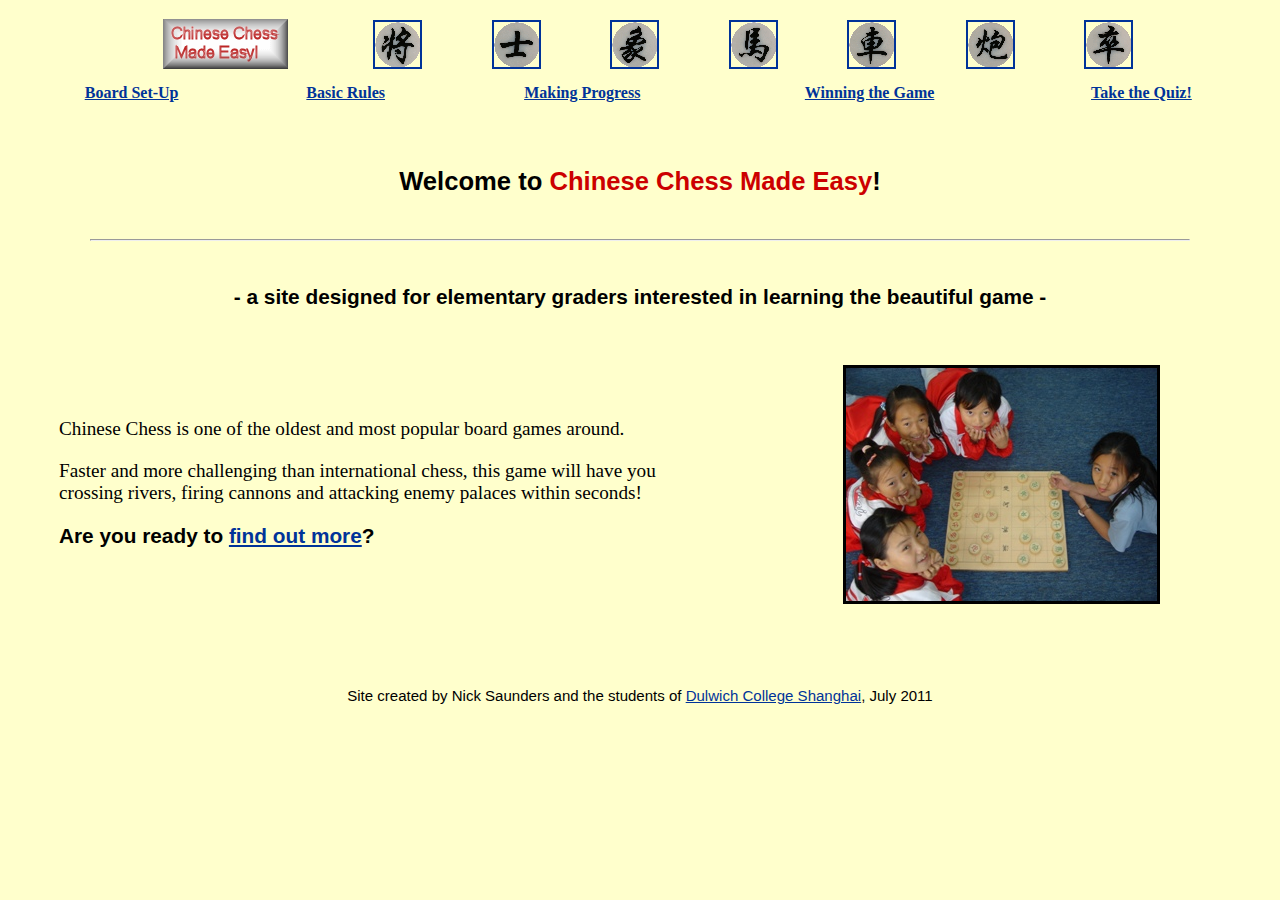
<file: index.html>
<!DOCTYPE html PUBLIC "-//W3C//DTD XHTML 1.0 Transitional//EN" "http://www.w3.org/TR/xhtml1/DTD/xhtml1-transitional.dtd">
<html xmlns="http://www.w3.org/1999/xhtml">

<head>
<title>Chinese Chess Made Easy!</title>
<link rel="stylesheet" type="text/css" href="css/default.css" />
<meta http-equiv="Content-Type" content="text/html;charset=utf-8" />
<meta name="keywords" content="Chinese Chess" />
<meta name="description" content="This site teaches you the basics of Chinese Chess" /> 
<meta name="author" content="Nick Saunders" />

</head>

<body>
<table summary="This table contains links to the seven types of pieces used in Chinese Chess." width="90%" align="center">
<tr>
<td align="center"><img src="images/gifs/logo.gif" alt="This homepage link image reads Chinese Chess Made Easy!" /></td>
<td><a href="html/commander.html" title="Find out more about the Commander."><img src="images/gifs/black_commander.gif" border="2" alt="Find out more about the Commander." /></a></td>
<td><a href="html/officials.html" title="Find out more about the Officials."><img src="images/gifs/black_official.gif" border="2" alt="Find out more about the Officials." /></a></td>
<td><a href="html/elephants.html" title="Find out more about the Elephants."><img src="images/gifs/black_elephant.gif" border="2" alt="Find out more about the Elephants." /></a></td>
<td><a href="html/horses.html" title="Find out more about the Horses."><img src="images/gifs/black_horse.gif" border="2" alt="Find out more about the Horses." /></a></td>
<td><a href="html/chariots.html" title="Find out more about the Chariots."><img src="images/gifs/black_chariot.gif" border="2" alt="Find out more about the Chariots." /></a></td>
<td><a href="html/cannons.html" title="Find out more about the Cannons."><img src="images/gifs/black_cannon.gif" border="2" alt="Find out more about the Cannons." /></a></td>
<td><a href="html/soldiers.html" title="Find out more about the Soldiers."><img src="images/gifs/black_soldier.gif" border="2" alt="Find out more about the Soldiers." /></a></td>
</tr>
</table>
<table summary="This table contains links to pages on board set-up, basic rules, recommended opening moves, winning the game and to a multiple-choice quiz." cellpadding="10" width="100%">
<tr align="center">
<td><a href="html/setup.html" title="Find out how to set up your board here!"><strong>Board Set-Up</strong></a></td>
<td><a href="html/rules.html" title="Learn about the objectives and rules of the game here!"><strong>Basic Rules</strong></a></td>
<td><a href="html/progress.html" title="Follow our recommended opening moves here!"><strong>Making Progress</strong></a></td>
<td><a href="html/winning.html" title="Learn more about winning the game here!"><strong>Winning the Game</strong></a></td>
<td><a href="html/quiz.html" title="Are you ready to take the quiz?"><strong>Take the Quiz!</strong></a></td>
</tr>
</table>
<br /><br /><h1 align="center">Welcome to <font color="#CC0000">Chinese Chess Made Easy</font>!</h1><br /><hr width="88%" /><br />
<h2 align="center">- a site designed for elementary graders interested in learning the beautiful game -</h2>
<br /><br />
<table summary="This table contains a link to Chess pieces and board set-up." width="100%">
<tr align="center">
<td align="left" width="58%">
<blockquote><p class="fontbodylarge">Chinese Chess is one of the oldest and most popular board games around.</p></blockquote>
<blockquote><p class="fontbodylarge">Faster and more challenging than international chess, this game will have you crossing rivers, firing cannons and attacking enemy palaces within seconds!</p></blockquote>
<blockquote><p class="fontbodylink"><strong>Are you ready to <a href="html/setup.html" title="Check out the Chess pieces and board set-up on the next page!">find out more</a>?</strong></p></blockquote>
</td>
<td><img src="images/jpgs/lets_play.jpg" border="3" alt="Sarah takes on four players from another school." /></td>
</tr>
</table>
<br /><br /><br /><br />
<div id="footer">Site created by Nick Saunders and the students of <a href="http://www.dulwich-shanghai.cn" target="_blank" title="Visit Dulwich College Shanghai in a new browser window.">Dulwich College Shanghai</a>, July 2011</div>
</body>
</html>
</file>
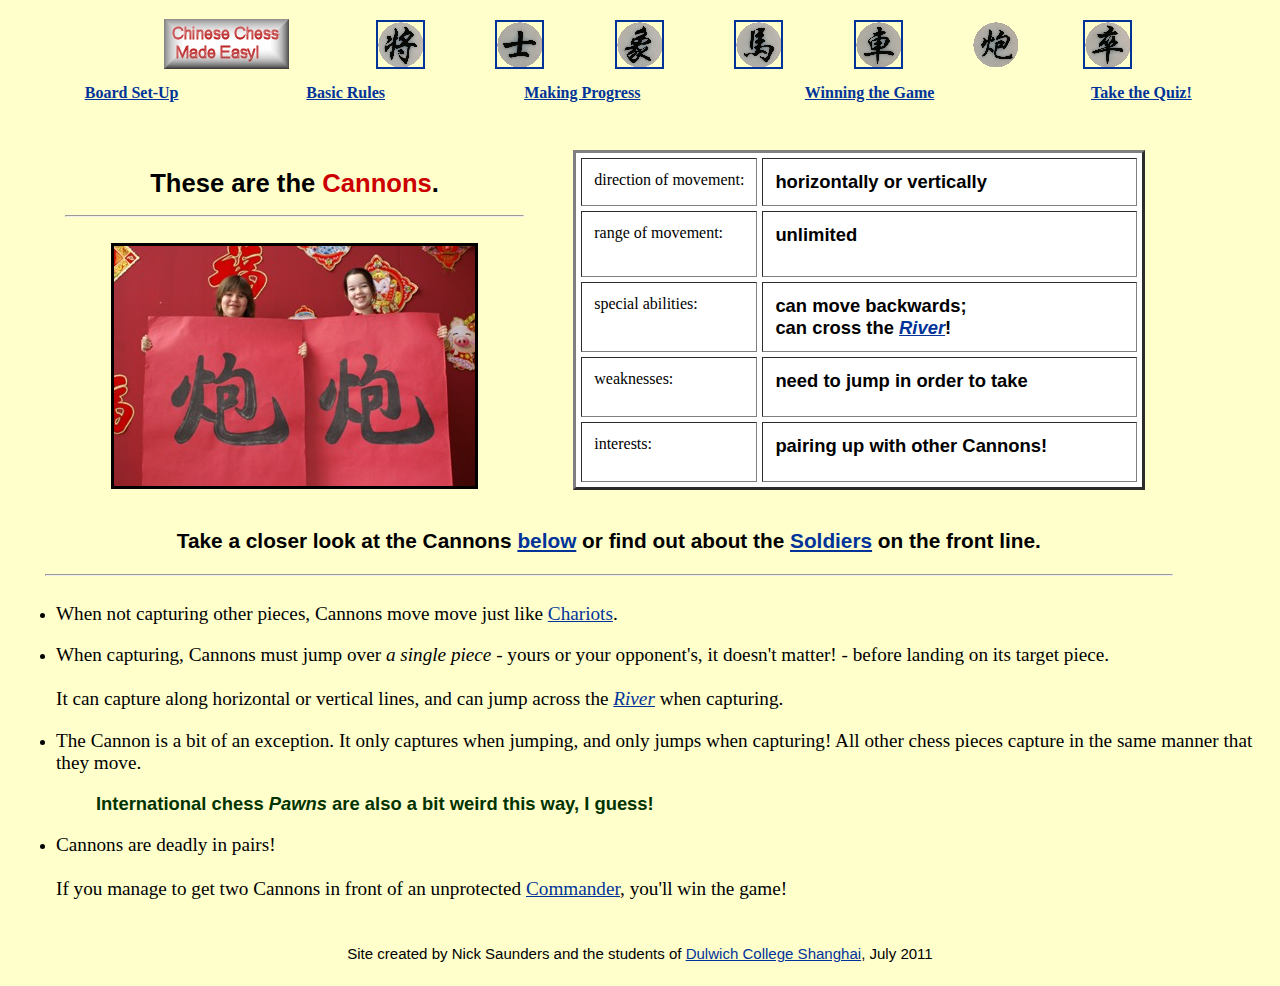
<file: html/cannons.html>
<!DOCTYPE html PUBLIC "-//W3C//DTD XHTML 1.0 Transitional//EN" "http://www.w3.org/TR/xhtml1/DTD/xhtml1-transitional.dtd">
<html xmlns="http://www.w3.org/1999/xhtml">

<head>
<title>Meet the Cannons!</title>
<link rel="stylesheet" type="text/css" href="../css/default.css" />
<meta http-equiv="Content-Type" content="text/html;charset=utf-8" />
</head>

<body>
<table summary="This table contains links to the seven types of pieces used in Chinese Chess." width="90%" align="center">
<tr>
<td align="center"><a href="../index.html" title="Go home!"><img src="../images/gifs/logo.gif" border="0" alt="This homepage link image reads Chinese Chess Made Easy!" /></a></td>
<td><a href="../html/commander.html" title="Find out more about the Commander."><img src="../images/gifs/black_commander.gif" border="2" alt="Find out more about the Commander." /></a></td>
<td><a href="../html/officials.html" title="Find out more about the Officials."><img src="../images/gifs/black_official.gif" border="2" alt="Find out more about the Officials." /></a></td>
<td><a href="../html/elephants.html" title="Find out more about the Elephants."><img src="../images/gifs/black_elephant.gif" border="2" alt="Find out more about the Elephants." /></a></td>
<td><a href="../html/horses.html" title="Find out more about the Horses."><img src="../images/gifs/black_horse.gif" border="2" alt="Find out more about the Horses." /></a></td>
<td><a href="../html/chariots.html" title="Find out more about the Chariots."><img src="../images/gifs/black_chariot.gif" border="2" alt="Find out more about the Chariots." /></a></td>
<td><img src="../images/gifs/black_cannon.gif" alt="Find out more about the Cannons." /></td>
<td><a href="../html/soldiers.html" title="Find out more about the Soldiers."><img src="../images/gifs/black_soldier.gif" border="2" alt="Find out more about the Soldiers." /></a></td>
</tr>
</table>
<table summary="This table contains links to pages on board set-up, basic rules, recommended opening moves, winning the game and to a multiple-choice quiz." cellpadding="10" width="100%">
<tr align="center">
<td><a href="../html/setup.html" title="Find out how to set up your board here!"><strong>Board Set-Up</strong></a></td>
<td><a href="../html/rules.html" title="Learn about the objectives and rules of the game here!"><strong>Basic Rules</strong></a></td>
<td><a href="../html/progress.html" title="Follow our recommended opening moves here!"><strong>Making Progress</strong></a></td>
<td><a href="../html/winning.html" title="Learn more about winning the game here!"><strong>Winning the Game</strong></a></td>
<td><a href="../html/quiz.html" title="Are you ready to take the quiz?"><strong>Take the Quiz!</strong></a></td>
</tr>
</table>
<br />
<table summary="This table specifies how the Cannons move." width="95%" cellspacing="0" cellpadding="0">
<br /><tr>
<td width="47%" align="center"><h1>These are the <font color="#CC0000">Cannons</font>.</h1><hr width="82%" /><br /><img src="../images/jpgs/cannons.jpg" border="3" alt="the Cannons" /></td>
<td valign="bottom"><table summary="This table specifies how the Cannons move." border="3" cellspacing="5" cellpadding="12" bgcolor="white">
<tr>
<td width="32%" valign="top" class="fontbodysmall">direction of movement:</td>

<td valign="top" class="fontbodymedium"><strong>horizontally or vertically</strong></td>
</tr>
<tr>
<td valign="top" class="fontbodysmall">range of movement:</td>

<td valign="top" class="fontbodymedium"><strong>unlimited</strong><p /></td>
</tr>
<tr>
<td valign="top" class="fontbodysmall">special abilities:<p /></td>

<td valign="top" class="fontbodymedium"><strong>can move backwards;<br />can cross the <a href="../html/setup.html#definitions" title="Have another look at the blank strip that separates the two halves of the board in Board Set-Up."><em>River</em></a>!</strong></td>
</tr>
<tr>
<td valign="top" class="fontbodysmall">weaknesses:<p /></td>

<td valign="top" class="fontbodymedium"><strong>need to jump in order to take</strong></td>
</tr>
<tr>
<td valign="top" class="fontbodysmall">interests:<p /></td>

<td valign="top" class="fontbodymedium"><strong>pairing up with other Cannons!</strong></td>
</tr>
</table>
</td>
</tr>
<tr>
<td colspan="2" align="center"><br /><p class="fontbodylink"><strong>Take a closer look at the Cannons <a href="#more" title="Find our more about the Cannons.">below</a> or find out about the <a href="../html/soldiers.html" title="Find out more about the Soldiers.">Soldiers</a> on the front line.</strong></p><hr width="95%" /></td>
</tr>
</table>
<ul>
<li><p class="fontbodylarge"><a name="more" id="more">When not capturing other pieces,</a> Cannons move move just like <a href="../html/chariots.html" title="Go back to the Chariots.">Chariots</a>.</p></li>
<li><p class="fontbodylarge">When capturing, Cannons must jump over <em>a single piece</em> - yours or your opponent's, it doesn't matter! - before landing on its target piece.<br /><br />It can capture along horizontal or vertical lines, and can jump across the <a href="../html/setup.html#definitions" title="Have another look at the blank strip that separates the two halves of the board in Board Set-Up."><em>River</em></a> when capturing.</p></li>
<li><p class="fontbodylarge">The Cannon is a bit of an exception. It only captures when jumping, and only jumps when capturing! All other chess pieces capture in the same manner that they move.</p></li>

</ul>
<dl>
<dd><blockquote><p class="fontbodymedium"><font color="#003300"><strong>International chess <strong><em>Pawns</em></strong> are also a bit weird this way, I guess!</strong></font></p></blockquote></dd>
</dl>
<ul>
<li><p class="fontbodylarge">Cannons are deadly in pairs!<br /><br />If you manage to get two Cannons in front of an unprotected <a href="../html/commander.html" title="Go back to the Commander.">Commander</a>, you'll win the game!</p></li>
</ul>
<br /><div id="footer">Site created by Nick Saunders and the students of <a href="http://www.dulwich-shanghai.cn" target="_blank" title="Visit Dulwich College Shanghai in a new browser window.">Dulwich College Shanghai</a>, July 2011</div>
</body>
</html>
</file>
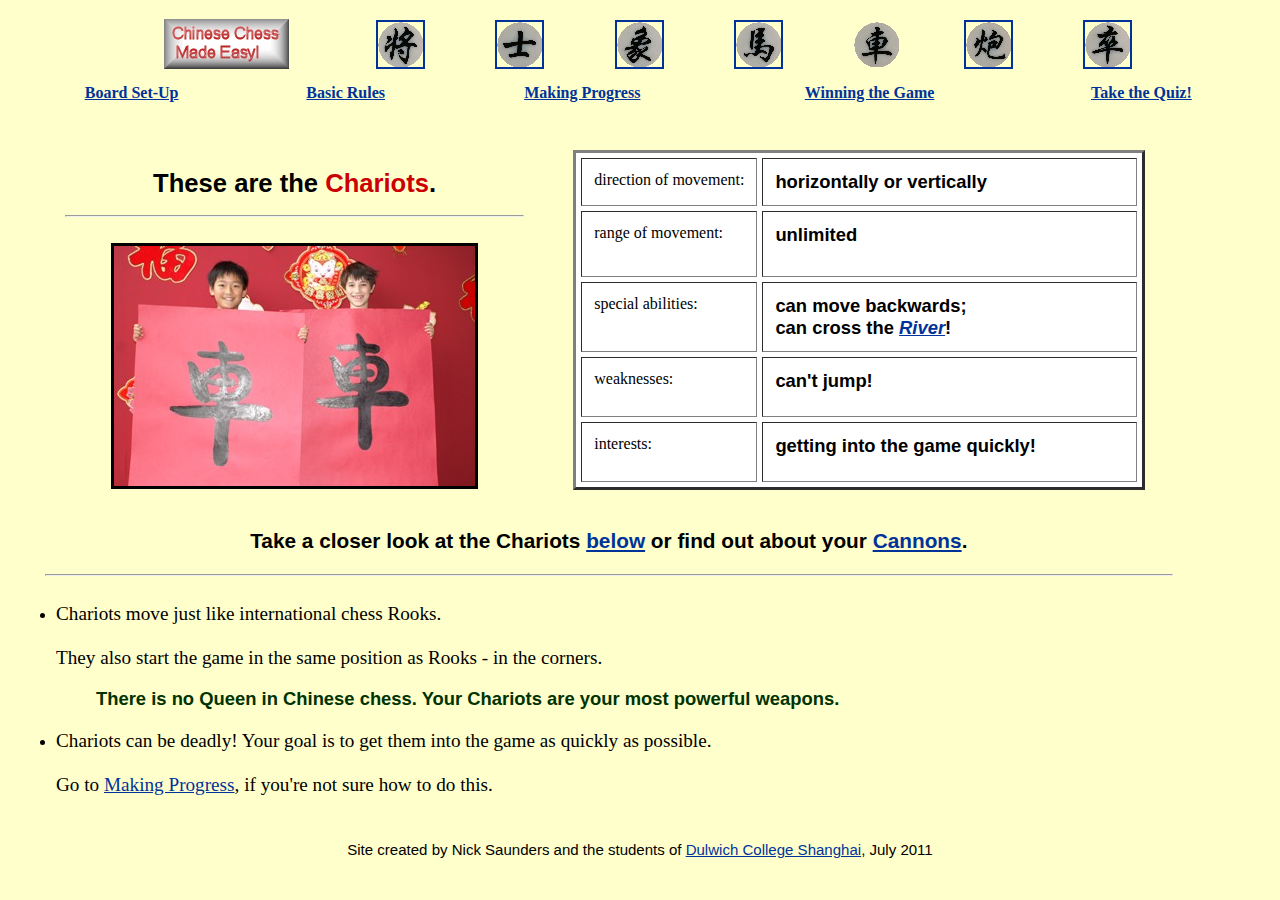
<file: html/chariots.html>
<!DOCTYPE html PUBLIC "-//W3C//DTD XHTML 1.0 Transitional//EN" "http://www.w3.org/TR/xhtml1/DTD/xhtml1-transitional.dtd">
<html xmlns="http://www.w3.org/1999/xhtml">

<head>
<title>Meet the Chariots!</title>
<link rel="stylesheet" type="text/css" href="../css/default.css" />
<meta http-equiv="Content-Type" content="text/html;charset=utf-8" />
</head>

<body>
<table summary="This table contains links to the seven types of pieces used in Chinese Chess." width="90%" align="center">
<tr>
<td align="center"><a href="../index.html" title="Go home!"><img src="../images/gifs/logo.gif" border="0" alt="This homepage link image reads Chinese Chess Made Easy!" /></a></td>
<td><a href="../html/commander.html" title="Find out more about the Commander."><img src="../images/gifs/black_commander.gif" border="2" alt="Find out more about the Commander." /></a></td>
<td><a href="../html/officials.html" title="Find out more about the Officials."><img src="../images/gifs/black_official.gif" border="2" alt="Find out more about the Officials." /></a></td>
<td><a href="../html/elephants.html" title="Find out more about the Elephants."><img src="../images/gifs/black_elephant.gif" border="2" alt="Find out more about the Elephants." /></a></td>
<td><a href="../html/horses.html" title="Find out more about the Horses."><img src="../images/gifs/black_horse.gif" border="2" alt="Find out more about the Horses." /></a></td>
<td><img src="../images/gifs/black_chariot.gif" alt="Find out more about the Chariots." /></td>
<td><a href="../html/cannons.html" title="Find out more about the Cannons."><img src="../images/gifs/black_cannon.gif" border="2" alt="Find out more about the Cannons." /></a></td>
<td><a href="../html/soldiers.html" title="Find out more about the Soldiers."><img src="../images/gifs/black_soldier.gif" border="2" alt="Find out more about the Soldiers." /></a></td>
</tr>
</table>
<table summary="This table contains links to pages on board set-up, basic rules, recommended opening moves, winning the game and to a multiple-choice quiz." cellpadding="10" width="100%">
<tr align="center">
<td><a href="../html/setup.html" title="Find out how to set up your board here!"><strong>Board Set-Up</strong></a></td>
<td><a href="../html/rules.html" title="Learn about the objectives and rules of the game here!"><strong>Basic Rules</strong></a></td>
<td><a href="../html/progress.html" title="Follow our recommended opening moves here!"><strong>Making Progress</strong></a></td>
<td><a href="../html/winning.html" title="Learn more about winning the game here!"><strong>Winning the Game</strong></a></td>
<td><a href="../html/quiz.html" title="Are you ready to take the quiz?"><strong>Take the Quiz!</strong></a></td>
</tr>
</table>
<br />
<table summary="This table specifies how the Chariots move." width="95%" cellspacing="0" cellpadding="0">
<br /><tr>
<td width="47%" align="center"><h1>These are the <font color="#CC0000">Chariots</font>.</h1><hr width="82%" /><br /><img src="../images/jpgs/chariots.jpg" border="3" alt="the Chariots" /></td>
<td valign="bottom"><table summary="This table specifies how the Chariots move." border="3" cellspacing="5" cellpadding="12" bgcolor="white">
<tr>
<td width="32%" valign="top" class="fontbodysmall">direction of movement:</td>

<td valign="top" class="fontbodymedium"><strong>horizontally or vertically</strong></td>
</tr>
<tr>
<td valign="top" class="fontbodysmall">range of movement:</td>

<td valign="top" class="fontbodymedium"><strong>unlimited</strong><p /></td>
</tr>
<tr>
<td valign="top" class="fontbodysmall">special abilities:<p /></td>

<td valign="top" class="fontbodymedium"><strong>can move backwards;<br />can cross the <a href="../html/setup.html#definitions" title="Have another look at the blank strip that separates the two halves of the board in Board Set-Up."><em>River</em></a>!</strong></td>
</tr>
<tr>
<td valign="top" class="fontbodysmall">weaknesses:<p /></td>

<td valign="top" class="fontbodymedium"><strong>can't jump!</strong></td>
</tr>
<tr>
<td valign="top" class="fontbodysmall">interests:<p /></td>

<td valign="top" class="fontbodymedium"><strong>getting into the game quickly!</strong></td>
</tr>
</table>
</td>
</tr>
<tr>
<td colspan="2" align="center"><br /><p class="fontbodylink"><strong>Take a closer look at the Chariots <a href="#more" title="Find our more about the Chariots.">below</a> or find out about your <a href="../html/cannons.html" title="Find out more about the Cannons.">Cannons</a>.</strong></p><hr width="95%" /></td>
</tr>
</table>
<ul>
<li><p class="fontbodylarge"><a name="more" id="more">Chariots move just like international chess Rooks.</a><br /><br />They also start the game in the same position as Rooks - in the corners.</p></li>
</ul>
<dl>
<dd><blockquote><p class="fontbodymedium"><font color="#003300"><strong>There is no Queen in Chinese chess. Your Chariots are your most powerful weapons.</strong></font></p></blockquote></dd>
</dl>
<ul>

<li><p class="fontbodylarge">Chariots can be deadly! Your goal is to get them into the game as quickly as possible.<br /><br />Go to <a href="../html/progress.html" title="Learn how to make progress here!">Making Progress</a>, if you're not sure how to do this.</p></li>
</ul>
<br /><div id="footer">Site created by Nick Saunders and the students of <a href="http://www.dulwich-shanghai.cn" target="_blank" title="Visit Dulwich College Shanghai in a new browser window.">Dulwich College Shanghai</a>, July 2011</div>
</body>
</html>
</file>
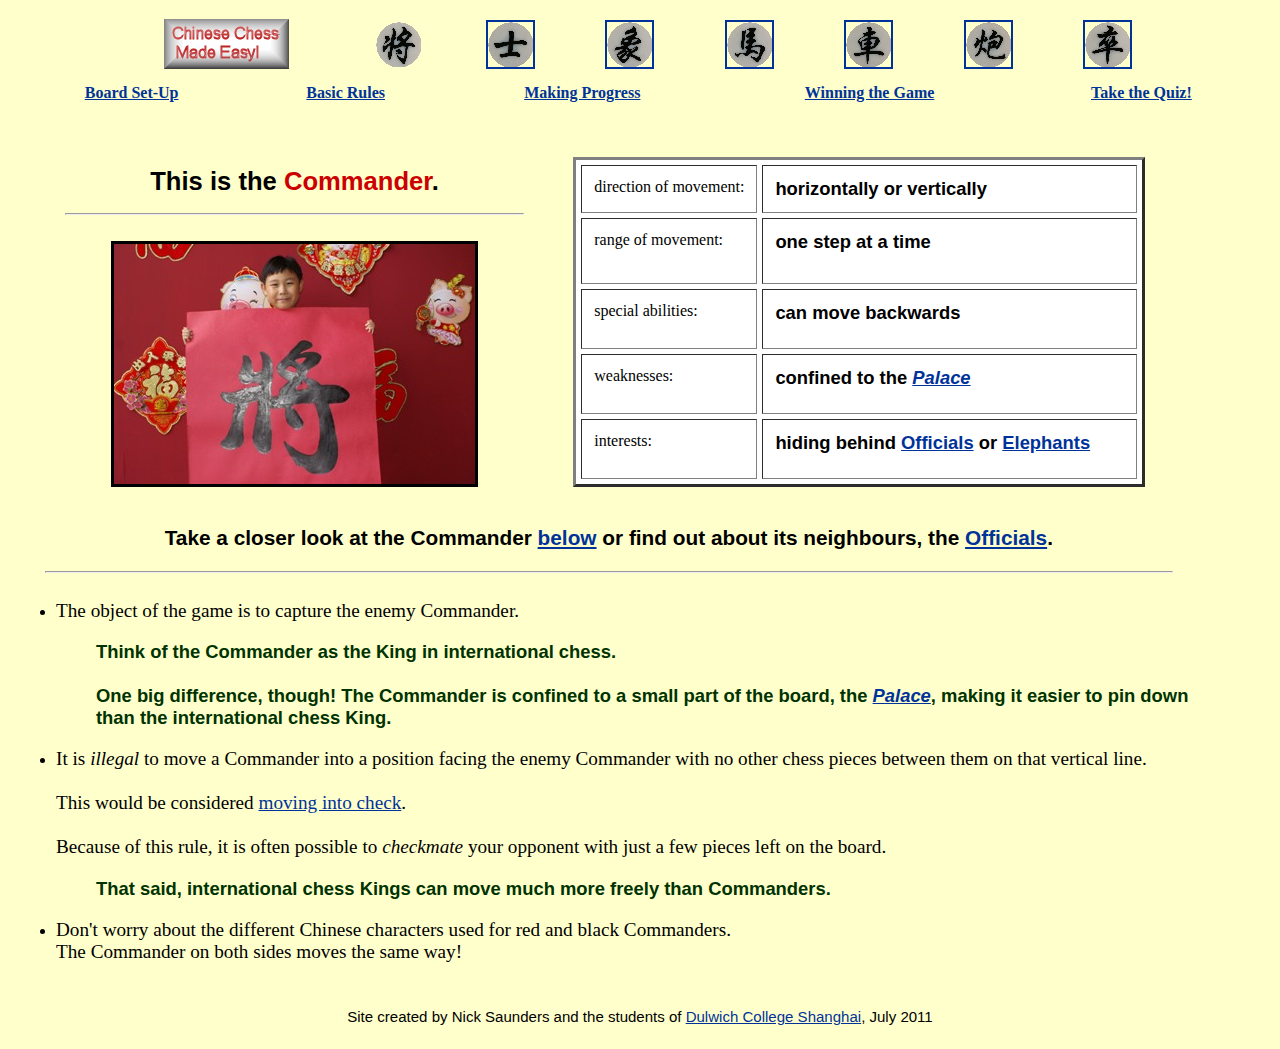
<file: html/commander.html>
<!DOCTYPE html PUBLIC "-//W3C//DTD XHTML 1.0 Transitional//EN" "http://www.w3.org/TR/xhtml1/DTD/xhtml1-transitional.dtd">
<html xmlns="http://www.w3.org/1999/xhtml">

<head>
<title>Meet the Commander!</title>
<link rel="stylesheet" type="text/css" href="../css/default.css" />
<meta http-equiv="Content-Type" content="text/html;charset=utf-8" />
</head>

<body>
<table summary="This table contains links to the seven types of pieces used in Chinese Chess." width="90%" align="center">
<tr>
<td align="center"><a href="../index.html" title="Go home!"><img src="../images/gifs/logo.gif" border="0" alt="This homepage link image reads Chinese Chess Made Easy!" /></a></td>
<td><img src="../images/gifs/black_commander.gif" alt="Find out more about the Commander." /></td>
<td><a href="../html/officials.html" title="Find out more about the Officials."><img src="../images/gifs/black_official.gif" border="2" alt="Find out more about the Officials." /></a></td>
<td><a href="../html/elephants.html" title="Find out more about the Elephants."><img src="../images/gifs/black_elephant.gif" border="2" alt="Find out more about the Elephants." /></a></td>
<td><a href="../html/horses.html" title="Find out more about the Horses."><img src="../images/gifs/black_horse.gif" border="2" alt="Find out more about the Horses." /></a></td>
<td><a href="../html/chariots.html" title="Find out more about the Chariots."><img src="../images/gifs/black_chariot.gif" border="2" alt="Find out more about the Chariots." /></a></td>
<td><a href="../html/cannons.html" title="Find out more about the Cannons."><img src="../images/gifs/black_cannon.gif" border="2" alt="Find out more about the Cannons." /></a></td>
<td><a href="../html/soldiers.html" title="Find out more about the Soldiers."><img src="../images/gifs/black_soldier.gif" border="2" alt="Find out more about the Soldiers." /></a></td>
</tr>
</table>
<table summary="This table contains links to pages on board set-up, basic rules, recommended opening moves, winning the game and to a multiple-choice quiz." cellpadding="10" width="100%">
<tr align="center">
<td><a href="../html/setup.html" title="Find out how to set up your board here!"><strong>Board Set-Up</strong></a></td>
<td><a href="../html/rules.html" title="Learn about the objectives and rules of the game here!"><strong>Basic Rules</strong></a></td>
<td><a href="../html/progress.html" title="Follow our recommended opening moves here!"><strong>Making Progress</strong></a></td>
<td><a href="../html/winning.html" title="Learn more about winning the game here!"><strong>Winning the Game</strong></a></td>
<td><a href="../html/quiz.html" title="Are you ready to take the quiz?"><strong>Take the Quiz!</strong></a></td>
</tr>
</table>
<br />
<table summary="This table specifies how the Commander moves." width="95%" cellspacing="0" cellpadding="0">
<br /><tr>
<td width="47%" align="center"><h1>This is the <font color="#CC0000">Commander</font>.</h1><hr width="82%" /><br /><img src="../images/jpgs/commander.jpg" border="3" alt="the Commander" /></td>
<td valign="bottom"><table summary="This table specifies how the Commander moves." border="3" cellspacing="5" cellpadding="12" bgcolor="white">
<tr>
<td width="32%" valign="top" class="fontbodysmall">direction of movement:</td>

<td valign="top" class="fontbodymedium"><strong>horizontally or vertically</strong></td>
</tr>
<tr>
<td valign="top" class="fontbodysmall">range of movement:</td>

<td valign="top" class="fontbodymedium"><strong>one step at a time</strong><p /></td>
</tr>
<tr>
<td valign="top" class="fontbodysmall">special abilities:<p /></td>

<td valign="top" class="fontbodymedium"><strong>can move backwards</strong></td>
</tr>
<tr>
<td valign="top" class="fontbodysmall">weaknesses:<p /></td>

<td valign="top" class="fontbodymedium"><strong>confined to the <a href="../html/setup.html#definitions" title="Have another look at the 2-by-2 box of squares around the Commander in Board Set-Up."><em>Palace</em></a></strong></td>
</tr>
<tr>
<td valign="top" class="fontbodysmall">interests:<p /></td>

<td valign="top" class="fontbodymedium"><strong>hiding behind <a href="../html/officials.html" title="Find out more about the officials.">Officials</a> or <a href="../html/elephants.html" title="Find out more about the elephants.">Elephants</a></strong></td>
</tr>
</table>
</td>
</tr>
<tr>
<td colspan="2" align="center"><br /><p class="fontbodylink"><strong>Take a closer look at the Commander <a href="#more" title="Find our more about the Commander.">below</a> or find out about its neighbours, the <a href="../html/officials.html" title="Find out more about the officials.">Officials</a>.</strong></p><hr width="95%" /></td>
</tr>
</table>
<ul>
<li><p class="fontbodylarge"><a name="more" id="more">The object of the game is to capture the enemy Commander.</a></p></li>
</ul>
<dl>
<dd><blockquote><p class="fontbodymedium"><font color="#003300"><strong>Think of the Commander as the King in international chess.<br /><br />One big difference, though! The Commander is confined to a small part of the board, the <a href="../html/setup.html#definitions" title="Have another look at the 2-by-2 box of squares around the Commander in Board Set-Up."><em>Palace</em></a>, making it easier to pin down than the international chess King.</strong></font></p></blockquote></dd>
</dl>
<ul>
<li><p class="fontbodylarge">It is <em>illegal</em> to move a Commander into a position facing the enemy Commander with no other chess pieces between them on that vertical line.<br /><br />This would be considered <a href="../html/winning.html" title="Learn more about moving in and out of check here!">moving into check</a>.<br /><br />Because of this rule, it is often possible to <em>checkmate</em> your opponent with just a few pieces left on the board.</p></li>
</ul>
<dl>
<dd><blockquote><p class="fontbodymedium"><font color="#003300"><strong>That said, international chess Kings can move much more freely than Commanders.</strong></font></p></blockquote></dd>
</dl>
<ul>
<li><p class="fontbodylarge">Don't worry about the different Chinese characters used for red and black Commanders.<br />The Commander on both sides moves the same way!</p></li>
</ul>
<br /><div id="footer">Site created by Nick Saunders and the students of <a href="http://www.dulwich-shanghai.cn" target="_blank" title="Visit Dulwich College Shanghai in a new browser window.">Dulwich College Shanghai</a>, July 2011</div>
</body>
</html>
</file>
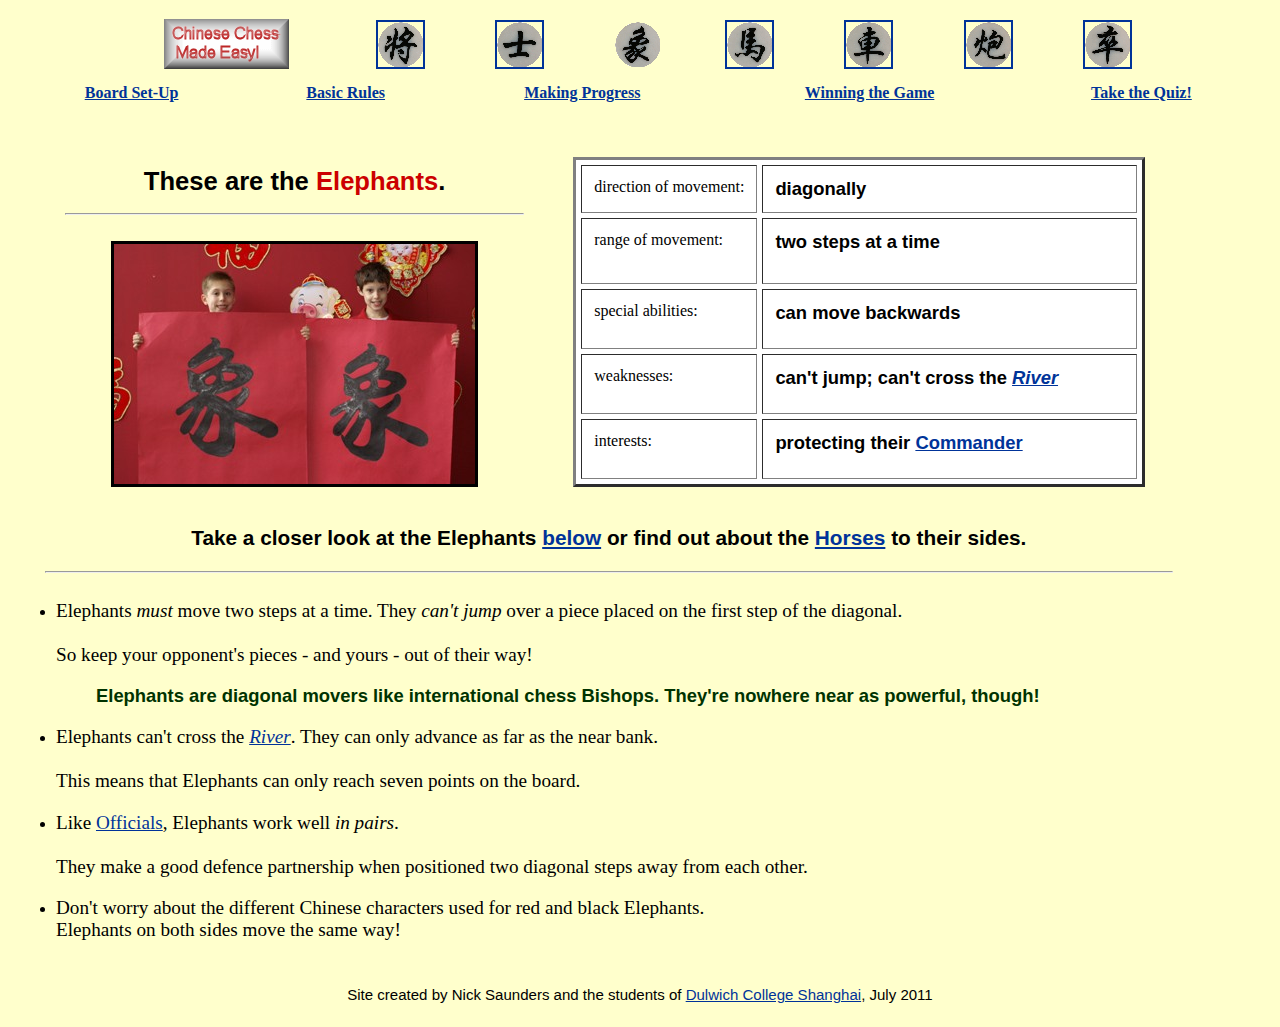
<file: html/elephants.html>
<!DOCTYPE html PUBLIC "-//W3C//DTD XHTML 1.0 Transitional//EN" "http://www.w3.org/TR/xhtml1/DTD/xhtml1-transitional.dtd">
<html xmlns="http://www.w3.org/1999/xhtml">

<head>
<title>Meet the Elephants!</title>
<link rel="stylesheet" type="text/css" href="../css/default.css" />
<meta http-equiv="Content-Type" content="text/html;charset=utf-8" />
</head>

<body>
<table summary="This table contains links to the seven types of pieces used in Chinese Chess." width="90%" align="center">
<tr>
<td align="center"><a href="../index.html" title="Go home!"><img src="../images/gifs/logo.gif" border="0" alt="This homepage link image reads Chinese Chess Made Easy!" /></a></td>
<td><a href="../html/commander.html" title="Find out more about the Commander."><img src="../images/gifs/black_commander.gif" border="2" alt="Find out more about the Commander." /></a></td>
<td><a href="../html/officials.html" title="Find out more about the Officials."><img src="../images/gifs/black_official.gif" border="2" alt="Find out more about the Officials." /></a></td>
<td><img src="../images/gifs/black_elephant.gif" alt="Find out more about the Elephants." /></td>
<td><a href="../html/horses.html" title="Find out more about the Horses."><img src="../images/gifs/black_horse.gif" border="2" alt="Find out more about the Horses." /></a></td>
<td><a href="../html/chariots.html" title="Find out more about the Chariots."><img src="../images/gifs/black_chariot.gif" border="2" alt="Find out more about the Chariots." /></a></td>
<td><a href="../html/cannons.html" title="Find out more about the Cannons."><img src="../images/gifs/black_cannon.gif" border="2" alt="Find out more about the Cannons." /></a></td>
<td><a href="../html/soldiers.html" title="Find out more about the Soldiers."><img src="../images/gifs/black_soldier.gif" border="2" alt="Find out more about the Soldiers." /></a></td>
</tr>
</table>
<table summary="This table contains links to pages on board set-up, basic rules, recommended opening moves, winning the game and to a multiple-choice quiz." cellpadding="10" width="100%">
<tr align="center">
<td><a href="../html/setup.html" title="Find out how to set up your board here!"><strong>Board Set-Up</strong></a></td>
<td><a href="../html/rules.html" title="Learn about the objectives and rules of the game here!"><strong>Basic Rules</strong></a></td>
<td><a href="../html/progress.html" title="Follow our recommended opening moves here!"><strong>Making Progress</strong></a></td>
<td><a href="../html/winning.html" title="Learn more about winning the game here!"><strong>Winning the Game</strong></a></td>
<td><a href="../html/quiz.html" title="Are you ready to take the quiz?"><strong>Take the Quiz!</strong></a></td>
</tr>
</table>
<br />
<table summary="This table specifies how the Elephants move." width="95%" cellspacing="0" cellpadding="0">
<br /><tr>
<td width="47%" align="center"><h1>These are the <font color="#CC0000">Elephants</font>.</h1><hr width="82%" /><br /><img src="../images/jpgs/elephants.jpg" border="3" alt="the Elephants" /></td>
<td valign="bottom"><table summary="This table specifies how the Elephants move." border="3" cellspacing="5" cellpadding="12" bgcolor="white">
<tr>
<td width="32%" valign="top" class="fontbodysmall">direction of movement:</td>

<td valign="top" class="fontbodymedium"><strong>diagonally</strong></td>
</tr>
<tr>
<td valign="top" class="fontbodysmall">range of movement:</td>

<td valign="top" class="fontbodymedium"><strong>two steps at a time</strong><p /></td>
</tr>
<tr>
<td valign="top" class="fontbodysmall">special abilities:<p /></td>

<td valign="top" class="fontbodymedium"><strong>can move backwards</strong></td>
</tr>
<tr>
<td valign="top" class="fontbodysmall">weaknesses:<p /></td>

<td valign="top" class="fontbodymedium"><strong>can't jump; can't cross the <a href="../html/setup.html#definitions" title="Have another look at the blank strip that separates the two halves of the board in Board Set-Up."><em>River</em></a></strong></td>
</tr>
<tr>
<td valign="top" class="fontbodysmall">interests:<p /></td>

<td valign="top" class="fontbodymedium"><strong>protecting their <a href="../html/commander.html" title="Go back to the Commander.">Commander</a></strong></td>
</tr>
</table>
</td>
</tr>
<tr>
<td colspan="2" align="center"><br /><p class="fontbodylink"><strong>Take a closer look at the Elephants <a href="#more" title="Find our more about the Elephants.">below</a> or find out about the <a href="../html/Horses.html" title="Find out more about the Horses.">Horses</a> to their sides.</strong></p><hr width="95%" /></td>
</tr>
</table>
<ul>
<li><p class="fontbodylarge"><a name="more" id="more">Elephants <em>must</em> move two steps at a time.</a> They <em>can't jump</em> over a piece placed on the first step of the diagonal.<br /><br />So keep your opponent's pieces - and yours - out of their way!</p></li>
</ul>
<dl>
<dd><blockquote><p class="fontbodymedium"><font color="#003300"><strong>Elephants are diagonal movers like international chess Bishops. They're nowhere near as powerful, though!</strong></font></p></blockquote></dd>
</dl>
<ul>


<li><p class="fontbodylarge">Elephants can't cross the <a href="../html/setup.html#definitions" title="Have another look at the blank strip that separates the two halves of the board in Board Set-Up."><em>River</em></a>. They can only advance as far as the near bank.<br /><br />This means that Elephants can only reach seven points on the board.</p></li>
<li><p class="fontbodylarge">Like <a href="../html/officials.html" title="Go back to the Officials.">Officials</a>, Elephants work well <em>in pairs</em>.<br /><br />They make a good defence partnership when positioned two diagonal steps away from each other.</p></li>
<li><p class="fontbodylarge">Don't worry about the different Chinese characters used for red and black Elephants.<br />Elephants on both sides move the same way!</p></li>
</ul>
<br /><div id="footer">Site created by Nick Saunders and the students of <a href="http://www.dulwich-shanghai.cn" target="_blank" title="Visit Dulwich College Shanghai in a new browser window.">Dulwich College Shanghai</a>, July 2011</div>
</body>
</html>
</file>
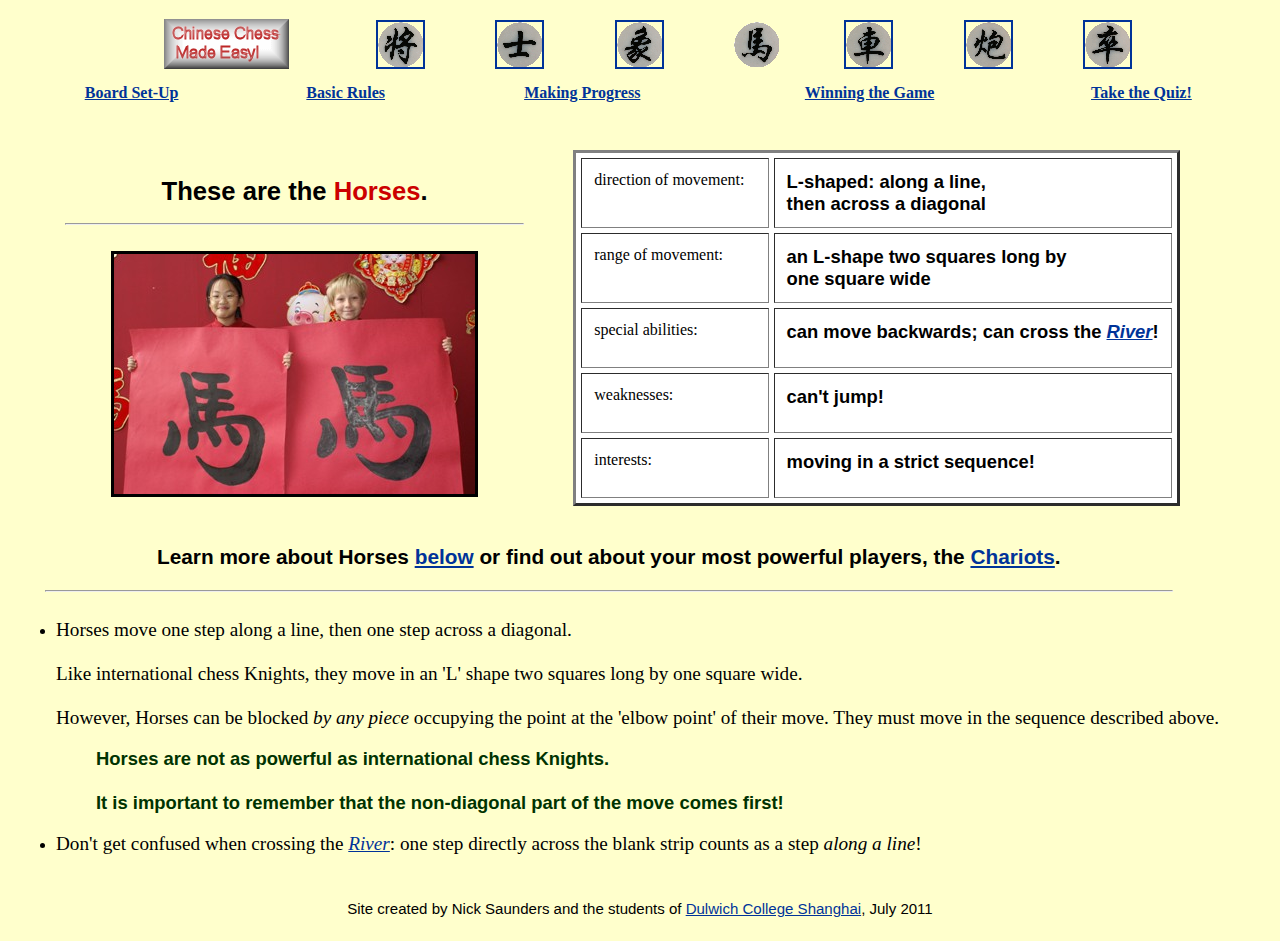
<file: html/horses.html>
<!DOCTYPE html PUBLIC "-//W3C//DTD XHTML 1.0 Transitional//EN" "http://www.w3.org/TR/xhtml1/DTD/xhtml1-transitional.dtd">
<html xmlns="http://www.w3.org/1999/xhtml">

<head>
<title>Meet the Horses!</title>
<link rel="stylesheet" type="text/css" href="../css/default.css" />
<meta http-equiv="Content-Type" content="text/html;charset=utf-8" />
</head>

<body>
<table summary="This table contains links to the seven types of pieces used in Chinese Chess." width="90%" align="center">
<tr>
<td align="center"><a href="../index.html" title="Go home!"><img src="../images/gifs/logo.gif" border="0" alt="This homepage link image reads Chinese Chess Made Easy!" /></a></td>
<td><a href="../html/commander.html" title="Find out more about the Commander."><img src="../images/gifs/black_commander.gif" border="2" alt="Find out more about the Commander." /></a></td>
<td><a href="../html/officials.html" title="Find out more about the Officials."><img src="../images/gifs/black_official.gif" border="2" alt="Find out more about the Officials." /></a></td>
<td><a href="../html/elephants.html" title="Find out more about the Elephants."><img src="../images/gifs/black_elephant.gif" border="2" alt="Find out more about the Elephants." /></a></td>
<td><img src="../images/gifs/black_horse.gif" alt="Find out more about the Horses." /></td>
<td><a href="../html/chariots.html" title="Find out more about the Chariots."><img src="../images/gifs/black_chariot.gif" border="2" alt="Find out more about the Chariots." /></a></td>
<td><a href="../html/cannons.html" title="Find out more about the Cannons."><img src="../images/gifs/black_cannon.gif" border="2" alt="Find out more about the Cannons." /></a></td>
<td><a href="../html/soldiers.html" title="Find out more about the Soldiers."><img src="../images/gifs/black_soldier.gif" border="2" alt="Find out more about the Soldiers." /></a></td>
</tr>
</table>
<table summary="This table contains links to pages on board set-up, basic rules, recommended opening moves, winning the game and to a multiple-choice quiz." cellpadding="10" width="100%">
<tr align="center">
<td><a href="../html/setup.html" title="Find out how to set up your board here!"><strong>Board Set-Up</strong></a></td>
<td><a href="../html/rules.html" title="Learn about the objectives and rules of the game here!"><strong>Basic Rules</strong></a></td>
<td><a href="../html/progress.html" title="Follow our recommended opening moves here!"><strong>Making Progress</strong></a></td>
<td><a href="../html/winning.html" title="Learn more about winning the game here!"><strong>Winning the Game</strong></a></td>
<td><a href="../html/quiz.html" title="Are you ready to take the quiz?"><strong>Take the Quiz!</strong></a></td>
</tr>
</table>
<br />
<table summary="This table specifies how the Horses move." width="95%" cellspacing="0" cellpadding="0">
<br /><tr>
<td width="47%" align="center"><h1>These are the <font color="#CC0000">Horses</font>.</h1><hr width="82%" /><br /><img src="../images/jpgs/horses.jpg" border="3" alt="the Horses" /></td>
<td valign="bottom"><table summary="This table specifies how the Horses move." border="3" cellspacing="5" cellpadding="12" bgcolor="white">
<tr>
<td width="32%" valign="top" class="fontbodysmall">direction of movement:</td>

<td valign="top" class="fontbodymedium"><strong>L-shaped: along a line,<br />then across a diagonal</strong></td>
</tr>
<tr>
<td valign="top" class="fontbodysmall">range of movement:</td>

<td valign="top" class="fontbodymedium"><strong>an L-shape two squares long by<br />one square wide</strong></td>
</tr>
<tr>
<td valign="top" class="fontbodysmall">special abilities:<p /></td>

<td valign="top" class="fontbodymedium"><strong>can move backwards; can cross the <a href="../html/setup.html#definitions" title="Have another look at the blank strip that separates the two halves of the board in Board Set-Up."><em>River</em></a>!</strong></td>
</tr>
<tr>
<td valign="top" class="fontbodysmall">weaknesses:<p /></td>

<td valign="top" class="fontbodymedium"><strong>can't jump!</strong></td>
</tr>
<tr>
<td valign="top" class="fontbodysmall">interests:<p /></td>

<td valign="top" class="fontbodymedium"><strong>moving in a strict sequence!</strong></td>
</tr>
</table>
</td>
</tr>
<tr>
<td colspan="2" align="center"><br /><p class="fontbodylink"><strong>Learn more about Horses <a href="#more" title="Find our more about the Horses.">below</a> or find out about your most powerful players, the <a href="../html/chariots.html" title="Find out more about the Chariots.">Chariots</a>.</strong></p><hr width="95%" /></td>
</tr>
</table>
<ul>
<li><p class="fontbodylarge"><a name="more" id="more">Horses move one step along a line, then one step across a diagonal.</a><br /><br />Like international chess Knights, they move in an 'L' shape two squares long by one square wide.<br /><br />However, Horses can be blocked <em>by any piece</em> occupying the point at the 'elbow point' of their move. They must move in the sequence described above.</p></li>
</ul>
<dl>
<dd><blockquote><p class="fontbodymedium"><font color="#003300"><strong>Horses are not as powerful as international chess Knights.<br /><br />It is important to remember that the non-diagonal part of the move comes first!</strong></font></p></blockquote></dd>
</dl>
<ul>
<li><p class="fontbodylarge">Don't get confused when crossing the <a href="../html/setup.html#definitions" title="Have another look at the blank strip that separates the two halves of the board in Board Set-Up."><em>River</em></a>: one step directly across the blank strip counts as a step <em>along a line</em>!</p></li>
</ul>
<br /><div id="footer">Site created by Nick Saunders and the students of <a href="http://www.dulwich-shanghai.cn" target="_blank" title="Visit Dulwich College Shanghai in a new browser window.">Dulwich College Shanghai</a>, July 2011</div>
</body>
</html>
</file>
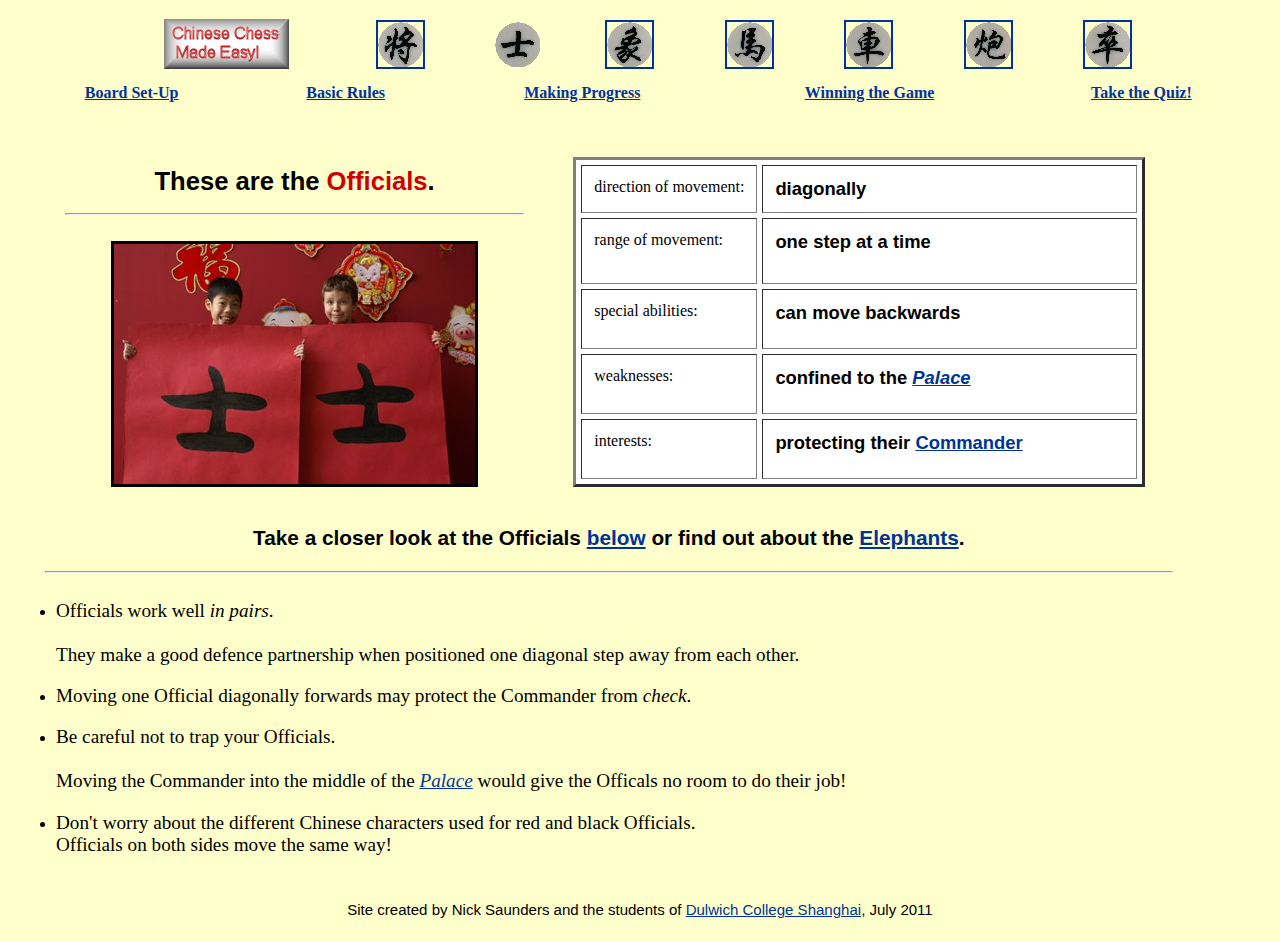
<file: html/officials.html>
<!DOCTYPE html PUBLIC "-//W3C//DTD XHTML 1.0 Transitional//EN" "http://www.w3.org/TR/xhtml1/DTD/xhtml1-transitional.dtd">
<html xmlns="http://www.w3.org/1999/xhtml">

<head>
<title>Meet the Officials!</title>
<link rel="stylesheet" type="text/css" href="../css/default.css" />
<meta http-equiv="Content-Type" content="text/html;charset=utf-8" />
</head>

<body>
<table summary="This table contains links to the seven types of pieces used in Chinese Chess." width="90%" align="center">
<tr>
<td align="center"><a href="../index.html" title="Go home!"><img src="../images/gifs/logo.gif" border="0" alt="This homepage link image reads Chinese Chess Made Easy!" /></a></td>
<td><a href="../html/commander.html" title="Find out more about the Commander."><img src="../images/gifs/black_commander.gif" border="2" alt="Find out more about the Commander." /></a></td>
<td><img src="../images/gifs/black_official.gif" alt="Find out more about the Officials." /></td>
<td><a href="../html/elephants.html" title="Find out more about the Elephants."><img src="../images/gifs/black_elephant.gif" border="2" alt="Find out more about the Elephants." /></a></td>
<td><a href="../html/horses.html" title="Find out more about the Horses."><img src="../images/gifs/black_horse.gif" border="2" alt="Find out more about the Horses." /></a></td>
<td><a href="../html/chariots.html" title="Find out more about the Chariots."><img src="../images/gifs/black_chariot.gif" border="2" alt="Find out more about the Chariots." /></a></td>
<td><a href="../html/cannons.html" title="Find out more about the Cannons."><img src="../images/gifs/black_cannon.gif" border="2" alt="Find out more about the Cannons." /></a></td>
<td><a href="../html/soldiers.html" title="Find out more about the Soldiers."><img src="../images/gifs/black_soldier.gif" border="2" alt="Find out more about the Soldiers." /></a></td>
</tr>
</table>
<table summary="This table contains links to pages on board set-up, basic rules, recommended opening moves, winning the game and to a multiple-choice quiz." cellpadding="10" width="100%">
<tr align="center">
<td><a href="../html/setup.html" title="Find out how to set up your board here!"><strong>Board Set-Up</strong></a></td>
<td><a href="../html/rules.html" title="Learn about the objectives and rules of the game here!"><strong>Basic Rules</strong></a></td>
<td><a href="../html/progress.html" title="Follow our recommended opening moves here!"><strong>Making Progress</strong></a></td>
<td><a href="../html/winning.html" title="Learn more about winning the game here!"><strong>Winning the Game</strong></a></td>
<td><a href="../html/quiz.html" title="Are you ready to take the quiz?"><strong>Take the Quiz!</strong></a></td>
</tr>
</table>
<br />
<table summary="This table specifies how the Officials move." width="95%" cellspacing="0" cellpadding="0">
<br /><tr>
<td width="47%" align="center"><h1>These are the <font color="#CC0000">Officials</font>.</h1><hr width="82%" /><br /><img src="../images/jpgs/officials.jpg" border="3" alt="the Officials" /></td>
<td valign="bottom"><table summary="This table specifies how the Officials move." border="3" cellspacing="5" cellpadding="12" bgcolor="white">
<tr>
<td width="32%" valign="top" class="fontbodysmall">direction of movement:</td>

<td valign="top" class="fontbodymedium"><strong>diagonally</strong></td>
</tr>
<tr>
<td valign="top" class="fontbodysmall">range of movement:</td>

<td valign="top" class="fontbodymedium"><strong>one step at a time</strong><p /></td>
</tr>
<tr>
<td valign="top" class="fontbodysmall">special abilities:<p /></td>

<td valign="top" class="fontbodymedium"><strong>can move backwards</strong></td>
</tr>
<tr>
<td valign="top" class="fontbodysmall">weaknesses:<p /></td>

<td valign="top" class="fontbodymedium"><strong>confined to the <a href="../html/setup.html#definitions" title="Have another look at the 2-by-2 box of squares around the Commander in Board Set-Up."><em>Palace</em></a></strong></td>
</tr>
<tr>
<td valign="top" class="fontbodysmall">interests:<p /></td>

<td valign="top" class="fontbodymedium"><strong>protecting their <a href="../html/commander.html" title="Go back to the Commander.">Commander</a></strong></td>
</tr>
</table>
</td>
</tr>
<tr>
<td colspan="2" align="center"><br /><p class="fontbodylink"><strong>Take a closer look at the Officials <a href="#more" title="Find our more about the Officials.">below</a> or find out about the <a href="../html/elephants.html" title="Find out more about the Elephants.">Elephants</a>.</strong></p><hr width="95%" /></td>
</tr>
</table>
<ul>
<li><p class="fontbodylarge"><a name="more" id="more">Officials work well <em>in pairs</em>.</a><br /><br />They make a good defence partnership when positioned one diagonal step away from each other.</p></li>
<li><p class="fontbodylarge">Moving one Official diagonally forwards may protect the Commander from <em>check</em>.</p></li>
<li><p class="fontbodylarge">Be careful not to trap your Officials.<br /><br />Moving the Commander into the middle of the <a href="../html/setup.html#definitions" title="Have another look at the 2-by-2 box of squares around the Commander in Board Set-Up."><em>Palace</em></a> would give the Officals no room to do their job!</p></li>
<li><p class="fontbodylarge">Don't worry about the different Chinese characters used for red and black Officials.<br />Officials on both sides move the same way!</p></li>
</ul>
<br /><div id="footer">Site created by Nick Saunders and the students of <a href="http://www.dulwich-shanghai.cn" target="_blank" title="Visit Dulwich College Shanghai in a new browser window.">Dulwich College Shanghai</a>, July 2011</div>
</body>
</html>
</file>
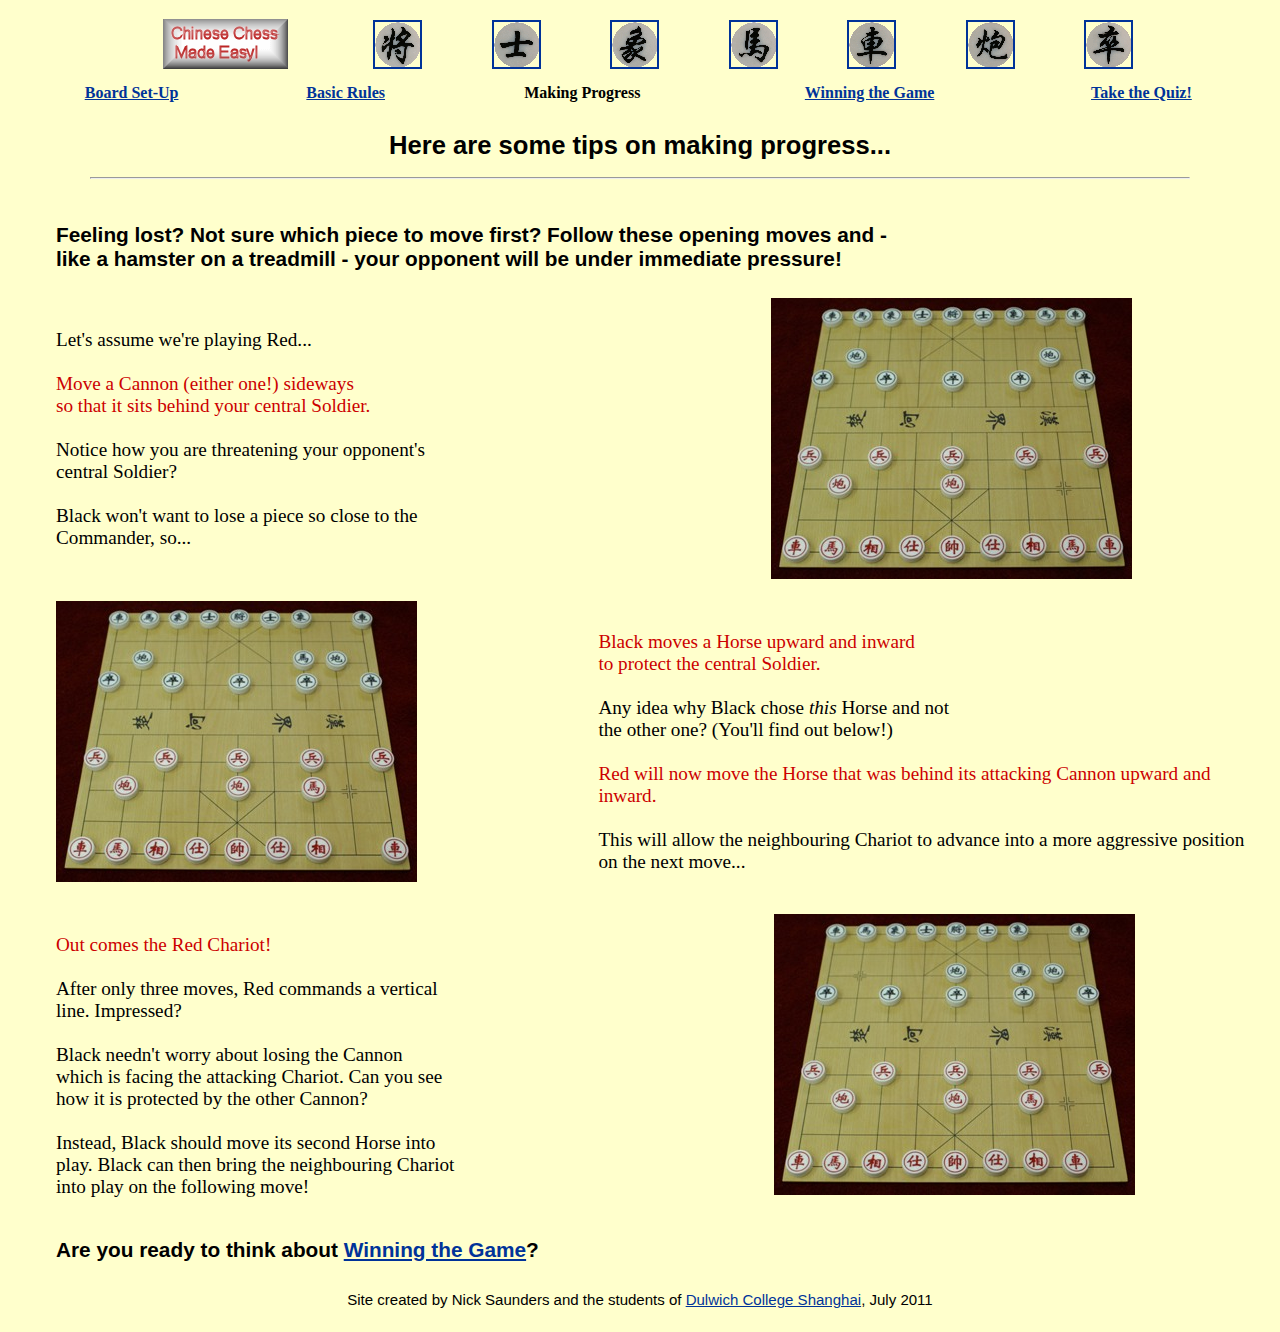
<file: html/progress.html>
<!DOCTYPE html PUBLIC "-//W3C//DTD XHTML 1.0 Transitional//EN" "http://www.w3.org/TR/xhtml1/DTD/xhtml1-transitional.dtd">
<html xmlns="http://www.w3.org/1999/xhtml">

<head>
<title>Making Progress</title>
<link rel="stylesheet" type="text/css" href="../css/default.css" />
<meta http-equiv="Content-Type" content="text/html;charset=utf-8" />
</head>

<body>
<table summary="This table contains links to the seven types of pieces used in Chinese Chess." width="90%" align="center">
<tr>
<td align="center"><a href="../index.html" title="Go home!"><img src="../images/gifs/logo.gif" border="0" alt="This homepage link image reads Chinese Chess Made Easy!" /></a></td>
<td><a href="../html/commander.html" title="Find out more about the Commander."><img src="../images/gifs/black_commander.gif" border="2" alt="Find out more about the Commander." /></a></td>
<td><a href="../html/officials.html" title="Find out more about the Officials."><img src="../images/gifs/black_official.gif" border="2" alt="Find out more about the Officials." /></a></td>
<td><a href="../html/elephants.html" title="Find out more about the Elephants."><img src="../images/gifs/black_elephant.gif" border="2" alt="Find out more about the Elephants." /></a></td>
<td><a href="../html/horses.html" title="Find out more about the Horses."><img src="../images/gifs/black_horse.gif" border="2" alt="Find out more about the Horses." /></a></td>
<td><a href="../html/chariots.html" title="Find out more about the Chariots."><img src="../images/gifs/black_chariot.gif" border="2" alt="Find out more about the Chariots." /></a></td>
<td><a href="../html/cannons.html" title="Find out more about the Cannons."><img src="../images/gifs/black_cannon.gif" border="2" alt="Find out more about the Cannons." /></a></td>
<td><a href="../html/soldiers.html" title="Find out more about the Soldiers."><img src="../images/gifs/black_soldier.gif" border="2" alt="Find out more about the Soldiers." /></a></td>
</tr>
</table>
<table summary="This table contains links to pages on board set-up, basic rules, recommended opening moves, winning the game and to a multiple-choice quiz." cellpadding="10" width="100%">
<tr align="center">
<td><a href="../html/setup.html" title="Find out how to set up your board here!"><strong>Board Set-Up</strong></a></td>
<td><a href="../html/rules.html" title="Learn about the objectives and rules of the game here!"><strong>Basic Rules</strong></a></td>
<td><strong>Making Progress</strong></td>
<td><a href="../html/winning.html" title="Learn more about winning the game here!"><strong>Winning the Game</strong></a></td>
<td><a href="../html/quiz.html" title="Are you ready to take the quiz?"><strong>Take the Quiz!</strong></a></td>
</tr>
</table>
<h1 align="center">Here are some tips on making progress...</h1><hr width="88%" /><br />
<dl>
<dd><h2>Feeling lost? Not sure which piece to move first? Follow these opening moves and -<br />like a hamster on a treadmill - your opponent will be under immediate pressure!</h2></dd>
</dl>
<table summary="Follow these opening moves and you'll put your opponent under pressure from the start of the game!" width="100%" border="0" cellspacing="0" cellpadding="0">
<tr>
<td valign="top">
<dl>
<dd><p class="fontbodylarge"><br />Let's assume we're playing Red...<br /><br /><font color="#CC0000">Move a Cannon (either one!) sideways<br />so that it sits behind your central Soldier.</font><br /><br />Notice how you are threatening your opponent's<br />central Soldier?<br /><br />Black won't want to lose a piece so close to the<br />Commander, so...<br /><br /></p></td></dd>
</dl>
<td align="center"><img src="../images/jpgs/first_move.jpg" hspace="25" border="0" alt="Red opens with a Cannon behind the central Soldier." /></td>
</tr>
</table>
<table summary="Follow these opening moves and you'll put your opponent under pressure from the start of the game!" width="100%" border="0" cellspacing="0" cellpadding="0" align="center">
<tr>
<td width="42%"><img src="../images/jpgs/second_move.jpg" hspace="40" border="0" alt="Red follows this up by moving a Horse upward and inward." /></td>
<td width="48%" valign="top"><p class="fontbodylarge"><font color="#CC0000"><br />Black moves a Horse upward and inward<br />to protect the central Soldier.</font><br /><br />Any idea why Black chose <em>this</em> Horse and not<br />the other one? (You'll find out below!)<br /><br /><font color="#CC0000">Red will now move the Horse that was behind its attacking Cannon upward and inward.</font><br /><br />This will allow the neighbouring Chariot to advance into a more aggressive position on the next move...</p></td>
</tr>
</table>
<table summary="Follow these opening moves and you'll put your opponent under pressure from the start of the game!" width="100%" border="0" cellspacing="0" cellpadding="0">
<tr>
<td valign="top">
<dl>
<dd><p class="fontbodylarge"><font color="#CC0000"><br />Out comes the Red Chariot!</font><br /><br />After only three moves, Red commands a vertical<br />line. Impressed?<br /><br />Black needn't worry about losing the Cannon<br />which is facing the attacking Chariot. Can you see<br />how it is protected by the other Cannon?<br /><br />Instead, Black should move its second Horse into<br />play. Black can then bring the neighbouring Chariot<br />into play on the following move!</p></dd>
</dl>
</td>
<td align="center"><img src="../images/jpgs/third_move.jpg" hspace="35" border="0" alt="Red has managed to move a Chariot into play in 3 moves!" /></td>
</tr>
</table>
<dl>
<dd><p class="fontbodylink"><strong>Are you ready to think about <a href="../html/winning.html" title="Find out how to win on the next page!">Winning the Game</a>?</strong></p></dd>
</dl>
<div id="footer">Site created by Nick Saunders and the students of <a href="http://www.dulwich-shanghai.cn" target="_blank" title="Visit Dulwich College Shanghai in a new browser window.">Dulwich College Shanghai</a>, July 2011</div>
</body>
</html>
</file>
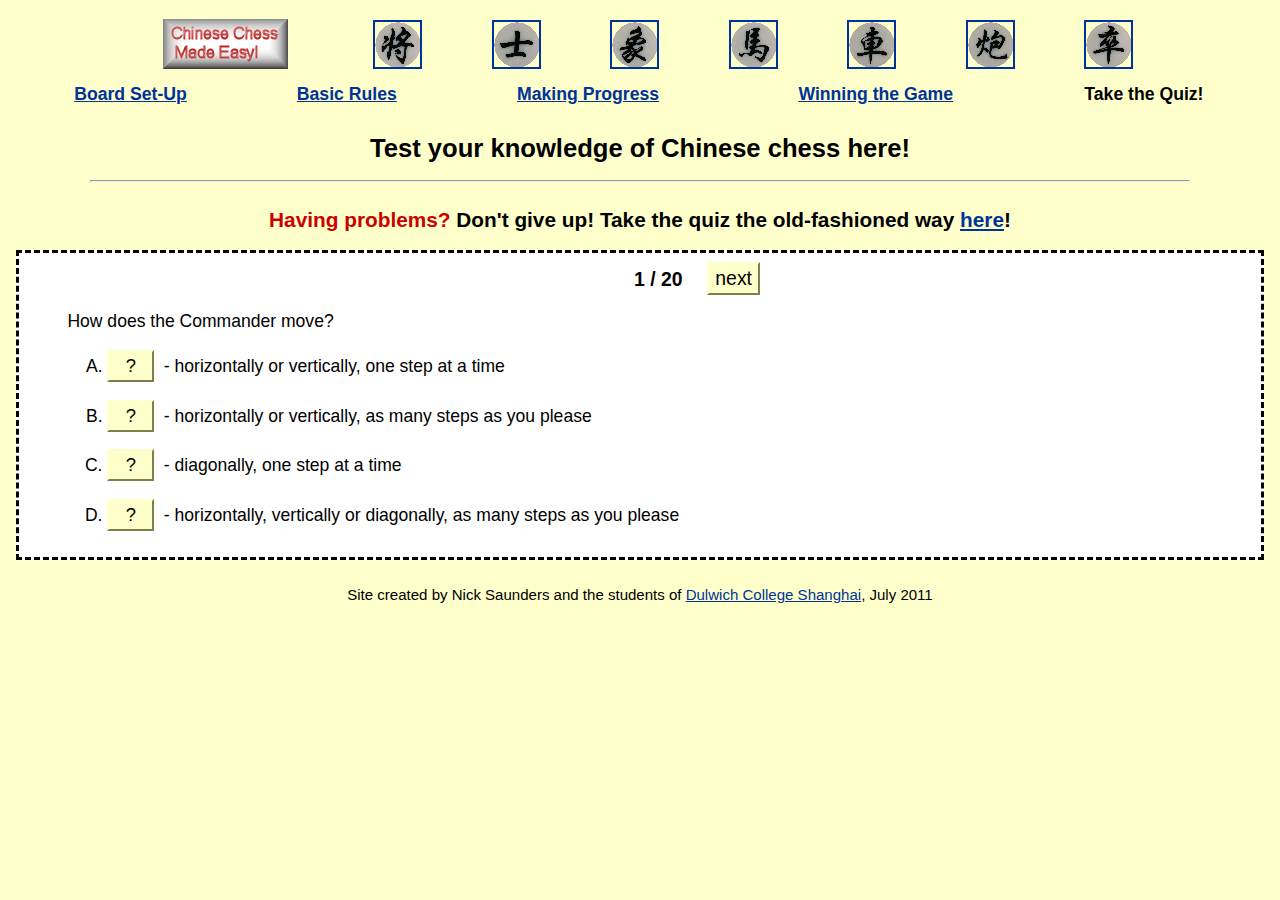
<file: html/quiz.html>
<!DOCTYPE html PUBLIC "-//W3C//DTD XHTML 1.0 Transitional//EN" "http://www.w3.org/TR/xhtml1/DTD/xhtml1-transitional.dtd">
<html xmlns="http://www.w3.org/1999/xhtml">

<head>
<title>Test your knowledge of Chinese chess here!</title>
<link rel="stylesheet" type="text/css" href="../css/default.css" />
<meta http-equiv="Content-Type" content="text/html;charset=utf-8" />

</head>




<body onload="StartUp()" id="TheBody" >

<table summary="This table contains links to the seven types of pieces used in Chinese Chess." width="90%" align="center">
<tr>
<td align="center"><a href="../index.html" title="Go home!"><img src="../images/gifs/logo.gif" border="0" alt="This homepage link image reads Chinese Chess Made Easy!" /></a></td>
<td><a href="../html/commander.html" title="Find out more about the Commander."><img src="../images/gifs/black_commander.gif" border="2" alt="Find out more about the Commander." /></a></td>
<td><a href="../html/officials.html" title="Find out more about the Officials."><img src="../images/gifs/black_official.gif" border="2" alt="Find out more about the Officials." /></a></td>
<td><a href="../html/elephants.html" title="Find out more about the Elephants."><img src="../images/gifs/black_elephant.gif" border="2" alt="Find out more about the Elephants." /></a></td>
<td><a href="../html/horses.html" title="Find out more about the Horses."><img src="../images/gifs/black_horse.gif" border="2" alt="Find out more about the Horses." /></a></td>
<td><a href="../html/chariots.html" title="Find out more about the Chariots."><img src="../images/gifs/black_chariot.gif" border="2" alt="Find out more about the Chariots." /></a></td>
<td><a href="../html/cannons.html" title="Find out more about the Cannons."><img src="../images/gifs/black_cannon.gif" border="2" alt="Find out more about the Cannons." /></a></td>
<td><a href="../html/soldiers.html" title="Find out more about the Soldiers."><img src="../images/gifs/black_soldier.gif" border="2" alt="Find out more about the Soldiers." /></a></td>
</tr>
</table>
<table summary="This table contains links to pages on board set-up, basic rules, recommended opening moves, winning the game and to a multiple-choice quiz." cellpadding="10" width="100%">
<tr align="center">
<td><a href="../html/setup.html" title="Find out how to set up your board here!"><strong>Board Set-Up</strong></a></td>
<td><a href="../html/rules.html" title="Learn about the objectives and rules of the game here!"><strong>Basic Rules</strong></a></td>
<td><a href="../html/progress.html" title="Follow our recommended opening moves here!"><strong>Making Progress</strong></a></td>
<td><a href="../html/winning.html" title="Learn more about winning the game here!"><strong>Winning the Game</strong></a></td>
<td><strong>Take the Quiz!</strong></td>
</tr>
</table>
<h1 align="center">Test your knowledge of Chinese chess here!</h1><hr width="88%" /><br />
<p class="fontbodylink"><strong><font color="#CC0000">Having problems?</font> Don't give up! Take the quiz the old-fashioned way <a href="../docs/quiz.doc" title="Take the quiz the old-fashioned way!">here</a>!</strong></p>
<br />


<style type="text/css">

body{
	font-family: Arial,sans-serif;
	background-color: #FFFFCC;
	color: #000000;
	}

p{
	text-align: center;
	margin: 0px;
	font-size: 100%;


}



table,div,span, td{
	font-size: 105%;
	color: #000000;
}

div.Titles{
	padding: 0.5em;;
	text-align: center;
	color: #000000;
}

button{
	font-family: Arial,sans-serif;
	font-size: 105%;
	display: inline;
}

.ExerciseTitle{
	font-size: 140%;
	color: #000000;
}

.ExerciseSubtitle{
	font-size: 120%;
	color: #000000;
}

div.StdDiv{
	background-color: white;
	text-align: center;
	font-size: 105%;
	color: #000000;
	padding: 0.5em;
	border-style: dashed;
	border-width: 3px 3px 3px 3px;
	border-color: #000000;
	margin-bottom: 0px;
}


.RTLText{
	text-align: right;
	font-size: 150%;
	direction: rtl;
	font-family: "Simplified Arabic", "Traditional Arabic", "Times New Roman", Arial,sans-serif; 
}

.CentredRTLText{
	text-align: center;
	font-size: 150%;
	direction: rtl;
	font-family: "Simplified Arabic", "Traditional Arabic", "Times New Roman", Arial,sans-serif; 
}

button p.RTLText{
	text-align: center;
}

.RTLGapBox{
	text-align: right;
	font-size: 150%;
	direction: rtl;
	font-family: "Times New Roman", Arial,sans-serif;
}

.Guess{
	font-weight: bold;
}

.CorrectAnswer{
	font-weight: bold;
}

div#Timer{
	padding: 0.25em;
	margin-left: auto;
	margin-right: auto;
	text-align: center;
	color: #000000;
}

span#TimerText{
	padding: 0.25em;
	border-width: 1px;
	border-style: solid;
	font-weight: bold;
	display: none;
	color: #000000;
}

span.Instructions{

}

div.ExerciseText{

}

.FeedbackText, .FeedbackText span.CorrectAnswer, .FeedbackText span.Guess, .FeedbackText span.Answer{
	color: #000000;
}

.LeftItem{
	font-size: 100%;
	color: #000000;
	text-align: left;
}

.RightItem{
	font-weight: bold;
	font-size: 100%;
	color: #000000;
}

span.CorrectMark{

}

input, textarea{
	font-family: Arial,sans-serif;
	font-size: 120%;
}

select{
	font-size: 100%;
}

div.Feedback {
	background-color: #FFFFCC;
	left: 33%;
	width: 34%;
	top: 33%;
	z-index: 1;
	border-style: solid;
	border-width: 1px;
	padding: 5px;
	text-align: center;
	color: #000000;
	position: absolute;
	display: none;
	font-size: 100%;
}




div.ExerciseDiv{
	color: #000000;
}

table.FlashcardTable{
	background-color: transparent;
	color: #000000;
	border-color: #000000;
	margin-left: 5%;
	margin-right: 5%;
	margin-top: 2em;
	margin-bottom: 2em;
	width: 90%;
	position: relative;
	text-align: center;
	padding: 0px;
}

table.FlashcardTable tr{
	border-style: none;
	margin: 0px;
	padding: 0px;
	background-color: #FFFFCC;
}

table.FlashcardTable td.Showing{
	font-size: 140%;
	text-align: center;
	width: 50%;
	display: table-cell;
	padding: 2em;
	margin: 0px;
	border-style: solid;
	border-width: 1px;
	color: #000000;
	background-color: #FFFFCC;
}

table.FlashcardTable td.Hidden{
	display: none;
}

div#SegmentDiv{
	margin-top: 2em;
	margin-bottom: 2em;
	text-align: center;
}

a.ExSegment{
	font-size: 120%;
	font-weight: bold;
	text-decoration: none;
	color: #000000;
}

span.RemainingWordList{
	font-style: italic;
}

div.DropLine {
	position: absolute;
	text-align: center;
	border-bottom-style: solid;
	border-bottom-width: 1px;
	border-bottom-color: #000000;
	width: 80%;
}


.ClozeWordList{
	text-align: center;
	font-weight: bold;
}

div.ClozeBody{
	text-align: left;
	margin-top: 2em;
	margin-bottom: 2em;
	line-height: 2.0
}

span.GapSpan{
	font-weight: bold;
}


table.CrosswordGrid{
	margin: auto auto 1em auto;
	border-collapse: collapse;
	padding: 0px;
	background-color: #000000;
}

table.CrosswordGrid tbody tr td{
	width: 1.5em;
	height: 1.5em;
	text-align: center;
	vertical-align: middle;
	font-size: 140%;
	padding: 1px;
	margin: 0px;
	border-style: solid;
	border-width: 1px;
	border-color: #000000;
	color: #000000;
}

table.CrosswordGrid span{
	color: #000000;
}

table.CrosswordGrid td.BlankCell{
	background-color: #000000;
	color: #000000;
}

table.CrosswordGrid td.LetterOnlyCell{
	text-align: center;
	vertical-align: middle;
	background-color: #ffffff;
	color: #000000;
	font-weight: bold;
}

table.CrosswordGrid td.NumLetterCell{
	text-align: left;
	vertical-align: top;
	background-color: #ffffff;
	color: #000000;
	padding: 1px;
	font-weight: bold;
}

.NumLetterCellText{
	cursor: pointer;
	color: #000000;
}

.GridNum{
	vertical-align: super;
	font-size: 66%;
	font-weight: bold;
	text-decoration: none;
	color: #000000;
}

.GridNum:hover, .GridNum:visited{
	color: #000000;
}

table#Clues{
	margin: auto;
	vertical-align: top;
}

table#Clues td{
	vertical-align: top;
}

table.ClueList{
  margin: auto;
}

td.ClueNum{
	text-align: right;
	font-weight: bold;
	vertical-align: top;
}

td.Clue{
	text-align: left;
}

div#ClueEntry{
	text-align: left;
	margin-bottom: 1em;
}


div.Keypad{
	text-align: center;
	display: none; /* initially hidden, shown if needed */
	margin-bottom: 0.5em;
}

div.Keypad button{
	font-family: Arial,sans-serif;
	font-size: 120%;
	background-color: #ffffff;
	color: #000000;
	width: 2em;
}

/* JQuiz styles */

div.QuestionNavigation{
	text-align: center;
}

.QNum{
	margin: 0em 1em 0.5em 1em;
	font-weight: bold;
	vertical-align: middle;
}

textarea{
	font-family: Arial,sans-serif;
}

.QuestionText{
	text-align: left;
	margin: 0px;
	font-size: 110%;
}

.Answer{
	font-size: 120%;
	letter-spacing: 0.1em;
}

.PartialAnswer{
	font-size: 120%;
	letter-spacing: 0.1em;
	color: #000000;
}

.Highlight{
	color: #000000;
	background-color: #ffff00;
	font-weight: bold;
	font-size: 120%;
}

ol.QuizQuestions{
	text-align: left;
	list-style-type: none;
}

li.QuizQuestion{
	padding: 0em;
	border-width: 0px 0px 0px 0px;
	font-size: 95%;
}

ol.MCAnswers{
	text-align: left;
	list-style-type: upper-alpha;
	padding-top: 1em;
	font-size: 110%;
}

ol.MCAnswers li{
	margin-bottom: 1em;
}

ol.MSelAnswers{
	text-align: left;
	list-style-type: lower-alpha;
	padding: 1em;
}

div.ShortAnswer{
	padding: 1em;
}

.FuncButton {
	text-align: center;
	border-style: solid;

	border-left-color: #ffffcc;
	border-top-color: #ffffcc;
	border-right-color: #7f7f4c;
	border-bottom-color: #7f7f4c;
	color: #000000;
	background-color: #FFFFCC;

	border-width: 2px;
	padding: 3px 6px 3px 6px;
	cursor: pointer;
}

.FuncButtonUp {
	color: #FFFFCC;
	text-align: center;
	border-style: solid;

	border-left-color: #ffffcc;
	border-top-color: #ffffcc;
	border-right-color: #7f7f4c;
	border-bottom-color: #7f7f4c;

	background-color: #000000;
	color: #FFFFCC;
	border-width: 2px;
	padding: 3px 6px 3px 6px;
	cursor: pointer;
}

.FuncButtonDown {
	color: #FFFFCC;
	text-align: center;
	border-style: solid;

	border-left-color: #7f7f4c;
	border-top-color: #7f7f4c;
	border-right-color: #ffffcc;
	border-bottom-color: #ffffcc;
	background-color: #000000;
	color: #FFFFCC;

	border-width: 2px;
	padding: 3px 6px 3px 6px;
	cursor: pointer;
}


div.NavButtonBar{
	background-color: #000000;
	text-align: center;
	margin: 2px 0px 2px 0px;
	clear: both;
	font-size: 100%;
}

.NavButton {
	border-style: solid;
	
	border-left-color: #7f7f7f;
	border-top-color: #7f7f7f;
	border-right-color: #000000;
	border-bottom-color: #000000;
	background-color: #000000;
	color: #ffffff;

	border-width: 2px;
	cursor: pointer;	
}

.NavButtonUp {
	border-style: solid;

	border-left-color: #7f7f7f;
	border-top-color: #7f7f7f;
	border-right-color: #000000;
	border-bottom-color: #000000;
	color: #000000;
	background-color: #ffffff;

	border-width: 2px;
	cursor: pointer;	
}

.NavButtonDown {
	border-style: solid;

	border-left-color: #000000;
	border-top-color: #000000;
	border-right-color: #7f7f7f;
	border-bottom-color: #7f7f7f;
	color: #000000;
	background-color: #ffffff;

	border-width: 2px;
	cursor: pointer;	
}



a{
	color: #003399;
}

a:visited{
	color: #663399;
}

a:hover{
	color: #FFFFCC; background-color: #333333;
}


a:active{
	color: #CC0000;
}


div.CardStyle {
	position: absolute;
	font-family: Arial,sans-serif;
	font-size: 100%;
	padding: 5px;
	border-style: solid;
	border-width: 1px;
	color: #000000;
	background-color: #FFFFCC;
	left: -50px;
	top: -50px;
	overflow: visible;
}

.rtl{
	text-align: right;
	font-size: 140%;
}


</style>

<script type="text/javascript">

//<![CDATA[

<!--




function Client(){
//if not a DOM browser, hopeless
	this.min = false; if (document.getElementById){this.min = true;};

	this.ua = navigator.userAgent;
	this.name = navigator.appName;
	this.ver = navigator.appVersion;  

//Get data about the browser
	this.mac = (this.ver.indexOf('Mac') != -1);
	this.win = (this.ver.indexOf('Windows') != -1);

//Look for Gecko
	this.gecko = (this.ua.indexOf('Gecko') > 1);
	if (this.gecko){
		this.geckoVer = parseInt(this.ua.substring(this.ua.indexOf('Gecko')+6, this.ua.length));
		if (this.geckoVer < 20020000){this.min = false;}
	}
	
//Look for Firebird
	this.firebird = (this.ua.indexOf('Firebird') > 1);
	
//Look for Safari
	this.safari = (this.ua.indexOf('Safari') > 1);
	if (this.safari){
		this.gecko = false;
	}
	
//Look for IE
	this.ie = (this.ua.indexOf('MSIE') > 0);
	if (this.ie){
		this.ieVer = parseFloat(this.ua.substring(this.ua.indexOf('MSIE')+5, this.ua.length));
		if (this.ieVer < 5.5){this.min = false;}
	}
	
//Look for Opera
	this.opera = (this.ua.indexOf('Opera') > 0);
	if (this.opera){
		this.operaVer = parseFloat(this.ua.substring(this.ua.indexOf('Opera')+6, this.ua.length));
		if (this.operaVer < 7.04){this.min = false;}
	}
	if (this.min == false){
		alert('Your browser may not be able to handle this page.');
	}
	
//Special case for the horrible ie5mac
	this.ie5mac = (this.ie&&this.mac&&(this.ieVer<6));
}

var C = new Client();

//for (prop in C){
//	alert(prop + ': ' + C[prop]);
//}



//CODE FOR HANDLING NAV BUTTONS AND FUNCTION BUTTONS

//[strNavBarJS]
function NavBtnOver(Btn){
	if (Btn.className != 'NavButtonDown'){Btn.className = 'NavButtonUp';}
}

function NavBtnOut(Btn){
	Btn.className = 'NavButton';
}

function NavBtnDown(Btn){
	Btn.className = 'NavButtonDown';
}
//[/strNavBarJS]

function FuncBtnOver(Btn){
	if (Btn.className != 'FuncButtonDown'){Btn.className = 'FuncButtonUp';}
}

function FuncBtnOut(Btn){
	Btn.className = 'FuncButton';
}

function FuncBtnDown(Btn){
	Btn.className = 'FuncButtonDown';
}

function FocusAButton(){
	if (document.getElementById('CheckButton1') != null){
		document.getElementById('CheckButton1').focus();
	}
	else{
		if (document.getElementById('CheckButton2') != null){
			document.getElementById('CheckButton2').focus();
		}
		else{
			document.getElementsByTagName('button')[0].focus();
		}
	}
}




//CODE FOR HANDLING DISPLAY OF POPUP FEEDBACK BOX

var topZ = 1000;

function ShowMessage(Feedback){
	var Output = Feedback + '<br /><br />';
	document.getElementById('FeedbackContent').innerHTML = Output;
	var FDiv = document.getElementById('FeedbackDiv');
	topZ++;
	FDiv.style.zIndex = topZ;
	FDiv.style.top = TopSettingWithScrollOffset(30) + 'px';

	FDiv.style.display = 'block';

	ShowElements(false, 'input');
	ShowElements(false, 'select');
	ShowElements(false, 'object');
	ShowElements(true, 'object', 'FeedbackContent');

//Focus the OK button
	setTimeout("document.getElementById('FeedbackOKButton').focus()", 50);
	
//
}

function ShowElements(Show, TagName, ContainerToReverse){
// added third argument to allow objects in the feedback box to appear
//IE bug -- hide all the form elements that will show through the popup
//FF on Mac bug : doesn't redisplay objects whose visibility is set to visible
//unless the object's display property is changed

	//get container object (by Id passed in, or use document otherwise)
	TopNode = document.getElementById(ContainerToReverse);
	var Els;
	if (TopNode != null) {
		Els = TopNode.getElementsByTagName(TagName);
	} else {
		Els = document.getElementsByTagName(TagName);
	}

	for (var i=0; i<Els.length; i++){
		if (TagName == "object") {
			//manipulate object elements in all browsers
			if (Show == true){
				Els[i].style.visibility = 'visible';
				//get Mac FireFox to manipulate display, to force screen redraw
				if (C.mac && C.gecko) {Els[i].style.display = '';}
			}
			else{
				Els[i].style.visibility = 'hidden';
				if (C.mac && C.gecko) {Els[i].style.display = 'none';}
			}
		} 
		else {
			// tagName is either input or select (that is, Form Elements)
			// ie6 has a problem with Form elements, so manipulate those
			if (C.ie) {
				if (C.ieVer < 7) {
					if (Show == true){
						Els[i].style.visibility = 'visible';
					}
					else{
						Els[i].style.visibility = 'hidden';
					}
				}
			}
		}
	}
}



function HideFeedback(){
	document.getElementById('FeedbackDiv').style.display = 'none';
	ShowElements(true, 'input');
	ShowElements(true, 'select');
	ShowElements(true, 'object');
	if (Finished == true){
		Finish();
	}
}


//GENERAL UTILITY FUNCTIONS AND VARIABLES

//PAGE DIMENSION FUNCTIONS
function PageDim(){
//Get the page width and height
	this.W = 600;
	this.H = 400;
	this.W = document.getElementsByTagName('body')[0].clientWidth;
	this.H = document.getElementsByTagName('body')[0].clientHeight;
}

var pg = null;

function GetPageXY(El) {
	var XY = {x: 0, y: 0};
	while(El){
		XY.x += El.offsetLeft;
		XY.y += El.offsetTop;
		El = El.offsetParent;
	}
	return XY;
}

function GetScrollTop(){
	if (typeof(window.pageYOffset) == 'number'){
		return window.pageYOffset;
	}
	else{
		if ((document.body)&&(document.body.scrollTop)){
			return document.body.scrollTop;
		}
		else{
			if ((document.documentElement)&&(document.documentElement.scrollTop)){
				return document.documentElement.scrollTop;
			}
			else{
				return 0;
			}
		}
	}
}

function GetViewportHeight(){
	if (typeof window.innerHeight != 'undefined'){
		return window.innerHeight;
	}
	else{
		if (((typeof document.documentElement != 'undefined')&&(typeof document.documentElement.clientHeight !=
     'undefined'))&&(document.documentElement.clientHeight != 0)){
			return document.documentElement.clientHeight;
		}
		else{
			return document.getElementsByTagName('body')[0].clientHeight;
		}
	}
}

function TopSettingWithScrollOffset(TopPercent){
	var T = Math.floor(GetViewportHeight() * (TopPercent/100));
	return GetScrollTop() + T; 
}

//CODE FOR AVOIDING LOSS OF DATA WHEN BACKSPACE KEY INVOKES history.back()
var InTextBox = false;

function SuppressBackspace(e){ 
	if (InTextBox == true){return;}
	if (C.ie) {
		thisKey = window.event.keyCode;
	}
	else {
		thisKey = e.keyCode;
	}

	var Suppress = false;

	if (thisKey == 8) {
		Suppress = true;
	}

	if (Suppress == true){
		if (C.ie){
			window.event.returnValue = false;	
			window.event.cancelBubble = true;
		}
		else{
			e.preventDefault();
		}
	}
}

if (C.ie){
	document.attachEvent('onkeydown',SuppressBackspace);
	window.attachEvent('onkeydown',SuppressBackspace);
}
else{
	if (window.addEventListener){
		window.addEventListener('keypress',SuppressBackspace,false);
	}
}

function ReduceItems(InArray, ReduceToSize){
	var ItemToDump=0;
	var j=0;
	while (InArray.length > ReduceToSize){
		ItemToDump = Math.floor(InArray.length*Math.random());
		InArray.splice(ItemToDump, 1);
	}
}

function Shuffle(InArray){
	var Num;
	var Temp = new Array();
	var Len = InArray.length;

	var j = Len;

	for (var i=0; i<Len; i++){
		Temp[i] = InArray[i];
	}

	for (i=0; i<Len; i++){
		Num = Math.floor(j  *  Math.random());
		InArray[i] = Temp[Num];

		for (var k=Num; k < (j-1); k++) {
			Temp[k] = Temp[k+1];
		}
		j--;
	}
	return InArray;
}

function WriteToInstructions(Feedback) {
	document.getElementById('InstructionsDiv').innerHTML = Feedback;

}




function EscapeDoubleQuotes(InString){
	return InString.replace(/"/g, '&quot;')
}

function TrimString(InString){
        var x = 0;

        if (InString.length != 0) {
                while ((InString.charAt(InString.length - 1) == '\u0020') || (InString.charAt(InString.length - 1) == '\u000A') || (InString.charAt(InString.length - 1) == '\u000D')){
                        InString = InString.substring(0, InString.length - 1)
                }

                while ((InString.charAt(0) == '\u0020') || (InString.charAt(0) == '\u000A') || (InString.charAt(0) == '\u000D')){
                        InString = InString.substring(1, InString.length)
                }

                while (InString.indexOf('  ') != -1) {
                        x = InString.indexOf('  ')
                        InString = InString.substring(0, x) + InString.substring(x+1, InString.length)
                 }

                return InString;
        }

        else {
                return '';
        }
}

function FindLongest(InArray){
	if (InArray.length < 1){return -1;}

	var Longest = 0;
	for (var i=1; i<InArray.length; i++){
		if (InArray[i].length > InArray[Longest].length){
			Longest = i;
		}
	}
	return Longest;
}

//UNICODE CHARACTER FUNCTIONS
function IsCombiningDiacritic(CharNum){
	var Result = (((CharNum >= 0x0300)&&(CharNum <= 0x370))||((CharNum >= 0x20d0)&&(CharNum <= 0x20ff)));
	Result = Result || (((CharNum >= 0x3099)&&(CharNum <= 0x309a))||((CharNum >= 0xfe20)&&(CharNum <= 0xfe23)));
	return Result;
}

function IsCJK(CharNum){
	return ((CharNum >= 0x3000)&&(CharNum < 0xd800));
}

//SETUP FUNCTIONS
//BROWSER WILL REFILL TEXT BOXES FROM CACHE IF NOT PREVENTED
function ClearTextBoxes(){
	var NList = document.getElementsByTagName('input');
	for (var i=0; i<NList.length; i++){
		if ((NList[i].id.indexOf('Guess') > -1)||(NList[i].id.indexOf('Gap') > -1)){
			NList[i].value = '';
		}
		if (NList[i].id.indexOf('Chk') > -1){
			NList[i].checked = '';
		}
	}
}

//EXTENSION TO ARRAY OBJECT
function Array_IndexOf(Input){
	var Result = -1;
	for (var i=0; i<this.length; i++){
		if (this[i] == Input){
			Result = i;
		}
	}
	return Result;
}
Array.prototype.indexOf = Array_IndexOf;

//IE HAS RENDERING BUG WITH BOTTOM NAVBAR
function RemoveBottomNavBarForIE(){
	if ((C.ie)&&(document.getElementById('Reading') != null)){
		if (document.getElementById('BottomNavBar') != null){
			document.getElementById('TheBody').removeChild(document.getElementById('BottomNavBar'));
		}
	}
}




//HOTPOTNET-RELATED CODE

var HPNStartTime = (new Date()).getTime();
var SubmissionTimeout = 30000;
var Detail = ''; //Global that is used to submit tracking data

function Finish(){
//If there's a form, fill it out and submit it
	if (document.store != null){
		Frm = document.store;
		Frm.starttime.value = HPNStartTime;
		Frm.endtime.value = (new Date()).getTime();
		Frm.mark.value = Score;
		Frm.detail.value = Detail;
		Frm.submit();
	}
}





//JQUIZ CORE JAVASCRIPT CODE

var CurrQNum = 0;
var CorrectIndicator = ':-)';
var IncorrectIndicator = 'X';
var YourScoreIs = 'Your score is ';
var ContinuousScoring = false;
var CorrectFirstTime = 'Questions answered correctly first time: ';
var ShowCorrectFirstTime = false;
var ShuffleQs = false;
var ShuffleAs = false;
var DefaultRight = 'Correct!';
var DefaultWrong = 'Sorry! Try again.';
var QsToShow = 20;
var Score = 0;
var Finished = false;
var Qs = null;
var QArray = new Array();
var ShowingAllQuestions = false;
var ShowAllQuestionsCaption = 'Show all questions!';
var ShowOneByOneCaption = 'Show questions one by one!';
var State = new Array();
var Feedback = '';
var TimeOver = false;
var strInstructions = '';
var Locked = false;

//The following variable can be used to add a message explaining that
//the question is finished, so no further marking will take place.
var strQuestionFinished = '';

function CompleteEmptyFeedback(){
	var QNum, ANum;
	for (QNum=0; QNum<I.length; QNum++){
//Only do this if not multi-select
		if (I[QNum][2] != '3'){
  		for (ANum = 0; ANum<I[QNum][3].length; ANum++){
  			if (I[QNum][3][ANum][1].length < 1){
  				if (I[QNum][3][ANum][2] > 0){
  					I[QNum][3][ANum][1] = DefaultRight;
  				}
  				else{
  					I[QNum][3][ANum][1] = DefaultWrong;
  				}
  			}
  		}
		}
	}
}

function SetUpQuestions(){
	var AList = new Array(); 
	var QList = new Array();
	var i, j;
	Qs = document.getElementById('Questions');
	while (Qs.getElementsByTagName('li').length > 0){
		QList.push(Qs.removeChild(Qs.getElementsByTagName('li')[0]));
	}
	var DumpItem = 0;
	if (QsToShow > QList.length){
		QsToShow = QList.length;
	}
	while (QsToShow < QList.length){
		DumpItem = Math.floor(QList.length*Math.random());
		for (j=DumpItem; j<(QList.length-1); j++){
			QList[j] = QList[j+1];
		}
		QList.length = QList.length-1;
	}
	if (ShuffleQs == true){
		QList = Shuffle(QList);
	}
	if (ShuffleAs == true){
		var As;
		for (var i=0; i<QList.length; i++){
			As = QList[i].getElementsByTagName('ol')[0];
			if (As != null){
  			AList.length = 0;
				while (As.getElementsByTagName('li').length > 0){
					AList.push(As.removeChild(As.getElementsByTagName('li')[0]));
				}
				AList = Shuffle(AList);
				for (j=0; j<AList.length; j++){
					As.appendChild(AList[j]);
				}
			}
		}
	}
	
	for (i=0; i<QList.length; i++){
		Qs.appendChild(QList[i]);
		QArray[QArray.length] = QList[i];
	}

//Show the first item
	QArray[0].style.display = '';
	
//Now hide all except the first item
	for (i=1; i<QArray.length; i++){
		QArray[i].style.display = 'none';
	}		
	SetQNumReadout();
	
	SetFocusToTextbox();
}

function SetFocusToTextbox(){
//if there's a textbox, set the focus in it
	if (QArray[CurrQNum].getElementsByTagName('input')[0] != null){
		QArray[CurrQNum].getElementsByTagName('input')[0].focus();
//and show a keypad if there is one
		if (document.getElementById('CharacterKeypad') != null){
			document.getElementById('CharacterKeypad').style.display = 'block';
		}
	}
	else{
  	if (QArray[CurrQNum].getElementsByTagName('textarea')[0] != null){
  		QArray[CurrQNum].getElementsByTagName('textarea')[0].focus();	
//and show a keypad if there is one
			if (document.getElementById('CharacterKeypad') != null){
				document.getElementById('CharacterKeypad').style.display = 'block';
			}
		}
//This added for 6.0.4.11: hide accented character buttons if no textbox
		else{
			if (document.getElementById('CharacterKeypad') != null){
				document.getElementById('CharacterKeypad').style.display = 'none';
			}
		}
	}
}

function ChangeQ(ChangeBy){
//The following line prevents moving to another question until the current
//question is answered correctly. Uncomment it to enable this behaviour. 
//	if (State[CurrQNum][0] == -1){return;}
	if (((CurrQNum + ChangeBy) < 0)||((CurrQNum + ChangeBy) >= QArray.length)){return;}
	QArray[CurrQNum].style.display = 'none';
	CurrQNum += ChangeBy;
	QArray[CurrQNum].style.display = '';
//Undocumented function added 10/12/2004
	ShowSpecialReadingForQuestion();
	SetQNumReadout();
	SetFocusToTextbox();
}

var HiddenReadingShown = false;
function ShowSpecialReadingForQuestion(){
//Undocumented function for showing specific reading text elements which change with each question
//Added on 10/12/2004
	if (document.getElementById('ReadingDiv') != null){
		if (HiddenReadingShown == true){
			document.getElementById('ReadingDiv').innerHTML = '';
		}
		if (QArray[CurrQNum] != null){
//Fix for 6.0.4.25
			var Children = QArray[CurrQNum].getElementsByTagName('div');
			for (var i=0; i<Children.length; i++){
			if (Children[i].className=="HiddenReading"){
					document.getElementById('ReadingDiv').innerHTML = Children[i].innerHTML;
					HiddenReadingShown = true;
//Hide the ShowAllQuestions button to avoid confusion
					if (document.getElementById('ShowMethodButton') != null){
						document.getElementById('ShowMethodButton').style.display = 'none';
					}
				}
			}	
		}
	}
}

function SetQNumReadout(){
	document.getElementById('QNumReadout').innerHTML = (CurrQNum+1) + ' / ' + QArray.length;
	if ((CurrQNum+1) >= QArray.length){
		if (document.getElementById('NextQButton') != null){
			document.getElementById('NextQButton').style.visibility = 'hidden';
		}
	}
	else{
		if (document.getElementById('NextQButton') != null){
			document.getElementById('NextQButton').style.visibility = 'visible';
		}
	}
	if (CurrQNum <= 0){
		if (document.getElementById('PrevQButton') != null){
			document.getElementById('PrevQButton').style.visibility = 'hidden';
		}
	}
	else{
		if (document.getElementById('PrevQButton') != null){
			document.getElementById('PrevQButton').style.visibility = 'visible';
		}
	}
}

var I=new Array();
I[0]=new Array();I[0][0]=100;
I[0][1]='';
I[0][2]='0';
I[0][3]=new Array();
I[0][3][0]=new Array('- horizontally or vertically, one step at a time','Well done! You\'ve obviously been paying attention!',1,100,1);
I[0][3][1]=new Array('- horizontally or vertically, as many steps as you please','I\'m afraid not - the Commander can only move one step at a time.',0,0,1);
I[0][3][2]=new Array('- diagonally, one step at a time','I\'m afraid not - the Commander can only move horizontally or vertically.',0,0,1);
I[0][3][3]=new Array('- horizontally, vertically or diagonally, as many steps as you please','Wishful thinking! Try again!',0,0,1);
I[1]=new Array();I[1][0]=100;
I[1][1]='';
I[1][2]='0';
I[1][3]=new Array();
I[1][3][0]=new Array('- by crossing the river and advancing towards the enemy Commander','I wouldn\'t try this! The Commander is not allowed to leave the Palace.',0,0,1);
I[1][3][1]=new Array('- by leaving the Palace','I\'m afraid not! The Commander is not allowed to leave the Palace.',0,0,1);
I[1][3][2]=new Array('- by restricting the enemy Commander\'s movement to other vertical lines','Well done! Most beginner players forget this important rule.',1,100,1);
I[1][3][3]=new Array('- by being thrown towards the enemy Commander','Oh dear! Best to leave the chessmen on the board!',0,0,1);
I[2]=new Array();I[2][0]=100;
I[2][1]='';
I[2][2]='0';
I[2][3]=new Array();
I[2][3][0]=new Array('- It doesn\'t! The Commander is not allowed to take other pieces.','Actually, the Commander can take other pieces. Try again!',0,0,1);
I[2][3][1]=new Array('- by landing on a place occupied by an enemy piece','You\'ve got it!',1,100,1);
I[2][3][2]=new Array('- by jumping over an enemy piece','I\'m afraid not! The Commander isn\'t much of a jumper!',0,0,1);
I[2][3][3]=new Array('- by obtaining a letter of permission from a responsible adult','Not necessary, in fact. Nice thought, though!',0,0,1);
I[3]=new Array();I[3][0]=100;
I[3][1]='';
I[3][2]='0';
I[3][3]=new Array();
I[3][3][0]=new Array('- horizontally or vertically, one step at a time','I\'m afraid not - you must have me confused with the Commander!',0,0,1);
I[3][3][1]=new Array('- horizontally or vertically, as many steps as you please','I\'m afraid not - Officials are slow movers!',0,0,1);
I[3][3][2]=new Array('- diagonally, one step at a time','Well done! You\'ve obviously been paying attention!',1,100,1);
I[3][3][3]=new Array('- horizontally, vertically or diagonally, as many steps as you please','Wishful thinking! Try again!',0,0,1);
I[4]=new Array();I[4][0]=100;
I[4][1]='';
I[4][2]='0';
I[4][3]=new Array();
I[4][3][0]=new Array('- only the Commander','Try again!',0,0,1);
I[4][3][1]=new Array('- only the Commander and Officials','I see what you\'re thinking. They\'re not allowed to leave the Palace, but that doesn\'t mean to say that other pieces can\'t enter.',0,0,1);
I[4][3][2]=new Array('- only defensive pieces: the Commander, Officials and Elephants','You\'re barking up the wrong tree!',0,0,1);
I[4][3][3]=new Array('- Any piece is allowed to enter the Palace.','Too right!',1,100,1);
I[5]=new Array();I[5][0]=100;
I[5][1]='';
I[5][2]='0';
I[5][3]=new Array();
I[5][3][0]=new Array('- Stand one step away from it in a diagonal line.','That\'ll do the job! Well done!!',1,100,1);
I[5][3][1]=new Array('- Stare at it menacingly!','Well, you\'re brave! I\'ll give you that. Try again.',0,0,1);
I[5][3][2]=new Array('- Stand one step away from it in a horizontal or vertical line.','Are you sure? Elephants don\'t move this way!',0,0,1);
I[5][3][3]=new Array('- Elephants can\'t be stopped. Think about it: they\'re enormous!','Don\'t be deceived by their size. They <em><strong>can</strong></em> be stopped!',0,0,1);
I[6]=new Array();I[6][0]=100;
I[6][1]='';
I[6][2]='0';
I[6][3]=new Array();
I[6][3][0]=new Array('- all pieces except the Commander and Officials','Almost. Not quite, though.',0,0,1);
I[6][3][1]=new Array('- all pieces except the Commander, Officials and Elephants','Absolutely! I think you\'ve got the hang of this!',1,100,1);
I[6][3][2]=new Array('- Only the Horses, Chariots and Soldiers are allowed to cross the river.','You\'re forgetting the Cannons. Try again!',0,0,1);
I[6][3][3]=new Array('- only the ones that can swim','Cute! Try again.',0,0,1);
I[7]=new Array();I[7][0]=100;
I[7][1]='';
I[7][2]='0';
I[7][3]=new Array();
I[7][3][0]=new Array('- along a diagonal and then along a horizontal or vertical line','You\'ve got it back to front. Try again!',0,0,1);
I[7][3][1]=new Array('- along the diagonal of a rectangle two squares long by one square wide','The Horses in Chinese chess aren\'t as powerful as you\'d think. Try again!',0,0,1);
I[7][3][2]=new Array('- in an \'L\' shape two squares long by one square wide','Sort of. But there\'s more to it than that!',0,0,1);
I[7][3][3]=new Array('- like \'C\', but along a horizontal or vertical line first, then along a diagonal','Sounds complicated - but that\'s how they move. Well done!',1,100,1);
I[8]=new Array();I[8][0]=100;
I[8][1]='';
I[8][2]='0';
I[8][3]=new Array();
I[8][3][0]=new Array('- They can take any piece that lies in their horizontal or vertical path.','Spot on! So don\'t forget to get them into the game as soon as you can.',1,100,1);
I[8][3][1]=new Array('- They can jump.','I\'m afraid not. They\'re powerful, but not THAT powerful!',0,0,1);
I[8][3][2]=new Array('- They keep to a healthy diet of fruit and vegetables.','You can\'t be serious. They\'re chariots!',0,0,1);
I[8][3][3]=new Array('- They can\'t be taken.','Actually, they CAN be taken, so be careful!',0,0,1);
I[9]=new Array();I[9][0]=100;
I[9][1]='';
I[9][2]='0';
I[9][3]=new Array();
I[9][3][0]=new Array('- by landing on a piece that lies in its horizontal or vertical path','I\'m afraid that\'s not all there is to it. Try again!',0,0,1);
I[9][3][1]=new Array('- by jumping over at least one other chess piece','Are you sure? I thought Cannons could only jump over ONE other piece.',0,0,1);
I[9][3][2]=new Array('- by first crossing the river and then moving from side to side','I think you have me confused with another piece. Try again!',0,0,1);
I[9][3][3]=new Array('- like \'A\', so long as it jumps over one other chess piece in the process','Great answer! You\'re a natural chess player!',1,100,1);
I[10]=new Array();I[10][0]=100;
I[10][1]='';
I[10][2]='0';
I[10][3]=new Array();
I[10][3][0]=new Array('- They both take by jumping over other chess pieces.','Actually, Chariots don\'t jump. Try again!',0,0,1);
I[10][3][1]=new Array('- They both start the game at the back of the chessboard.','Are you sure? I thought the Cannons were positioned just behind the Soldiers!',0,0,1);
I[10][3][2]=new Array('- Neither piece can move diagonally.','Quite right. Also, both pieces can move as far as they like along uninterupted horizontal or vertical lines.',1,100,1);
I[10][3][3]=new Array('- They both begin with a \'C\'.','It goes deeper than that, I\'m afraid. Have another guess!',0,0,1);
I[11]=new Array();I[11][0]=100;
I[11][1]='';
I[11][2]='0';
I[11][3]=new Array();
I[11][3][0]=new Array('- They can move more than one step at a time.','Slow down! Soldiers can NEVER move more than one step at a time.',0,0,1);
I[11][3][1]=new Array('- They can move from side to side, as well as forward.','Very well put! Don\'t forget that they can only move from side to side AFTER THEY HAVE CROSSED THE RIVER.',1,100,1);
I[11][3][2]=new Array('- They can move diagonally, as well as along vertical lines.','Take another guess. Soldiers are NOT diagonal movers!',0,0,1);
I[11][3][3]=new Array('- They can take enemy pieces.','Actually, Soldiers are allowed to take enemy pieces BEFORE they cross the river, too!',0,0,1);
I[12]=new Array();I[12][0]=100;
I[12][1]='';
I[12][2]='0';
I[12][3]=new Array();
I[12][3][0]=new Array('- The Commander is the only piece which is not allowed to move backwards.','Not true, in fact. The Commander MAY move backwards, and will often need to do so!',0,0,1);
I[12][3][1]=new Array('- Soldiers are the only pieces which are not allowed to move backwards.','You\'re so right! Actually, this is also the case for \'pawns\' in international chess.',1,100,1);
I[12][3][2]=new Array('- All pieces are allowed to move backwards.','Try again! MOST are, but not all.',0,0,1);
I[12][3][3]=new Array('- Cannons are not allowed to move backwards once they have crossed the river.','Where did you get THAT idea?! Have another guess!',0,0,1);
I[13]=new Array();I[13][0]=100;
I[13][1]='';
I[13][2]='0';
I[13][3]=new Array();
I[13][3][0]=new Array('- Chess pieces are positioned on lines.','Actually, international chess pieces are positioned on the squares between the lines. Try again!',0,0,1);
I[13][3][1]=new Array('- Once taken, chess pieces are permanently removed from play.','Queens may make a second appearance in international chess. So this isn\'t entirely true for BOTH games.Try again!',0,0,1);
I[13][3][2]=new Array('- The object of the game is to capture the enemy Commander.','Now I\'m just being mean! There is no Commander in international chess. It\'s called a King! Have another guess!',0,0,1);
I[13][3][3]=new Array('- Players take alternate turns.','You\'ve got it!',1,100,1);
I[14]=new Array();I[14][0]=100;
I[14][1]='';
I[14][2]='0';
I[14][3]=new Array();
I[14][3][0]=new Array('- a Chariot','Be careful! I know you want to get them into the game quickly, but you don\'t want to lose your horse in the process!!',0,0,1);
I[14][3][1]=new Array('- a Cannon','An excellent choice! Moving a Cannon sideways so that it sits just behind the middle Soldier puts the Cannon in a very strong position.',1,100,1);
I[14][3][2]=new Array('- the Commander','Why?! Best NOT to move the Commander until you need to defend it. Try again!',0,0,1);
I[14][3][3]=new Array('- an Official','There\'s nothing wrong with moving an Official, but it\'s probably a better idea to get your attacking pieces into better positions first.',0,0,1);
I[15]=new Array();I[15][0]=100;
I[15][1]='';
I[15][2]='0';
I[15][3]=new Array();
I[15][3][0]=new Array('- one move','Impossible! As a Chariot, you can\'t be in a strong position unless you are commanding a vertical line, i.e. unless you are facing the enemy!',0,0,1);
I[15][3][1]=new Array('- two moves','Very dangerous! You would risk losing a Horse in the process. Are you sure?',0,0,1);
I[15][3][2]=new Array('- three moves','Absolutely! You\'d need to get a Horse and Cannon out of the way first.',1,100,1);
I[15][3][3]=new Array('- more than three moves','You might not need as many as you think. Of course, you could get the Chariot into an even better position (along a river bank) with more moves!',0,0,1);
I[16]=new Array();I[16][0]=100;
I[16][1]='';
I[16][2]='0';
I[16][3]=new Array();
I[16][3][0]=new Array('- Yes, the game becomes really interesting when this happens.','Are you sure about this? Try again!',0,0,1);
I[16][3][1]=new Array('- No. If this happens, the player attacking must withdraw the attack and try something else instead.','Well done! A game would get very silly without this rule, wouldn\'t it?',1,100,1);
I[16][3][2]=new Array('- No. If this happens, the player being attacked must sacrifice the piece being attacked.','I\'m afraid it\'s not as easy as this for the attacker. Have another guess!',0,0,1);
I[16][3][3]=new Array('- It\'s up to the two players to decide for themselves what to do in this situation.','But what if they don\'t agree? I\'m not sure this would work in practice. Try again!',0,0,1);
I[17]=new Array();I[17][0]=100;
I[17][1]='';
I[17][2]='0';
I[17][3]=new Array();
I[17][3][0]=new Array('- by taking or blocking the attacking piece, or by moving the Commander out of \'check\'','Brilliant! I couldn\'t have put it better myself!',1,100,1);
I[17][3][1]=new Array('- by moving the Commander','Not always necessary. Try again!',0,0,1);
I[17][3][2]=new Array('- by moving the Commander out of \'check\' within the next three moves','A nice thought, but I\'m afraid you would have to get out of \'check\' IMMEDIATELY!!!',0,0,1);
I[17][3][3]=new Array('- by attacking the enemy Commander and hoping that your opponent lets you get away with it','You\'d be lucky! Any opponent worth his salt would insist that you got out of \'check\' first!',0,0,1);
I[18]=new Array();I[18][0]=100;
I[18][1]='';
I[18][2]='0';
I[18][3]=new Array();
I[18][3][0]=new Array('- It\'s where one player has no legal move, but is NOT in \'check\'.','Quite right! The other player would win in this case.',1,100,1);
I[18][3][1]=new Array('- It\'s where one player makes an illegal move.','No, no, no, no, no! You are not allowed to make illegal moves. They are ILLEGAL, so don\'t allow your opponent to make one!',0,0,1);
I[18][3][2]=new Array('- It\'s another word for a \'draw\'. Neither player wins in a \'stalemate\' situation.','This is quite true in international chess. In Chinese chess, however, you can win by \'stalemating\' your opponent.',0,0,1);
I[18][3][3]=new Array('- It\'s like a \'checkmate\', but it\'s a bit stale. Perhaps it\'s past its sell-by date?','Cute, but utter nonsense - as you know! Have another shot!',0,0,1);
I[19]=new Array();I[19][0]=100;
I[19][1]='';
I[19][2]='0';
I[19][3]=new Array();
I[19][3][0]=new Array('- when neither player can force checkmate','You don\'t need to checkmate your opponent to win the game. Try again!',0,0,1);
I[19][3][1]=new Array('- when you have checked your opponent more than 3 times in a row with the same piece','Actually, you\'re not allowed to win this way. You\'d have to withdraw the attack and try something else instead.',0,0,1);
I[19][3][2]=new Array('- when you have captured all of your opponent\'s pieces except the Commander','Not necessarily. You might be able to win the game. Try again!',0,0,1);
I[19][3][3]=new Array('- when neither player can force either checkmate or stalemate','You star!!! I think you\'re ready for a game, don\'t you?',1,100,1);


function StartUp(){
	RemoveBottomNavBarForIE();

//If there's only one question, no need for question navigation controls
	if (QsToShow < 2){
		document.getElementById('QNav').style.display = 'none';
	}
	
//Stash the instructions so they can be redisplayed
	strInstructions = document.getElementById('InstructionsDiv').innerHTML;
	

	

	

	
	CompleteEmptyFeedback();

	SetUpQuestions();
	ClearTextBoxes();
	CreateStatusArray();
	

	
//Check search string for q parameter
	if (document.location.search.length > 0){
		if (ShuffleQs == false){
			var JumpTo = parseInt(document.location.search.substring(1,document.location.search.length))-1;
			if (JumpTo <= QsToShow){
				ChangeQ(JumpTo);
			}
		}
	}
//Undocumented function added 10/12/2004
	ShowSpecialReadingForQuestion();
}

function ShowHideQuestions(){
	FuncBtnOut(document.getElementById('ShowMethodButton'));
	document.getElementById('ShowMethodButton').style.display = 'none';
	if (ShowingAllQuestions == false){
		for (var i=0; i<QArray.length; i++){
				QArray[i].style.display = '';
			}
		document.getElementById('Questions').style.listStyleType = 'decimal';
		document.getElementById('OneByOneReadout').style.display = 'none';
		document.getElementById('ShowMethodButton').innerHTML = ShowOneByOneCaption;
		ShowingAllQuestions = true;
	}
	else{
		for (var i=0; i<QArray.length; i++){
				if (i != CurrQNum){
					QArray[i].style.display = 'none';
				}
			}
		document.getElementById('Questions').style.listStyleType = 'none';
		document.getElementById('OneByOneReadout').style.display = '';
		document.getElementById('ShowMethodButton').innerHTML = ShowAllQuestionsCaption;
		ShowingAllQuestions = false;	
	}
	document.getElementById('ShowMethodButton').style.display = 'inline';
}

function CreateStatusArray(){
	var QNum, ANum;
//For each item in the item array
	for (QNum=0; QNum<I.length; QNum++){
//Check if the question still exists (hasn't been nuked by showing a random selection)
		if (document.getElementById('Q_' + QNum) != null){
			State[QNum] = new Array();
			State[QNum][0] = -1; //Score for this q; -1 shows question not done yet
			State[QNum][1] = new Array(); //answers
			for (ANum = 0; ANum<I[QNum][3].length; ANum++){
				State[QNum][1][ANum] = 0; //answer not chosen yet; when chosen, will store its position in the series of choices
			}
			State[QNum][2] = 0; //tries at this q so far
			State[QNum][3] = 0; //incrementing percent-correct values of selected answers
			State[QNum][4] = 0; //penalties incurred for hints
			State[QNum][5] = ''; //Sequence of answers chosen by number
		}
		else{
			State[QNum] = null;
		}
	}
}



function CheckMCAnswer(QNum, ANum, Btn){
//if question doesn't exist, bail
	if (State[QNum].length < 1){return;}
	
//Get the feedback
	Feedback = I[QNum][3][ANum][1];
	
//Now show feedback and bail if question already complete
	if (State[QNum][0] > -1){
//Add an extra message explaining that the question
// is finished if defined by the user
		if (strQuestionFinished.length > 0){Feedback += '<br />' + strQuestionFinished;}
//Show the feedback
		ShowMessage(Feedback);
		return;
	}
	
//Hide the button while processing
	Btn.style.display = 'none';

//Increment the number of tries
	State[QNum][2]++;
	
//Add the percent-correct value of this answer
	State[QNum][3] += I[QNum][3][ANum][3];
	
//Store the try number in the answer part of the State array, for tracking purposes
	State[QNum][1][ANum] = State[QNum][2];
	if (State[QNum][5].length > 0){State[QNum][5] += ' | ';}
	State[QNum][5] += String.fromCharCode(65+ANum);
	
//Should this answer be accepted as correct?
	if (I[QNum][3][ANum][2] < 1){
//It's wrong

//Mark the answer
		Btn.innerHTML = IncorrectIndicator;
		
//Remove any previous score unless exercise is finished (6.0.3.8+)
		if (Finished == false){
			WriteToInstructions(strInstructions);
		}	
		
//Check whether this leaves just one MC answer unselected, in which case the Q is terminated
		var RemainingAnswer = FinalAnswer(QNum);
		if (RemainingAnswer > -1){
//Behave as if the last answer had been selected, but give no credit for it
//Increment the number of tries
			State[QNum][2]++;		
		
//Calculate the score for this question
			CalculateMCQuestionScore(QNum);

//Get the overall score and add it to the feedback
			CalculateOverallScore();
			if ((ContinuousScoring == true)||(Finished == true)){
				Feedback += '<br />' + YourScoreIs + ' ' + Score + '%.';
				WriteToInstructions(YourScoreIs + ' ' + Score + '%.');
			}
		}
	}
	else{
//It's right
//Mark the answer
		Btn.innerHTML = CorrectIndicator;
				
//Calculate the score for this question
		CalculateMCQuestionScore(QNum);

//Get the overall score and add it to the feedback
		if (ContinuousScoring == true){
			CalculateOverallScore();
			if ((ContinuousScoring == true)||(Finished == true)){
				Feedback += '<br />' + YourScoreIs + ' ' + Score + '%.';
				WriteToInstructions(YourScoreIs + ' ' + Score + '%.');
			}
		}
	}
	
//Show the button again
	Btn.style.display = 'inline';
	
//Finally, show the feedback	
	ShowMessage(Feedback);
	
//Check whether all questions are now done
	CheckFinished();
}

function CalculateMCQuestionScore(QNum){
	var Tries = State[QNum][2] + State[QNum][4]; //include tries and hint penalties
	var PercentCorrect = State[QNum][3];
	var TotAns = GetTotalMCAnswers(QNum);
	var HintPenalties = State[QNum][4];
	
//Make sure it's not already complete

	if (State[QNum][0] < 0){
//Allow for Hybrids
		if (HintPenalties >= 1){
			State[QNum][0] = 0;
		}
		else{
//This line calculates the score for this question
			if (TotAns == 1){
				State[QNum][0] = 1;
			}
			else{
				State[QNum][0] = ((TotAns-((Tries*100)/State[QNum][3]))/(TotAns-1));
			}
		}
//Fix for Safari bug added for version 6.0.3.42 (negative infinity problem)
		if ((State[QNum][0] < 0)||(State[QNum][0] == Number.NEGATIVE_INFINITY)){
			State[QNum][0] = 0;
		}
	}
}

function GetTotalMCAnswers(QNum){
	var Result = 0;
	for (var ANum=0; ANum<I[QNum][3].length; ANum++){
		if (I[QNum][3][ANum][4] == 1){ //This is an MC answer
			Result++;
		}
	}
	return Result;
}

function FinalAnswer(QNum){
	var UnchosenAnswers = 0;
	var FinalAnswer = -1;
	for (var ANum=0; ANum<I[QNum][3].length; ANum++){
		if (I[QNum][3][ANum][4] == 1){ //This is an MC answer
			if (State[QNum][1][ANum] < 1){ //This answer hasn't been chosen yet
				UnchosenAnswers++;
				FinalAnswer = ANum;
			}
		}
	}
	if (UnchosenAnswers == 1){
		return FinalAnswer;
	}
	else{
		return -1;
	}
}





function CalculateOverallScore(){
	var TotalWeighting = 0;
	var TotalScore = 0;
	
	for (var QNum=0; QNum<State.length; QNum++){
		if (State[QNum] != null){
			if (State[QNum][0] > -1){
				TotalWeighting += I[QNum][0];
				TotalScore += (I[QNum][0] * State[QNum][0]);
			}
		}
	}
	if (TotalWeighting > 0){
		Score = Math.floor((TotalScore/TotalWeighting)*100);
	}
	else{
//if TotalWeighting is 0, no questions so far have any value, so 
//no penalty should be shown.
		Score = 100; 
	}
}

function CheckFinished(){
	var FB = '';
	var AllDone = true;
	for (var QNum=0; QNum<State.length; QNum++){
		if (State[QNum] != null){
			if (State[QNum][0] < 0){
				AllDone = false;
			}
		}
	}
	if (AllDone == true){
	
//Report final score and submit if necessary
		CalculateOverallScore();
		FB = YourScoreIs + ' ' + Score + '%.';
		if (ShowCorrectFirstTime == true){
			var CFT = 0;
			for (QNum=0; QNum<State.length; QNum++){
				if (State[QNum] != null){
					if (State[QNum][0] >= 1){
						CFT++;
					}
				}
			}
			FB += '<br />' + CorrectFirstTime + ' ' + CFT + '/' + QsToShow;
		}
		WriteToInstructions(FB);
		
		Finished == true;




		TimeOver = true;
		Locked = true;
		


		Finished = true;
		Detail = '<?xml version="1.0"?><hpnetresult><fields>';
		for (QNum=0; QNum<State.length; QNum++){
			if (State[QNum] != null){
				if (State[QNum][5].length > 0){
					Detail += '<field><fieldname>Question #' + (QNum+1) + '</fieldname><fieldtype>question-tracking</fieldtype><fieldlabel>Q ' + (QNum+1) + '</fieldlabel><fieldlabelid>QuestionTrackingField</fieldlabelid><fielddata>' + State[QNum][5] + '</fielddata></field>';
				}
			}
		}
		Detail += '</fields></hpnetresult>';
		setTimeout('Finish()', SubmissionTimeout);
	}

}










//-->

//]]>

</script>




<div id="InstructionsDiv">
	<div id="Instructions"></div>
</div>




<div id="MainDiv" class="StdDiv">
 
<div id="QNav" class="QuestionNavigation">


<div id="OneByOneReadout">
<button id="PrevQButton" class="FuncButton" onfocus="FuncBtnOver(this)" onblur="FuncBtnOut(this)" onmouseover="FuncBtnOver(this)" onmouseout="FuncBtnOut(this)" onmousedown="FuncBtnDown(this)" onmouseup="FuncBtnOver(this)" onclick="ChangeQ(-1); return false;">previous</button>

<span id="QNumReadout" class="QNum">&nbsp;</span>

<button id="NextQButton" class="FuncButton" onfocus="FuncBtnOver(this)" onblur="FuncBtnOut(this)" onmouseover="FuncBtnOver(this)" onmouseout="FuncBtnOut(this)" onmousedown="FuncBtnDown(this)" onmouseup="FuncBtnOver(this)" onclick="ChangeQ(1); return false;">next</button>
<br />
</div>

</div>
 
<ol class="QuizQuestions" id="Questions">
<li class="QuizQuestion" id="Q_0" style="display: none;"><div class="QuestionText">How does the Commander move?</div><ol class="MCAnswers"><li id="Q_0_0"><button class="FuncButton" onfocus="FuncBtnOver(this)" onblur="FuncBtnOut(this)" onmouseover="FuncBtnOver(this)" onmouseout="FuncBtnOut(this)"  onmousedown="FuncBtnDown(this)" onmouseup="FuncBtnOut(this)" id="Q_0_0_Btn" onclick="CheckMCAnswer(0,0,this)">&nbsp;&nbsp;?&nbsp;&nbsp;</button>&nbsp;&nbsp;- horizontally or vertically, one step at a time</li><li id="Q_0_1"><button class="FuncButton" onfocus="FuncBtnOver(this)" onblur="FuncBtnOut(this)" onmouseover="FuncBtnOver(this)" onmouseout="FuncBtnOut(this)"  onmousedown="FuncBtnDown(this)" onmouseup="FuncBtnOut(this)" id="Q_0_1_Btn" onclick="CheckMCAnswer(0,1,this)">&nbsp;&nbsp;?&nbsp;&nbsp;</button>&nbsp;&nbsp;- horizontally or vertically, as many steps as you please</li><li id="Q_0_2"><button class="FuncButton" onfocus="FuncBtnOver(this)" onblur="FuncBtnOut(this)" onmouseover="FuncBtnOver(this)" onmouseout="FuncBtnOut(this)"  onmousedown="FuncBtnDown(this)" onmouseup="FuncBtnOut(this)" id="Q_0_2_Btn" onclick="CheckMCAnswer(0,2,this)">&nbsp;&nbsp;?&nbsp;&nbsp;</button>&nbsp;&nbsp;- diagonally, one step at a time</li><li id="Q_0_3"><button class="FuncButton" onfocus="FuncBtnOver(this)" onblur="FuncBtnOut(this)" onmouseover="FuncBtnOver(this)" onmouseout="FuncBtnOut(this)"  onmousedown="FuncBtnDown(this)" onmouseup="FuncBtnOut(this)" id="Q_0_3_Btn" onclick="CheckMCAnswer(0,3,this)">&nbsp;&nbsp;?&nbsp;&nbsp;</button>&nbsp;&nbsp;- horizontally, vertically or diagonally, as many steps as you please</li></ol></li>
<li class="QuizQuestion" id="Q_1" style="display: none;"><div class="QuestionText">How can the Commander be used to win the game?</div><ol class="MCAnswers"><li id="Q_1_0"><button class="FuncButton" onfocus="FuncBtnOver(this)" onblur="FuncBtnOut(this)" onmouseover="FuncBtnOver(this)" onmouseout="FuncBtnOut(this)"  onmousedown="FuncBtnDown(this)" onmouseup="FuncBtnOut(this)" id="Q_1_0_Btn" onclick="CheckMCAnswer(1,0,this)">&nbsp;&nbsp;?&nbsp;&nbsp;</button>&nbsp;&nbsp;- by crossing the river and advancing towards the enemy Commander</li><li id="Q_1_1"><button class="FuncButton" onfocus="FuncBtnOver(this)" onblur="FuncBtnOut(this)" onmouseover="FuncBtnOver(this)" onmouseout="FuncBtnOut(this)"  onmousedown="FuncBtnDown(this)" onmouseup="FuncBtnOut(this)" id="Q_1_1_Btn" onclick="CheckMCAnswer(1,1,this)">&nbsp;&nbsp;?&nbsp;&nbsp;</button>&nbsp;&nbsp;- by leaving the Palace</li><li id="Q_1_2"><button class="FuncButton" onfocus="FuncBtnOver(this)" onblur="FuncBtnOut(this)" onmouseover="FuncBtnOver(this)" onmouseout="FuncBtnOut(this)"  onmousedown="FuncBtnDown(this)" onmouseup="FuncBtnOut(this)" id="Q_1_2_Btn" onclick="CheckMCAnswer(1,2,this)">&nbsp;&nbsp;?&nbsp;&nbsp;</button>&nbsp;&nbsp;- by restricting the enemy Commander's movement to other vertical lines</li><li id="Q_1_3"><button class="FuncButton" onfocus="FuncBtnOver(this)" onblur="FuncBtnOut(this)" onmouseover="FuncBtnOver(this)" onmouseout="FuncBtnOut(this)"  onmousedown="FuncBtnDown(this)" onmouseup="FuncBtnOut(this)" id="Q_1_3_Btn" onclick="CheckMCAnswer(1,3,this)">&nbsp;&nbsp;?&nbsp;&nbsp;</button>&nbsp;&nbsp;- by being thrown towards the enemy Commander</li></ol></li>
<li class="QuizQuestion" id="Q_2" style="display: none;"><div class="QuestionText">How does the Commander take other pieces?</div><ol class="MCAnswers"><li id="Q_2_0"><button class="FuncButton" onfocus="FuncBtnOver(this)" onblur="FuncBtnOut(this)" onmouseover="FuncBtnOver(this)" onmouseout="FuncBtnOut(this)"  onmousedown="FuncBtnDown(this)" onmouseup="FuncBtnOut(this)" id="Q_2_0_Btn" onclick="CheckMCAnswer(2,0,this)">&nbsp;&nbsp;?&nbsp;&nbsp;</button>&nbsp;&nbsp;- It doesn't! The Commander is not allowed to take other pieces.</li><li id="Q_2_1"><button class="FuncButton" onfocus="FuncBtnOver(this)" onblur="FuncBtnOut(this)" onmouseover="FuncBtnOver(this)" onmouseout="FuncBtnOut(this)"  onmousedown="FuncBtnDown(this)" onmouseup="FuncBtnOut(this)" id="Q_2_1_Btn" onclick="CheckMCAnswer(2,1,this)">&nbsp;&nbsp;?&nbsp;&nbsp;</button>&nbsp;&nbsp;- by landing on a place occupied by an enemy piece</li><li id="Q_2_2"><button class="FuncButton" onfocus="FuncBtnOver(this)" onblur="FuncBtnOut(this)" onmouseover="FuncBtnOver(this)" onmouseout="FuncBtnOut(this)"  onmousedown="FuncBtnDown(this)" onmouseup="FuncBtnOut(this)" id="Q_2_2_Btn" onclick="CheckMCAnswer(2,2,this)">&nbsp;&nbsp;?&nbsp;&nbsp;</button>&nbsp;&nbsp;- by jumping over an enemy piece</li><li id="Q_2_3"><button class="FuncButton" onfocus="FuncBtnOver(this)" onblur="FuncBtnOut(this)" onmouseover="FuncBtnOver(this)" onmouseout="FuncBtnOut(this)"  onmousedown="FuncBtnDown(this)" onmouseup="FuncBtnOut(this)" id="Q_2_3_Btn" onclick="CheckMCAnswer(2,3,this)">&nbsp;&nbsp;?&nbsp;&nbsp;</button>&nbsp;&nbsp;- by obtaining a letter of permission from a responsible adult</li></ol></li>
<li class="QuizQuestion" id="Q_3" style="display: none;"><div class="QuestionText">How do the Officials move?</div><ol class="MCAnswers"><li id="Q_3_0"><button class="FuncButton" onfocus="FuncBtnOver(this)" onblur="FuncBtnOut(this)" onmouseover="FuncBtnOver(this)" onmouseout="FuncBtnOut(this)"  onmousedown="FuncBtnDown(this)" onmouseup="FuncBtnOut(this)" id="Q_3_0_Btn" onclick="CheckMCAnswer(3,0,this)">&nbsp;&nbsp;?&nbsp;&nbsp;</button>&nbsp;&nbsp;- horizontally or vertically, one step at a time</li><li id="Q_3_1"><button class="FuncButton" onfocus="FuncBtnOver(this)" onblur="FuncBtnOut(this)" onmouseover="FuncBtnOver(this)" onmouseout="FuncBtnOut(this)"  onmousedown="FuncBtnDown(this)" onmouseup="FuncBtnOut(this)" id="Q_3_1_Btn" onclick="CheckMCAnswer(3,1,this)">&nbsp;&nbsp;?&nbsp;&nbsp;</button>&nbsp;&nbsp;- horizontally or vertically, as many steps as you please</li><li id="Q_3_2"><button class="FuncButton" onfocus="FuncBtnOver(this)" onblur="FuncBtnOut(this)" onmouseover="FuncBtnOver(this)" onmouseout="FuncBtnOut(this)"  onmousedown="FuncBtnDown(this)" onmouseup="FuncBtnOut(this)" id="Q_3_2_Btn" onclick="CheckMCAnswer(3,2,this)">&nbsp;&nbsp;?&nbsp;&nbsp;</button>&nbsp;&nbsp;- diagonally, one step at a time</li><li id="Q_3_3"><button class="FuncButton" onfocus="FuncBtnOver(this)" onblur="FuncBtnOut(this)" onmouseover="FuncBtnOver(this)" onmouseout="FuncBtnOut(this)"  onmousedown="FuncBtnDown(this)" onmouseup="FuncBtnOut(this)" id="Q_3_3_Btn" onclick="CheckMCAnswer(3,3,this)">&nbsp;&nbsp;?&nbsp;&nbsp;</button>&nbsp;&nbsp;- horizontally, vertically or diagonally, as many steps as you please</li></ol></li>
<li class="QuizQuestion" id="Q_4" style="display: none;"><div class="QuestionText">Which pieces are allowed in the Palace?</div><ol class="MCAnswers"><li id="Q_4_0"><button class="FuncButton" onfocus="FuncBtnOver(this)" onblur="FuncBtnOut(this)" onmouseover="FuncBtnOver(this)" onmouseout="FuncBtnOut(this)"  onmousedown="FuncBtnDown(this)" onmouseup="FuncBtnOut(this)" id="Q_4_0_Btn" onclick="CheckMCAnswer(4,0,this)">&nbsp;&nbsp;?&nbsp;&nbsp;</button>&nbsp;&nbsp;- only the Commander</li><li id="Q_4_1"><button class="FuncButton" onfocus="FuncBtnOver(this)" onblur="FuncBtnOut(this)" onmouseover="FuncBtnOver(this)" onmouseout="FuncBtnOut(this)"  onmousedown="FuncBtnDown(this)" onmouseup="FuncBtnOut(this)" id="Q_4_1_Btn" onclick="CheckMCAnswer(4,1,this)">&nbsp;&nbsp;?&nbsp;&nbsp;</button>&nbsp;&nbsp;- only the Commander and Officials</li><li id="Q_4_2"><button class="FuncButton" onfocus="FuncBtnOver(this)" onblur="FuncBtnOut(this)" onmouseover="FuncBtnOver(this)" onmouseout="FuncBtnOut(this)"  onmousedown="FuncBtnDown(this)" onmouseup="FuncBtnOut(this)" id="Q_4_2_Btn" onclick="CheckMCAnswer(4,2,this)">&nbsp;&nbsp;?&nbsp;&nbsp;</button>&nbsp;&nbsp;- only defensive pieces: the Commander, Officials and Elephants</li><li id="Q_4_3"><button class="FuncButton" onfocus="FuncBtnOver(this)" onblur="FuncBtnOut(this)" onmouseover="FuncBtnOver(this)" onmouseout="FuncBtnOut(this)"  onmousedown="FuncBtnDown(this)" onmouseup="FuncBtnOut(this)" id="Q_4_3_Btn" onclick="CheckMCAnswer(4,3,this)">&nbsp;&nbsp;?&nbsp;&nbsp;</button>&nbsp;&nbsp;- Any piece is allowed to enter the Palace.</li></ol></li>
<li class="QuizQuestion" id="Q_5" style="display: none;"><div class="QuestionText">How do you stop an Elephant?</div><ol class="MCAnswers"><li id="Q_5_0"><button class="FuncButton" onfocus="FuncBtnOver(this)" onblur="FuncBtnOut(this)" onmouseover="FuncBtnOver(this)" onmouseout="FuncBtnOut(this)"  onmousedown="FuncBtnDown(this)" onmouseup="FuncBtnOut(this)" id="Q_5_0_Btn" onclick="CheckMCAnswer(5,0,this)">&nbsp;&nbsp;?&nbsp;&nbsp;</button>&nbsp;&nbsp;- Stand one step away from it in a diagonal line.</li><li id="Q_5_1"><button class="FuncButton" onfocus="FuncBtnOver(this)" onblur="FuncBtnOut(this)" onmouseover="FuncBtnOver(this)" onmouseout="FuncBtnOut(this)"  onmousedown="FuncBtnDown(this)" onmouseup="FuncBtnOut(this)" id="Q_5_1_Btn" onclick="CheckMCAnswer(5,1,this)">&nbsp;&nbsp;?&nbsp;&nbsp;</button>&nbsp;&nbsp;- Stare at it menacingly!</li><li id="Q_5_2"><button class="FuncButton" onfocus="FuncBtnOver(this)" onblur="FuncBtnOut(this)" onmouseover="FuncBtnOver(this)" onmouseout="FuncBtnOut(this)"  onmousedown="FuncBtnDown(this)" onmouseup="FuncBtnOut(this)" id="Q_5_2_Btn" onclick="CheckMCAnswer(5,2,this)">&nbsp;&nbsp;?&nbsp;&nbsp;</button>&nbsp;&nbsp;- Stand one step away from it in a horizontal or vertical line.</li><li id="Q_5_3"><button class="FuncButton" onfocus="FuncBtnOver(this)" onblur="FuncBtnOut(this)" onmouseover="FuncBtnOver(this)" onmouseout="FuncBtnOut(this)"  onmousedown="FuncBtnDown(this)" onmouseup="FuncBtnOut(this)" id="Q_5_3_Btn" onclick="CheckMCAnswer(5,3,this)">&nbsp;&nbsp;?&nbsp;&nbsp;</button>&nbsp;&nbsp;- Elephants can't be stopped. Think about it: they're enormous!</li></ol></li>
<li class="QuizQuestion" id="Q_6" style="display: none;"><div class="QuestionText">Which pieces are allowed to cross the river?</div><ol class="MCAnswers"><li id="Q_6_0"><button class="FuncButton" onfocus="FuncBtnOver(this)" onblur="FuncBtnOut(this)" onmouseover="FuncBtnOver(this)" onmouseout="FuncBtnOut(this)"  onmousedown="FuncBtnDown(this)" onmouseup="FuncBtnOut(this)" id="Q_6_0_Btn" onclick="CheckMCAnswer(6,0,this)">&nbsp;&nbsp;?&nbsp;&nbsp;</button>&nbsp;&nbsp;- all pieces except the Commander and Officials</li><li id="Q_6_1"><button class="FuncButton" onfocus="FuncBtnOver(this)" onblur="FuncBtnOut(this)" onmouseover="FuncBtnOver(this)" onmouseout="FuncBtnOut(this)"  onmousedown="FuncBtnDown(this)" onmouseup="FuncBtnOut(this)" id="Q_6_1_Btn" onclick="CheckMCAnswer(6,1,this)">&nbsp;&nbsp;?&nbsp;&nbsp;</button>&nbsp;&nbsp;- all pieces except the Commander, Officials and Elephants</li><li id="Q_6_2"><button class="FuncButton" onfocus="FuncBtnOver(this)" onblur="FuncBtnOut(this)" onmouseover="FuncBtnOver(this)" onmouseout="FuncBtnOut(this)"  onmousedown="FuncBtnDown(this)" onmouseup="FuncBtnOut(this)" id="Q_6_2_Btn" onclick="CheckMCAnswer(6,2,this)">&nbsp;&nbsp;?&nbsp;&nbsp;</button>&nbsp;&nbsp;- Only the Horses, Chariots and Soldiers are allowed to cross the river.</li><li id="Q_6_3"><button class="FuncButton" onfocus="FuncBtnOver(this)" onblur="FuncBtnOut(this)" onmouseover="FuncBtnOver(this)" onmouseout="FuncBtnOut(this)"  onmousedown="FuncBtnDown(this)" onmouseup="FuncBtnOut(this)" id="Q_6_3_Btn" onclick="CheckMCAnswer(6,3,this)">&nbsp;&nbsp;?&nbsp;&nbsp;</button>&nbsp;&nbsp;- only the ones that can swim</li></ol></li>
<li class="QuizQuestion" id="Q_7" style="display: none;"><div class="QuestionText">Which statement best describes the way a Horse moves?</div><ol class="MCAnswers"><li id="Q_7_0"><button class="FuncButton" onfocus="FuncBtnOver(this)" onblur="FuncBtnOut(this)" onmouseover="FuncBtnOver(this)" onmouseout="FuncBtnOut(this)"  onmousedown="FuncBtnDown(this)" onmouseup="FuncBtnOut(this)" id="Q_7_0_Btn" onclick="CheckMCAnswer(7,0,this)">&nbsp;&nbsp;?&nbsp;&nbsp;</button>&nbsp;&nbsp;- along a diagonal and then along a horizontal or vertical line</li><li id="Q_7_1"><button class="FuncButton" onfocus="FuncBtnOver(this)" onblur="FuncBtnOut(this)" onmouseover="FuncBtnOver(this)" onmouseout="FuncBtnOut(this)"  onmousedown="FuncBtnDown(this)" onmouseup="FuncBtnOut(this)" id="Q_7_1_Btn" onclick="CheckMCAnswer(7,1,this)">&nbsp;&nbsp;?&nbsp;&nbsp;</button>&nbsp;&nbsp;- along the diagonal of a rectangle two squares long by one square wide</li><li id="Q_7_2"><button class="FuncButton" onfocus="FuncBtnOver(this)" onblur="FuncBtnOut(this)" onmouseover="FuncBtnOver(this)" onmouseout="FuncBtnOut(this)"  onmousedown="FuncBtnDown(this)" onmouseup="FuncBtnOut(this)" id="Q_7_2_Btn" onclick="CheckMCAnswer(7,2,this)">&nbsp;&nbsp;?&nbsp;&nbsp;</button>&nbsp;&nbsp;- in an 'L' shape two squares long by one square wide</li><li id="Q_7_3"><button class="FuncButton" onfocus="FuncBtnOver(this)" onblur="FuncBtnOut(this)" onmouseover="FuncBtnOver(this)" onmouseout="FuncBtnOut(this)"  onmousedown="FuncBtnDown(this)" onmouseup="FuncBtnOut(this)" id="Q_7_3_Btn" onclick="CheckMCAnswer(7,3,this)">&nbsp;&nbsp;?&nbsp;&nbsp;</button>&nbsp;&nbsp;- like 'C', but along a horizontal or vertical line first, then along a diagonal</li></ol></li>
<li class="QuizQuestion" id="Q_8" style="display: none;"><div class="QuestionText">Why are the Chariots so powerful?</div><ol class="MCAnswers"><li id="Q_8_0"><button class="FuncButton" onfocus="FuncBtnOver(this)" onblur="FuncBtnOut(this)" onmouseover="FuncBtnOver(this)" onmouseout="FuncBtnOut(this)"  onmousedown="FuncBtnDown(this)" onmouseup="FuncBtnOut(this)" id="Q_8_0_Btn" onclick="CheckMCAnswer(8,0,this)">&nbsp;&nbsp;?&nbsp;&nbsp;</button>&nbsp;&nbsp;- They can take any piece that lies in their horizontal or vertical path.</li><li id="Q_8_1"><button class="FuncButton" onfocus="FuncBtnOver(this)" onblur="FuncBtnOut(this)" onmouseover="FuncBtnOver(this)" onmouseout="FuncBtnOut(this)"  onmousedown="FuncBtnDown(this)" onmouseup="FuncBtnOut(this)" id="Q_8_1_Btn" onclick="CheckMCAnswer(8,1,this)">&nbsp;&nbsp;?&nbsp;&nbsp;</button>&nbsp;&nbsp;- They can jump.</li><li id="Q_8_2"><button class="FuncButton" onfocus="FuncBtnOver(this)" onblur="FuncBtnOut(this)" onmouseover="FuncBtnOver(this)" onmouseout="FuncBtnOut(this)"  onmousedown="FuncBtnDown(this)" onmouseup="FuncBtnOut(this)" id="Q_8_2_Btn" onclick="CheckMCAnswer(8,2,this)">&nbsp;&nbsp;?&nbsp;&nbsp;</button>&nbsp;&nbsp;- They keep to a healthy diet of fruit and vegetables.</li><li id="Q_8_3"><button class="FuncButton" onfocus="FuncBtnOver(this)" onblur="FuncBtnOut(this)" onmouseover="FuncBtnOver(this)" onmouseout="FuncBtnOut(this)"  onmousedown="FuncBtnDown(this)" onmouseup="FuncBtnOut(this)" id="Q_8_3_Btn" onclick="CheckMCAnswer(8,3,this)">&nbsp;&nbsp;?&nbsp;&nbsp;</button>&nbsp;&nbsp;- They can't be taken.</li></ol></li>
<li class="QuizQuestion" id="Q_9" style="display: none;"><div class="QuestionText">Which statement best describes the way a Cannon takes another piece?</div><ol class="MCAnswers"><li id="Q_9_0"><button class="FuncButton" onfocus="FuncBtnOver(this)" onblur="FuncBtnOut(this)" onmouseover="FuncBtnOver(this)" onmouseout="FuncBtnOut(this)"  onmousedown="FuncBtnDown(this)" onmouseup="FuncBtnOut(this)" id="Q_9_0_Btn" onclick="CheckMCAnswer(9,0,this)">&nbsp;&nbsp;?&nbsp;&nbsp;</button>&nbsp;&nbsp;- by landing on a piece that lies in its horizontal or vertical path</li><li id="Q_9_1"><button class="FuncButton" onfocus="FuncBtnOver(this)" onblur="FuncBtnOut(this)" onmouseover="FuncBtnOver(this)" onmouseout="FuncBtnOut(this)"  onmousedown="FuncBtnDown(this)" onmouseup="FuncBtnOut(this)" id="Q_9_1_Btn" onclick="CheckMCAnswer(9,1,this)">&nbsp;&nbsp;?&nbsp;&nbsp;</button>&nbsp;&nbsp;- by jumping over at least one other chess piece</li><li id="Q_9_2"><button class="FuncButton" onfocus="FuncBtnOver(this)" onblur="FuncBtnOut(this)" onmouseover="FuncBtnOver(this)" onmouseout="FuncBtnOut(this)"  onmousedown="FuncBtnDown(this)" onmouseup="FuncBtnOut(this)" id="Q_9_2_Btn" onclick="CheckMCAnswer(9,2,this)">&nbsp;&nbsp;?&nbsp;&nbsp;</button>&nbsp;&nbsp;- by first crossing the river and then moving from side to side</li><li id="Q_9_3"><button class="FuncButton" onfocus="FuncBtnOver(this)" onblur="FuncBtnOut(this)" onmouseover="FuncBtnOver(this)" onmouseout="FuncBtnOut(this)"  onmousedown="FuncBtnDown(this)" onmouseup="FuncBtnOut(this)" id="Q_9_3_Btn" onclick="CheckMCAnswer(9,3,this)">&nbsp;&nbsp;?&nbsp;&nbsp;</button>&nbsp;&nbsp;- like 'A', so long as it jumps over one other chess piece in the process</li></ol></li>
<li class="QuizQuestion" id="Q_10" style="display: none;"><div class="QuestionText">In what ways are Cannons similar to Chariots?</div><ol class="MCAnswers"><li id="Q_10_0"><button class="FuncButton" onfocus="FuncBtnOver(this)" onblur="FuncBtnOut(this)" onmouseover="FuncBtnOver(this)" onmouseout="FuncBtnOut(this)"  onmousedown="FuncBtnDown(this)" onmouseup="FuncBtnOut(this)" id="Q_10_0_Btn" onclick="CheckMCAnswer(10,0,this)">&nbsp;&nbsp;?&nbsp;&nbsp;</button>&nbsp;&nbsp;- They both take by jumping over other chess pieces.</li><li id="Q_10_1"><button class="FuncButton" onfocus="FuncBtnOver(this)" onblur="FuncBtnOut(this)" onmouseover="FuncBtnOver(this)" onmouseout="FuncBtnOut(this)"  onmousedown="FuncBtnDown(this)" onmouseup="FuncBtnOut(this)" id="Q_10_1_Btn" onclick="CheckMCAnswer(10,1,this)">&nbsp;&nbsp;?&nbsp;&nbsp;</button>&nbsp;&nbsp;- They both start the game at the back of the chessboard.</li><li id="Q_10_2"><button class="FuncButton" onfocus="FuncBtnOver(this)" onblur="FuncBtnOut(this)" onmouseover="FuncBtnOver(this)" onmouseout="FuncBtnOut(this)"  onmousedown="FuncBtnDown(this)" onmouseup="FuncBtnOut(this)" id="Q_10_2_Btn" onclick="CheckMCAnswer(10,2,this)">&nbsp;&nbsp;?&nbsp;&nbsp;</button>&nbsp;&nbsp;- Neither piece can move diagonally.</li><li id="Q_10_3"><button class="FuncButton" onfocus="FuncBtnOver(this)" onblur="FuncBtnOut(this)" onmouseover="FuncBtnOver(this)" onmouseout="FuncBtnOut(this)"  onmousedown="FuncBtnDown(this)" onmouseup="FuncBtnOut(this)" id="Q_10_3_Btn" onclick="CheckMCAnswer(10,3,this)">&nbsp;&nbsp;?&nbsp;&nbsp;</button>&nbsp;&nbsp;- They both begin with a 'C'.</li></ol></li>
<li class="QuizQuestion" id="Q_11" style="display: none;"><div class="QuestionText">In what way do Soldiers become more powerful once they have crossed the river?</div><ol class="MCAnswers"><li id="Q_11_0"><button class="FuncButton" onfocus="FuncBtnOver(this)" onblur="FuncBtnOut(this)" onmouseover="FuncBtnOver(this)" onmouseout="FuncBtnOut(this)"  onmousedown="FuncBtnDown(this)" onmouseup="FuncBtnOut(this)" id="Q_11_0_Btn" onclick="CheckMCAnswer(11,0,this)">&nbsp;&nbsp;?&nbsp;&nbsp;</button>&nbsp;&nbsp;- They can move more than one step at a time.</li><li id="Q_11_1"><button class="FuncButton" onfocus="FuncBtnOver(this)" onblur="FuncBtnOut(this)" onmouseover="FuncBtnOver(this)" onmouseout="FuncBtnOut(this)"  onmousedown="FuncBtnDown(this)" onmouseup="FuncBtnOut(this)" id="Q_11_1_Btn" onclick="CheckMCAnswer(11,1,this)">&nbsp;&nbsp;?&nbsp;&nbsp;</button>&nbsp;&nbsp;- They can move from side to side, as well as forward.</li><li id="Q_11_2"><button class="FuncButton" onfocus="FuncBtnOver(this)" onblur="FuncBtnOut(this)" onmouseover="FuncBtnOver(this)" onmouseout="FuncBtnOut(this)"  onmousedown="FuncBtnDown(this)" onmouseup="FuncBtnOut(this)" id="Q_11_2_Btn" onclick="CheckMCAnswer(11,2,this)">&nbsp;&nbsp;?&nbsp;&nbsp;</button>&nbsp;&nbsp;- They can move diagonally, as well as along vertical lines.</li><li id="Q_11_3"><button class="FuncButton" onfocus="FuncBtnOver(this)" onblur="FuncBtnOut(this)" onmouseover="FuncBtnOver(this)" onmouseout="FuncBtnOut(this)"  onmousedown="FuncBtnDown(this)" onmouseup="FuncBtnOut(this)" id="Q_11_3_Btn" onclick="CheckMCAnswer(11,3,this)">&nbsp;&nbsp;?&nbsp;&nbsp;</button>&nbsp;&nbsp;- They can take enemy pieces.</li></ol></li>
<li class="QuizQuestion" id="Q_12" style="display: none;"><div class="QuestionText">Which pieces are NOT allowed to move backwards?</div><ol class="MCAnswers"><li id="Q_12_0"><button class="FuncButton" onfocus="FuncBtnOver(this)" onblur="FuncBtnOut(this)" onmouseover="FuncBtnOver(this)" onmouseout="FuncBtnOut(this)"  onmousedown="FuncBtnDown(this)" onmouseup="FuncBtnOut(this)" id="Q_12_0_Btn" onclick="CheckMCAnswer(12,0,this)">&nbsp;&nbsp;?&nbsp;&nbsp;</button>&nbsp;&nbsp;- The Commander is the only piece which is not allowed to move backwards.</li><li id="Q_12_1"><button class="FuncButton" onfocus="FuncBtnOver(this)" onblur="FuncBtnOut(this)" onmouseover="FuncBtnOver(this)" onmouseout="FuncBtnOut(this)"  onmousedown="FuncBtnDown(this)" onmouseup="FuncBtnOut(this)" id="Q_12_1_Btn" onclick="CheckMCAnswer(12,1,this)">&nbsp;&nbsp;?&nbsp;&nbsp;</button>&nbsp;&nbsp;- Soldiers are the only pieces which are not allowed to move backwards.</li><li id="Q_12_2"><button class="FuncButton" onfocus="FuncBtnOver(this)" onblur="FuncBtnOut(this)" onmouseover="FuncBtnOver(this)" onmouseout="FuncBtnOut(this)"  onmousedown="FuncBtnDown(this)" onmouseup="FuncBtnOut(this)" id="Q_12_2_Btn" onclick="CheckMCAnswer(12,2,this)">&nbsp;&nbsp;?&nbsp;&nbsp;</button>&nbsp;&nbsp;- All pieces are allowed to move backwards.</li><li id="Q_12_3"><button class="FuncButton" onfocus="FuncBtnOver(this)" onblur="FuncBtnOut(this)" onmouseover="FuncBtnOver(this)" onmouseout="FuncBtnOut(this)"  onmousedown="FuncBtnDown(this)" onmouseup="FuncBtnOut(this)" id="Q_12_3_Btn" onclick="CheckMCAnswer(12,3,this)">&nbsp;&nbsp;?&nbsp;&nbsp;</button>&nbsp;&nbsp;- Cannons are not allowed to move backwards once they have crossed the river.</li></ol></li>
<li class="QuizQuestion" id="Q_13" style="display: none;"><div class="QuestionText">Which of the following statements is true for Chinese chess AND international chess?</div><ol class="MCAnswers"><li id="Q_13_0"><button class="FuncButton" onfocus="FuncBtnOver(this)" onblur="FuncBtnOut(this)" onmouseover="FuncBtnOver(this)" onmouseout="FuncBtnOut(this)"  onmousedown="FuncBtnDown(this)" onmouseup="FuncBtnOut(this)" id="Q_13_0_Btn" onclick="CheckMCAnswer(13,0,this)">&nbsp;&nbsp;?&nbsp;&nbsp;</button>&nbsp;&nbsp;- Chess pieces are positioned on lines.</li><li id="Q_13_1"><button class="FuncButton" onfocus="FuncBtnOver(this)" onblur="FuncBtnOut(this)" onmouseover="FuncBtnOver(this)" onmouseout="FuncBtnOut(this)"  onmousedown="FuncBtnDown(this)" onmouseup="FuncBtnOut(this)" id="Q_13_1_Btn" onclick="CheckMCAnswer(13,1,this)">&nbsp;&nbsp;?&nbsp;&nbsp;</button>&nbsp;&nbsp;- Once taken, chess pieces are permanently removed from play.</li><li id="Q_13_2"><button class="FuncButton" onfocus="FuncBtnOver(this)" onblur="FuncBtnOut(this)" onmouseover="FuncBtnOver(this)" onmouseout="FuncBtnOut(this)"  onmousedown="FuncBtnDown(this)" onmouseup="FuncBtnOut(this)" id="Q_13_2_Btn" onclick="CheckMCAnswer(13,2,this)">&nbsp;&nbsp;?&nbsp;&nbsp;</button>&nbsp;&nbsp;- The object of the game is to capture the enemy Commander.</li><li id="Q_13_3"><button class="FuncButton" onfocus="FuncBtnOver(this)" onblur="FuncBtnOut(this)" onmouseover="FuncBtnOver(this)" onmouseout="FuncBtnOut(this)"  onmousedown="FuncBtnDown(this)" onmouseup="FuncBtnOut(this)" id="Q_13_3_Btn" onclick="CheckMCAnswer(13,3,this)">&nbsp;&nbsp;?&nbsp;&nbsp;</button>&nbsp;&nbsp;- Players take alternate turns.</li></ol></li>
<li class="QuizQuestion" id="Q_14" style="display: none;"><div class="QuestionText">Which of these pieces would you choose to move to start the game?</div><ol class="MCAnswers"><li id="Q_14_0"><button class="FuncButton" onfocus="FuncBtnOver(this)" onblur="FuncBtnOut(this)" onmouseover="FuncBtnOver(this)" onmouseout="FuncBtnOut(this)"  onmousedown="FuncBtnDown(this)" onmouseup="FuncBtnOut(this)" id="Q_14_0_Btn" onclick="CheckMCAnswer(14,0,this)">&nbsp;&nbsp;?&nbsp;&nbsp;</button>&nbsp;&nbsp;- a Chariot</li><li id="Q_14_1"><button class="FuncButton" onfocus="FuncBtnOver(this)" onblur="FuncBtnOut(this)" onmouseover="FuncBtnOver(this)" onmouseout="FuncBtnOut(this)"  onmousedown="FuncBtnDown(this)" onmouseup="FuncBtnOut(this)" id="Q_14_1_Btn" onclick="CheckMCAnswer(14,1,this)">&nbsp;&nbsp;?&nbsp;&nbsp;</button>&nbsp;&nbsp;- a Cannon</li><li id="Q_14_2"><button class="FuncButton" onfocus="FuncBtnOver(this)" onblur="FuncBtnOut(this)" onmouseover="FuncBtnOver(this)" onmouseout="FuncBtnOut(this)"  onmousedown="FuncBtnDown(this)" onmouseup="FuncBtnOut(this)" id="Q_14_2_Btn" onclick="CheckMCAnswer(14,2,this)">&nbsp;&nbsp;?&nbsp;&nbsp;</button>&nbsp;&nbsp;- the Commander</li><li id="Q_14_3"><button class="FuncButton" onfocus="FuncBtnOver(this)" onblur="FuncBtnOut(this)" onmouseover="FuncBtnOver(this)" onmouseout="FuncBtnOut(this)"  onmousedown="FuncBtnDown(this)" onmouseup="FuncBtnOut(this)" id="Q_14_3_Btn" onclick="CheckMCAnswer(14,3,this)">&nbsp;&nbsp;?&nbsp;&nbsp;</button>&nbsp;&nbsp;- an Official</li></ol></li>
<li class="QuizQuestion" id="Q_15" style="display: none;"><div class="QuestionText">How many moves do you need to get a Chariot into a strong position?</div><ol class="MCAnswers"><li id="Q_15_0"><button class="FuncButton" onfocus="FuncBtnOver(this)" onblur="FuncBtnOut(this)" onmouseover="FuncBtnOver(this)" onmouseout="FuncBtnOut(this)"  onmousedown="FuncBtnDown(this)" onmouseup="FuncBtnOut(this)" id="Q_15_0_Btn" onclick="CheckMCAnswer(15,0,this)">&nbsp;&nbsp;?&nbsp;&nbsp;</button>&nbsp;&nbsp;- one move</li><li id="Q_15_1"><button class="FuncButton" onfocus="FuncBtnOver(this)" onblur="FuncBtnOut(this)" onmouseover="FuncBtnOver(this)" onmouseout="FuncBtnOut(this)"  onmousedown="FuncBtnDown(this)" onmouseup="FuncBtnOut(this)" id="Q_15_1_Btn" onclick="CheckMCAnswer(15,1,this)">&nbsp;&nbsp;?&nbsp;&nbsp;</button>&nbsp;&nbsp;- two moves</li><li id="Q_15_2"><button class="FuncButton" onfocus="FuncBtnOver(this)" onblur="FuncBtnOut(this)" onmouseover="FuncBtnOver(this)" onmouseout="FuncBtnOut(this)"  onmousedown="FuncBtnDown(this)" onmouseup="FuncBtnOut(this)" id="Q_15_2_Btn" onclick="CheckMCAnswer(15,2,this)">&nbsp;&nbsp;?&nbsp;&nbsp;</button>&nbsp;&nbsp;- three moves</li><li id="Q_15_3"><button class="FuncButton" onfocus="FuncBtnOver(this)" onblur="FuncBtnOut(this)" onmouseover="FuncBtnOver(this)" onmouseout="FuncBtnOut(this)"  onmousedown="FuncBtnDown(this)" onmouseup="FuncBtnOut(this)" id="Q_15_3_Btn" onclick="CheckMCAnswer(15,3,this)">&nbsp;&nbsp;?&nbsp;&nbsp;</button>&nbsp;&nbsp;- more than three moves</li></ol></li>
<li class="QuizQuestion" id="Q_16" style="display: none;"><div class="QuestionText">Can you force an enemy piece to move REPEATEDLY between two points to avoid capture?</div><ol class="MCAnswers"><li id="Q_16_0"><button class="FuncButton" onfocus="FuncBtnOver(this)" onblur="FuncBtnOut(this)" onmouseover="FuncBtnOver(this)" onmouseout="FuncBtnOut(this)"  onmousedown="FuncBtnDown(this)" onmouseup="FuncBtnOut(this)" id="Q_16_0_Btn" onclick="CheckMCAnswer(16,0,this)">&nbsp;&nbsp;?&nbsp;&nbsp;</button>&nbsp;&nbsp;- Yes, the game becomes really interesting when this happens.</li><li id="Q_16_1"><button class="FuncButton" onfocus="FuncBtnOver(this)" onblur="FuncBtnOut(this)" onmouseover="FuncBtnOver(this)" onmouseout="FuncBtnOut(this)"  onmousedown="FuncBtnDown(this)" onmouseup="FuncBtnOut(this)" id="Q_16_1_Btn" onclick="CheckMCAnswer(16,1,this)">&nbsp;&nbsp;?&nbsp;&nbsp;</button>&nbsp;&nbsp;- No. If this happens, the player attacking must withdraw the attack and try something else instead.</li><li id="Q_16_2"><button class="FuncButton" onfocus="FuncBtnOver(this)" onblur="FuncBtnOut(this)" onmouseover="FuncBtnOver(this)" onmouseout="FuncBtnOut(this)"  onmousedown="FuncBtnDown(this)" onmouseup="FuncBtnOut(this)" id="Q_16_2_Btn" onclick="CheckMCAnswer(16,2,this)">&nbsp;&nbsp;?&nbsp;&nbsp;</button>&nbsp;&nbsp;- No. If this happens, the player being attacked must sacrifice the piece being attacked.</li><li id="Q_16_3"><button class="FuncButton" onfocus="FuncBtnOver(this)" onblur="FuncBtnOut(this)" onmouseover="FuncBtnOver(this)" onmouseout="FuncBtnOut(this)"  onmousedown="FuncBtnDown(this)" onmouseup="FuncBtnOut(this)" id="Q_16_3_Btn" onclick="CheckMCAnswer(16,3,this)">&nbsp;&nbsp;?&nbsp;&nbsp;</button>&nbsp;&nbsp;- It's up to the two players to decide for themselves what to do in this situation.</li></ol></li>
<li class="QuizQuestion" id="Q_17" style="display: none;"><div class="QuestionText">How can you get out of 'check'?</div><ol class="MCAnswers"><li id="Q_17_0"><button class="FuncButton" onfocus="FuncBtnOver(this)" onblur="FuncBtnOut(this)" onmouseover="FuncBtnOver(this)" onmouseout="FuncBtnOut(this)"  onmousedown="FuncBtnDown(this)" onmouseup="FuncBtnOut(this)" id="Q_17_0_Btn" onclick="CheckMCAnswer(17,0,this)">&nbsp;&nbsp;?&nbsp;&nbsp;</button>&nbsp;&nbsp;- by taking or blocking the attacking piece, or by moving the Commander out of 'check'</li><li id="Q_17_1"><button class="FuncButton" onfocus="FuncBtnOver(this)" onblur="FuncBtnOut(this)" onmouseover="FuncBtnOver(this)" onmouseout="FuncBtnOut(this)"  onmousedown="FuncBtnDown(this)" onmouseup="FuncBtnOut(this)" id="Q_17_1_Btn" onclick="CheckMCAnswer(17,1,this)">&nbsp;&nbsp;?&nbsp;&nbsp;</button>&nbsp;&nbsp;- by moving the Commander</li><li id="Q_17_2"><button class="FuncButton" onfocus="FuncBtnOver(this)" onblur="FuncBtnOut(this)" onmouseover="FuncBtnOver(this)" onmouseout="FuncBtnOut(this)"  onmousedown="FuncBtnDown(this)" onmouseup="FuncBtnOut(this)" id="Q_17_2_Btn" onclick="CheckMCAnswer(17,2,this)">&nbsp;&nbsp;?&nbsp;&nbsp;</button>&nbsp;&nbsp;- by moving the Commander out of 'check' within the next three moves</li><li id="Q_17_3"><button class="FuncButton" onfocus="FuncBtnOver(this)" onblur="FuncBtnOut(this)" onmouseover="FuncBtnOver(this)" onmouseout="FuncBtnOut(this)"  onmousedown="FuncBtnDown(this)" onmouseup="FuncBtnOut(this)" id="Q_17_3_Btn" onclick="CheckMCAnswer(17,3,this)">&nbsp;&nbsp;?&nbsp;&nbsp;</button>&nbsp;&nbsp;- by attacking the enemy Commander and hoping that your opponent lets you get away with it</li></ol></li>
<li class="QuizQuestion" id="Q_18" style="display: none;"><div class="QuestionText">What is 'stalemate'?</div><ol class="MCAnswers"><li id="Q_18_0"><button class="FuncButton" onfocus="FuncBtnOver(this)" onblur="FuncBtnOut(this)" onmouseover="FuncBtnOver(this)" onmouseout="FuncBtnOut(this)"  onmousedown="FuncBtnDown(this)" onmouseup="FuncBtnOut(this)" id="Q_18_0_Btn" onclick="CheckMCAnswer(18,0,this)">&nbsp;&nbsp;?&nbsp;&nbsp;</button>&nbsp;&nbsp;- It's where one player has no legal move, but is NOT in 'check'.</li><li id="Q_18_1"><button class="FuncButton" onfocus="FuncBtnOver(this)" onblur="FuncBtnOut(this)" onmouseover="FuncBtnOver(this)" onmouseout="FuncBtnOut(this)"  onmousedown="FuncBtnDown(this)" onmouseup="FuncBtnOut(this)" id="Q_18_1_Btn" onclick="CheckMCAnswer(18,1,this)">&nbsp;&nbsp;?&nbsp;&nbsp;</button>&nbsp;&nbsp;- It's where one player makes an illegal move.</li><li id="Q_18_2"><button class="FuncButton" onfocus="FuncBtnOver(this)" onblur="FuncBtnOut(this)" onmouseover="FuncBtnOver(this)" onmouseout="FuncBtnOut(this)"  onmousedown="FuncBtnDown(this)" onmouseup="FuncBtnOut(this)" id="Q_18_2_Btn" onclick="CheckMCAnswer(18,2,this)">&nbsp;&nbsp;?&nbsp;&nbsp;</button>&nbsp;&nbsp;- It's another word for a 'draw'. Neither player wins in a 'stalemate' situation.</li><li id="Q_18_3"><button class="FuncButton" onfocus="FuncBtnOver(this)" onblur="FuncBtnOut(this)" onmouseover="FuncBtnOver(this)" onmouseout="FuncBtnOut(this)"  onmousedown="FuncBtnDown(this)" onmouseup="FuncBtnOut(this)" id="Q_18_3_Btn" onclick="CheckMCAnswer(18,3,this)">&nbsp;&nbsp;?&nbsp;&nbsp;</button>&nbsp;&nbsp;- It's like a 'checkmate', but it's a bit stale. Perhaps it's past its sell-by date?</li></ol></li>
<li class="QuizQuestion" id="Q_19" style="display: none;"><div class="QuestionText">How does a game end in a draw?</div><ol class="MCAnswers"><li id="Q_19_0"><button class="FuncButton" onfocus="FuncBtnOver(this)" onblur="FuncBtnOut(this)" onmouseover="FuncBtnOver(this)" onmouseout="FuncBtnOut(this)"  onmousedown="FuncBtnDown(this)" onmouseup="FuncBtnOut(this)" id="Q_19_0_Btn" onclick="CheckMCAnswer(19,0,this)">&nbsp;&nbsp;?&nbsp;&nbsp;</button>&nbsp;&nbsp;- when neither player can force checkmate</li><li id="Q_19_1"><button class="FuncButton" onfocus="FuncBtnOver(this)" onblur="FuncBtnOut(this)" onmouseover="FuncBtnOver(this)" onmouseout="FuncBtnOut(this)"  onmousedown="FuncBtnDown(this)" onmouseup="FuncBtnOut(this)" id="Q_19_1_Btn" onclick="CheckMCAnswer(19,1,this)">&nbsp;&nbsp;?&nbsp;&nbsp;</button>&nbsp;&nbsp;- when you have checked your opponent more than 3 times in a row with the same piece</li><li id="Q_19_2"><button class="FuncButton" onfocus="FuncBtnOver(this)" onblur="FuncBtnOut(this)" onmouseover="FuncBtnOver(this)" onmouseout="FuncBtnOut(this)"  onmousedown="FuncBtnDown(this)" onmouseup="FuncBtnOut(this)" id="Q_19_2_Btn" onclick="CheckMCAnswer(19,2,this)">&nbsp;&nbsp;?&nbsp;&nbsp;</button>&nbsp;&nbsp;- when you have captured all of your opponent's pieces except the Commander</li><li id="Q_19_3"><button class="FuncButton" onfocus="FuncBtnOver(this)" onblur="FuncBtnOut(this)" onmouseover="FuncBtnOver(this)" onmouseout="FuncBtnOut(this)"  onmousedown="FuncBtnDown(this)" onmouseup="FuncBtnOut(this)" id="Q_19_3_Btn" onclick="CheckMCAnswer(19,3,this)">&nbsp;&nbsp;?&nbsp;&nbsp;</button>&nbsp;&nbsp;- when neither player can force either checkmate or stalemate</li></ol></li></ol>



</div>



<div class="Feedback" id="FeedbackDiv">
<div class="FeedbackText" id="FeedbackContent"></div>
<button id="FeedbackOKButton" class="FuncButton" onfocus="FuncBtnOver(this)" onblur="FuncBtnOut(this)" onmouseover="FuncBtnOver(this)" onmouseout="FuncBtnOut(this)" onmousedown="FuncBtnDown(this)" onmouseup="FuncBtnOut(this)" onclick="HideFeedback(); return false;">&nbsp;OK&nbsp;</button>
</div>




<br />
<div id="footer">Site created by Nick Saunders and the students of <a href="http://www.dulwich-shanghai.cn" target="_blank" title="Visit Dulwich College Shanghai in a new browser window.">Dulwich College Shanghai</a>, July 2011</div>
</body>
</html>
</file>
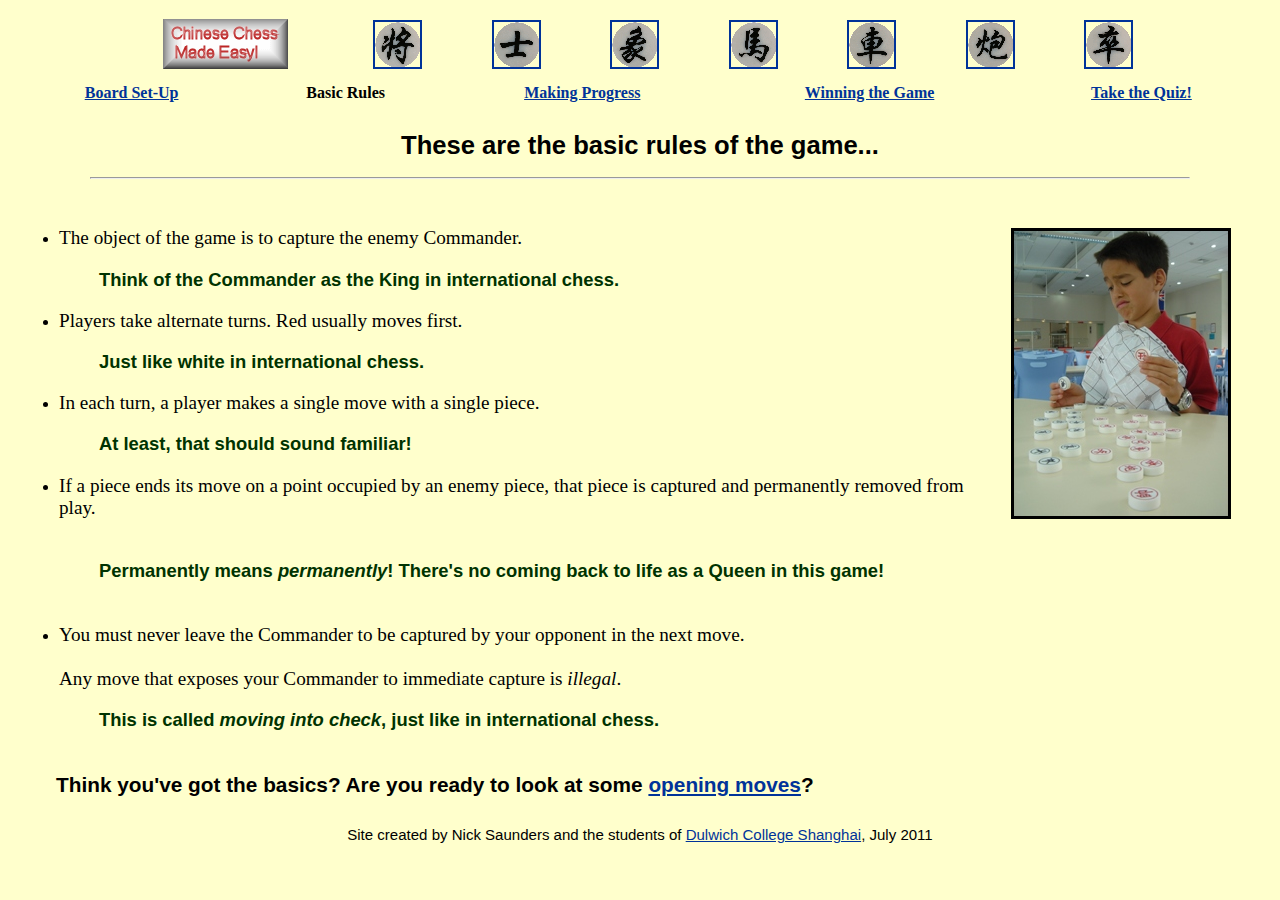
<file: html/rules.html>
<!DOCTYPE html PUBLIC "-//W3C//DTD XHTML 1.0 Transitional//EN" "http://www.w3.org/TR/xhtml1/DTD/xhtml1-transitional.dtd">
<html xmlns="http://www.w3.org/1999/xhtml">

<head>
<title>Objective and Basic Rules</title>
<link rel="stylesheet" type="text/css" href="../css/default.css" />
<meta http-equiv="Content-Type" content="text/html;charset=utf-8" />
</head>

<body>
<table summary="This table contains links to the seven types of pieces used in Chinese Chess." width="90%" align="center">
<tr>
<td align="center"><a href="../index.html" title="Go home!"><img src="../images/gifs/logo.gif" border="0" alt="This homepage link image reads Chinese Chess Made Easy!" /></a></td>
<td><a href="../html/commander.html" title="Find out more about the Commander."><img src="../images/gifs/black_commander.gif" border="2" alt="Find out more about the Commander." /></a></td>
<td><a href="../html/officials.html" title="Find out more about the Officials."><img src="../images/gifs/black_official.gif" border="2" alt="Find out more about the Officials." /></a></td>
<td><a href="../html/elephants.html" title="Find out more about the Elephants."><img src="../images/gifs/black_elephant.gif" border="2" alt="Find out more about the Elephants." /></a></td>
<td><a href="../html/horses.html" title="Find out more about the Horses."><img src="../images/gifs/black_horse.gif" border="2" alt="Find out more about the Horses." /></a></td>
<td><a href="../html/chariots.html" title="Find out more about the Chariots."><img src="../images/gifs/black_chariot.gif" border="2" alt="Find out more about the Chariots." /></a></td>
<td><a href="../html/cannons.html" title="Find out more about the Cannons."><img src="../images/gifs/black_cannon.gif" border="2" alt="Find out more about the Cannons." /></a></td>
<td><a href="../html/soldiers.html" title="Find out more about the Soldiers."><img src="../images/gifs/black_soldier.gif" border="2" alt="Find out more about the Soldiers." /></a></td>
</tr>
</table>
<table summary="This table contains links to pages on board set-up, basic rules, recommended opening moves, winning the game and to a multiple-choice quiz." cellpadding="10" width="100%">
<tr align="center">
<td><a href="../html/setup.html" title="Find out how to set up your board here!"><strong>Board Set-Up</strong></a></td>
<td><strong>Basic Rules</strong></td>
<td><a href="../html/progress.html" title="Follow our recommended opening moves here!"><strong>Making Progress</strong></a></td>
<td><a href="../html/winning.html" title="Learn more about winning the game here!"><strong>Winning the Game</strong></a></td>
<td><a href="../html/quiz.html" title="Are you ready to take the quiz?"><strong>Take the Quiz!</strong></a></td>
</tr>
</table>
<h1 align="center">These are the basic rules of the game...</h1><hr width="88%" /><br />
<table summary="This table sets out the objectives for and outlines the basic rules of Chinese Chess.">
<tr>
<td>
<ul>
<li><p class="fontbodylarge">The object of the game is to capture the enemy Commander.</p></li>
</ul>
<dl>
<dd><blockquote><p class="fontbodymedium"><font color="#003300"><strong>Think of the Commander as the King in international chess.</strong></font></p></blockquote></dd>
</dl>
<ul>
<li><p class="fontbodylarge">Players take alternate turns. Red usually moves first.</p></li>
</ul>
<dl>
<dd><blockquote><p class="fontbodymedium"><font color="#003300"><strong>Just like white in international chess.</strong></font></p></blockquote></dd>
</dl>
<ul>
<li><p class="fontbodylarge">In each turn, a player makes a single move with a single piece.</p></li>
</ul>
<dl>
<dd><blockquote><p class="fontbodymedium"><font color="#003300"><strong>At least, that should sound familiar!</strong></font></p></blockquote></dd>
</dl>
<ul>
<li><p class="fontbodylarge">If a piece ends its move on a point occupied by an enemy piece, that piece is captured and permanently removed from play.</p></li>
</ul>
</td>
<td valign="middle">
<img src="../images/jpgs/confused.jpg" border="3" hspace="30" alt="Confused?" />


</td>
</tr>
<tr>
<td colspan="2">
<dl>
<dd><blockquote><p class="fontbodymedium"><font color="#003300"><strong>Permanently means <em>permanently</em>! There's no coming back to life as a Queen in this game!</strong></font></p></blockquote></dd>
</dl>
</td>
</tr>
<tr>
<td colspan="2">
<ul>
<li><p class="fontbodylarge">You must never leave the Commander to be captured by your opponent in the next move.<br /><br />Any move that exposes your Commander to immediate capture is <em>illegal</em>.</p></li>
</ul>
<dl>
<dd><blockquote><p class="fontbodymedium"><font color="#003300"><strong>This is called <em><strong>moving into check</strong></em>, just like in international chess.</strong></font></p></blockquote></dd>
</dl>
</td>
</tr>
</table>
<dl>
<dd><p class="fontbodylink"><strong>Think you've got the basics? Are you ready to look at some <a href="../html/progress.html" title="Take a look at our recommended opening moves here!">opening moves</a>?</strong></p></dd>
</dl>
<div id="footer">Site created by Nick Saunders and the students of <a href="http://www.dulwich-shanghai.cn" target="_blank" title="Visit Dulwich College Shanghai in a new browser window.">Dulwich College Shanghai</a>, July 2011</div>
</body>
</html>
</file>
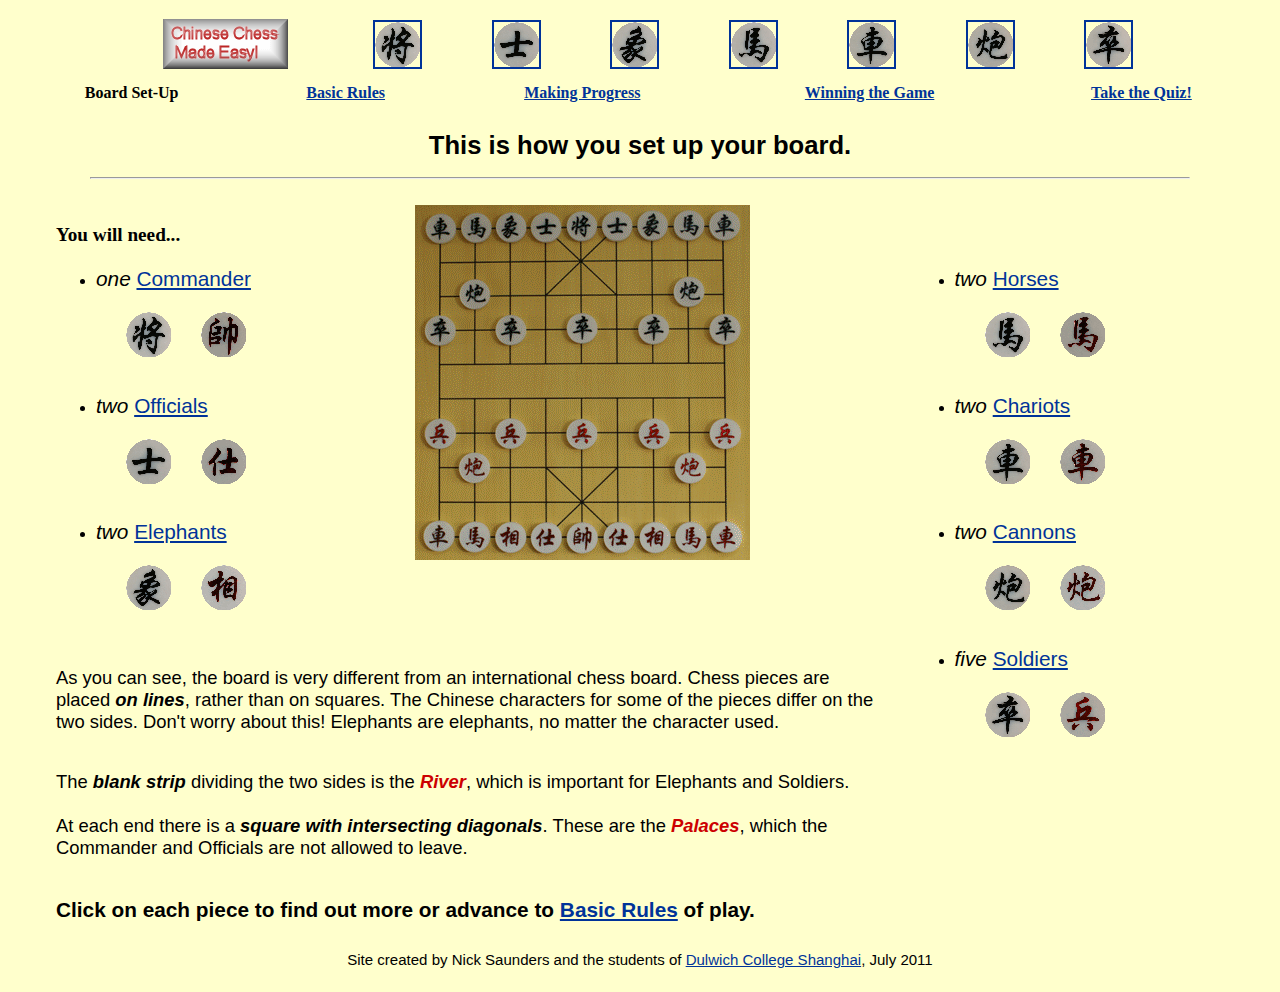
<file: html/setup.html>
<!DOCTYPE html PUBLIC "-//W3C//DTD XHTML 1.0 Transitional//EN" "http://www.w3.org/TR/xhtml1/DTD/xhtml1-transitional.dtd">
<html xmlns="http://www.w3.org/1999/xhtml">

<head>
<title>Chessmen and Board Set-Up</title>
<link rel="stylesheet" type="text/css" href="../css/default.css" />
<meta http-equiv="Content-Type" content="text/html;charset=utf-8" />
</head>

<body>
<table summary="This table contains links to the seven types of pieces used in Chinese Chess." width="90%" align="center">
<tr>
<td align="center"><a href="../index.html" title="Go home!"><img src="../images/gifs/logo.gif" border="0" alt="This homepage link image reads Chinese Chess Made Easy!" /></a></td>
<td><a href="../html/commander.html" title="Find out more about the Commander."><img src="../images/gifs/black_commander.gif" border="2" alt="Find out more about the Commander." /></a></td>
<td><a href="../html/officials.html" title="Find out more about the Officials."><img src="../images/gifs/black_official.gif" border="2" alt="Find out more about the Officials." /></a></td>
<td><a href="../html/elephants.html" title="Find out more about the Elephants."><img src="../images/gifs/black_elephant.gif" border="2" alt="Find out more about the Elephants." /></a></td>
<td><a href="../html/horses.html" title="Find out more about the Horses."><img src="../images/gifs/black_horse.gif" border="2" alt="Find out more about the Horses." /></a></td>
<td><a href="../html/chariots.html" title="Find out more about the Chariots."><img src="../images/gifs/black_chariot.gif" border="2" alt="Find out more about the Chariots." /></a></td>
<td><a href="../html/cannons.html" title="Find out more about the Cannons."><img src="../images/gifs/black_cannon.gif" border="2" alt="Find out more about the Cannons." /></a></td>
<td><a href="../html/soldiers.html" title="Find out more about the Soldiers."><img src="../images/gifs/black_soldier.gif" border="2" alt="Find out more about the Soldiers." /></a></td>
</tr>
</table>
<table summary="This table contains links to pages on board set-up, basic rules, recommended opening moves, winning the game and to a multiple-choice quiz." cellpadding="10" width="100%">
<tr align="center">
<td><strong>Board Set-Up</strong></td>
<td><a href="../html/rules.html" title="Learn about the objectives and rules of the game here!"><strong>Basic Rules</strong></a></td>
<td><a href="../html/progress.html" title="Follow our recommended opening moves here!"><strong>Making Progress</strong></a></td>
<td><a href="../html/winning.html" title="Learn more about winning the game here!"><strong>Winning the Game</strong></a></td>
<td><a href="../html/quiz.html" title="Are you ready to take the quiz?"><strong>Take the Quiz!</strong></a></td>
</tr>
</table>
<h1 align="center">This is how you set up your board.</h1><hr width="88%" /><br />

<table summary="This table provides a list of Chinese characters associated with Black and Red chess pieces and locates their starting positions on a chessboard." width="100%" cellspacing="0" cellpadding="0">
<tr>
<td width="32%">
<blockquote><p class="fontbodylarge"><strong>You will need...</strong></p></blockquote>

<ul>
<blockquote><li><p class="fontbodylink"><em>one </em><a href="../html/commander.html" title="Find out more about the Commander.">Commander</a></p></li></blockquote>
</ul>
<dl>
<blockquote><dd><img src="../images/gifs/black_commander.gif" hspace="30" alt="Chinese character for Commander (black)" /><img src="../images/gifs/red_commander.gif" alt="Chinese character for Commander (red)" /></dd></blockquote>
</dl>
</td>
<td width="40%" rowspan="4" valign="top">
<img src="../images/gifs/how_to_set_up_your_board.gif" alt="This is how you set up your board." />
</td>
<td valign="bottom" width="30%">
<ul>
<li><p class="fontbodylink"><em>two </em><a href="../html/horses.html" title="Find out more about the horses.">Horses</a></p></li>
</ul>
<dl>
<dd><img src="../images/gifs/black_horse.gif" hspace="30" alt="Chinese character for Horse (black)" /><img src="../images/gifs/red_horse.gif" alt="Chinese character for Horse (red)" /></dd>
</dl>
</td>
</tr>
<tr>
<td>
<ul>
<blockquote><li><p class="fontbodylink"><em>two </em><a href="../html/officials.html" title="Find out more about the officials.">Officials</a></p></li></blockquote>
</ul>
<dl>
<blockquote><dd><img src="../images/gifs/black_official.gif" hspace="30" alt="Chinese character for Official (black)" /><img src="../images/gifs/red_official.gif" alt="Chinese character for Official (red)" /></dd></blockquote>
</dl>
</td>
<td valign="bottom">
<ul>
<li><p class="fontbodylink"><em>two </em><a href="../html/chariots.html" title="Find out more about the chariots.">Chariots</a></p></li>
</ul>
<dl>
<dd><img src="../images/gifs/black_chariot.gif" hspace="30" alt="Chinese character for Chariot (black)" /><img src="../images/gifs/red_chariot.gif" alt="Chinese character for Chariot (red)" /></dd>
</dl>
</td>
</tr>
<tr>
<td>
<ul>
<blockquote><li><p class="fontbodylink"><em>two </em><a href="../html/elephants.html" title="Find out more about the elephants.">Elephants</a></p></li></blockquote>
</ul>
<dl>
<blockquote><dd><img src="../images/gifs/black_elephant.gif" hspace="30" alt="Chinese character for Elephant (black)" /><img src="../images/gifs/red_elephant.gif" alt="Chinese character for Elephant (red)" /></dd></blockquote>
</dl>
</td>
<td valign="bottom">
<ul>
<li><p class="fontbodylink"><em>two </em><a href="../html/cannons.html" title="Find out more about the cannons.">Cannons</a></p></li>
</ul>
<dl>
<dd><img src="../images/gifs/black_cannon.gif" hspace="30" alt="Chinese character for Cannon (black)" /><img src="../images/gifs/red_cannon.gif" alt="Chinese character for Cannon (red)" /></dd>
</dl>
</td>
</tr>
<tr>
<td valign="top" colspan="2">
<blockquote><p class="fontbodymedium"><br />As you can see, the board is very different from an international chess board. Chess pieces are placed <em><strong>on lines</strong></em>, rather than on squares. The Chinese characters for some of the pieces differ on the two sides. Don't worry about this! Elephants are elephants, no matter the character used.</p></blockquote>
</td>
<td valign="top">
<ul>
<li><p class="fontbodylink"><em>five </em><a href="../html/soldiers.html" title="Find out more about the soldiers.">Soldiers</a></p></li>
</ul>
<dl>
<dd><img src="../images/gifs/black_soldier.gif" hspace="30" alt="Chinese character for Soldier (black)" /><img src="../images/gifs/red_soldier.gif" alt="Chinese character for Soldier (red)" /></dd>
</dl>
</td>
</tr>
<tr>
<td valign="top" colspan="3">
<blockquote><p class="fontbodymedium"><a name="definitions" id="definitions">The <em><strong>blank strip</strong></em> dividing the two sides is the <font color="#CC0000"><strong><em>River</em></strong></font>, which is important for Elephants and Soldiers.<br /><br />At each end there is a <em><strong>square with intersecting diagonals</strong></em>. These are the <font color="#CC0000"><strong><em>Palaces</em></strong></font>, which the<br />Commander and Officials are not allowed to leave.</a></p></blockquote>
</td>
</tr>
</table>
<dl>
<dd><p class="fontbodylink"><strong>Click on each piece to find out more or advance to <a href="../html/rules.html" title="Learn about the objectives and rules of the game here!">Basic Rules</a> of play.</strong></p></dd>
</dl>
<div id="footer">Site created by Nick Saunders and the students of <a href="http://www.dulwich-shanghai.cn" target="_blank" title="Visit Dulwich College Shanghai in a new browser window.">Dulwich College Shanghai</a>, July 2011</div>
</body>
</html>
</file>
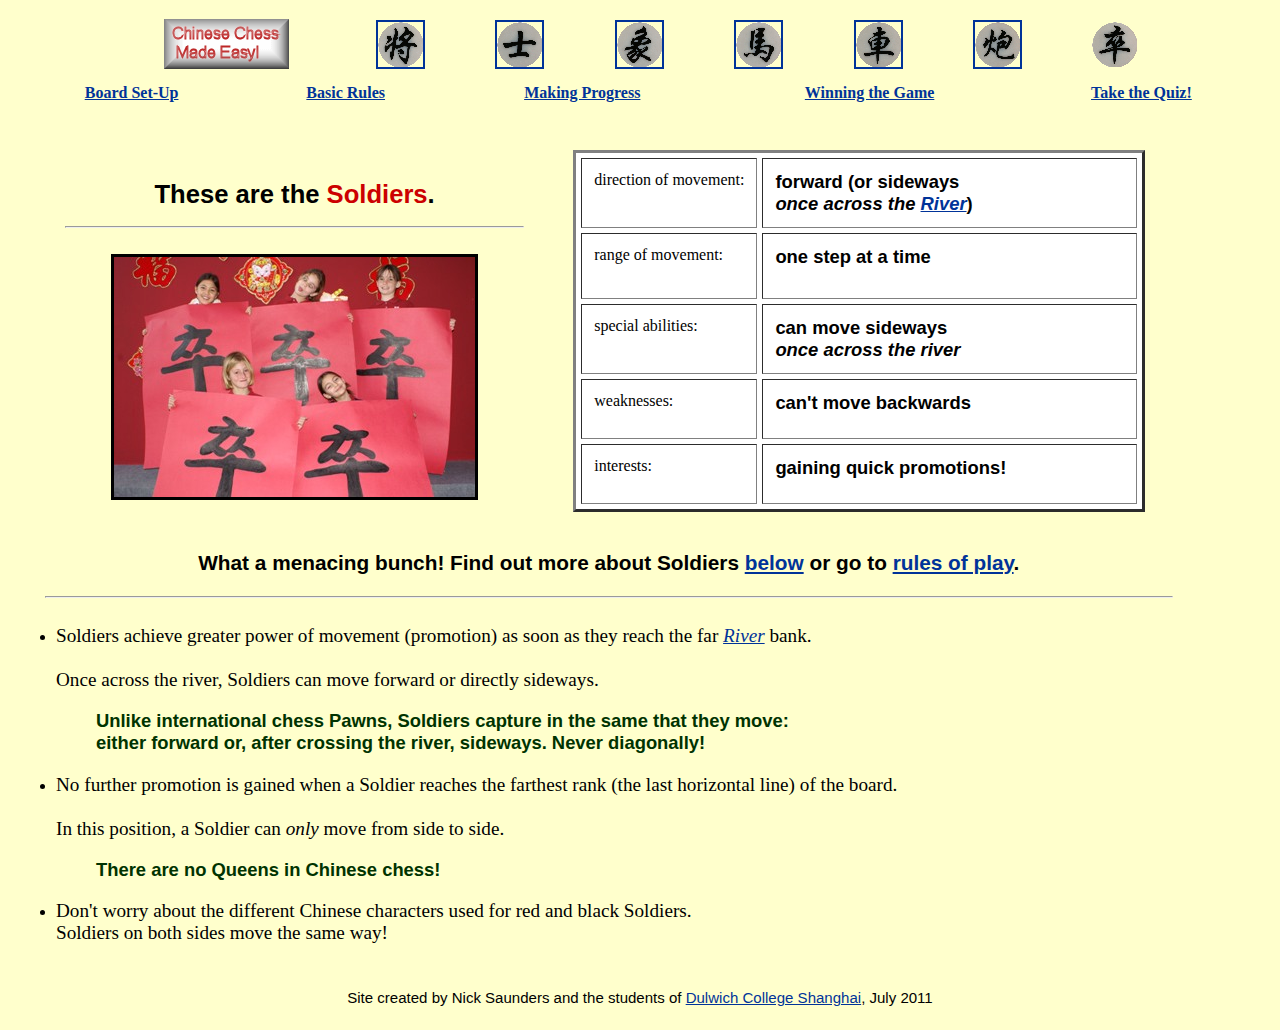
<file: html/soldiers.html>
<!DOCTYPE html PUBLIC "-//W3C//DTD XHTML 1.0 Transitional//EN" "http://www.w3.org/TR/xhtml1/DTD/xhtml1-transitional.dtd">
<html xmlns="http://www.w3.org/1999/xhtml">

<head>
<title>Meet the Soldiers!</title>
<link rel="stylesheet" type="text/css" href="../css/default.css" />
<meta http-equiv="Content-Type" content="text/html;charset=utf-8" />
</head>

<body>
<table summary="This table contains links to the seven types of pieces used in Chinese Chess." width="90%" align="center">
<tr>
<td align="center"><a href="../index.html" title="Go home!"><img src="../images/gifs/logo.gif" border="0" alt="This homepage link image reads Chinese Chess Made Easy!" /></a></td>
<td><a href="../html/commander.html" title="Find out more about the Commander."><img src="../images/gifs/black_commander.gif" border="2" alt="Find out more about the Commander." /></a></td>
<td><a href="../html/officials.html" title="Find out more about the Officials."><img src="../images/gifs/black_official.gif" border="2" alt="Find out more about the Officials." /></a></td>
<td><a href="../html/elephants.html" title="Find out more about the Elephants."><img src="../images/gifs/black_elephant.gif" border="2" alt="Find out more about the Elephants." /></a></td>
<td><a href="../html/horses.html" title="Find out more about the Horses."><img src="../images/gifs/black_horse.gif" border="2" alt="Find out more about the Horses." /></a></td>
<td><a href="../html/chariots.html" title="Find out more about the Chariots."><img src="../images/gifs/black_chariot.gif" border="2" alt="Find out more about the Chariots." /></a></td>
<td><a href="../html/cannons.html" title="Find out more about the Cannons."><img src="../images/gifs/black_cannon.gif" border="2" alt="Find out more about the Cannons." /></a></td>
<td><img src="../images/gifs/black_soldier.gif" alt="Find out more about the Soldiers." /></td>
</tr>
</table>
<table summary="This table contains links to pages on board set-up, basic rules, recommended opening moves, winning the game and to a multiple-choice quiz." cellpadding="10" width="100%">
<tr align="center">
<td><a href="../html/setup.html" title="Find out how to set up your board here!"><strong>Board Set-Up</strong></a></td>
<td><a href="../html/rules.html" title="Learn about the objectives and rules of the game here!"><strong>Basic Rules</strong></a></td>
<td><a href="../html/progress.html" title="Follow our recommended opening moves here!"><strong>Making Progress</strong></a></td>
<td><a href="../html/winning.html" title="Learn more about winning the game here!"><strong>Winning the Game</strong></a></td>
<td><a href="../html/quiz.html" title="Are you ready to take the quiz?"><strong>Take the Quiz!</strong></a></td>
</tr>
</table>
<br />
<table summary="This table specifies how the Soldiers move." width="95%" cellspacing="0" cellpadding="0">
<br /><tr>
<td width="47%" align="center"><h1>These are the <font color="#CC0000">Soldiers</font>.</h1><hr width="82%" /><br /><img src="../images/jpgs/soldiers.jpg" border="3" alt="the Soldiers" /></td>
<td valign="bottom"><table summary="This table specifies how the Soldiers move." border="3" cellspacing="5" cellpadding="12" bgcolor="white">
<tr>
<td width="32%" valign="top" class="fontbodysmall">direction of movement:</td>

<td valign="top" class="fontbodymedium"><strong>forward (or sideways <em><br />once across the <a href="../html/setup.html#definitions" title="Have another look at the blank strip that separates the two halves of the board in Board Set-Up.">River</a></em>)</strong></td>
</tr>
<tr>
<td valign="top" class="fontbodysmall">range of movement:</td>

<td valign="top" class="fontbodymedium"><strong>one step at a time</strong><p /></td>
</tr>
<tr>
<td valign="top" class="fontbodysmall">special abilities:<p /></td>

<td valign="top" class="fontbodymedium"><strong>can move sideways <em><br />once across the river</em></strong></td>
</tr>
<tr>
<td valign="top" class="fontbodysmall">weaknesses:<p /></td>

<td valign="top" class="fontbodymedium"><strong>can't move backwards</strong></td>
</tr>
<tr>
<td valign="top" class="fontbodysmall">interests:<p /></td>

<td valign="top" class="fontbodymedium"><strong>gaining quick promotions!</strong></td>
</tr>
</table>
</td>
</tr>
<tr>
<td colspan="2" align="center"><br /><p class="fontbodylink"><strong>What a menacing bunch! Find out more about Soldiers <a href="#more" title="Find our more about the Soldiers.">below</a> or go to <a href="../html/rules.html" title="Learn more about objectives and rules of play.">rules of play</a>.</strong></p><hr width="95%" /></td>
</tr>
</table>
<ul>
<li><p class="fontbodylarge"><a name="more" id="more">Soldiers achieve greater power of movement (promotion)</a> as soon as they reach the far <a href="../html/setup.html#definitions" title="Have another look at the blank strip that separates the two halves of the board in Board Set-Up."><em>River</em></a> bank.<br /><br />Once across the river, Soldiers can move forward or directly sideways.</p></li>
</ul>
<dl>
<dd><blockquote><p class="fontbodymedium"><font color="#003300"><strong>Unlike international chess Pawns, Soldiers capture in the same that they move:<br />either forward or, after crossing the river, sideways. Never diagonally!</strong></font></p></blockquote></dd>
</dl>
<ul>
<li><p class="fontbodylarge">No further promotion is gained when a Soldier reaches the farthest rank (the last horizontal line) of the board.<br /><br />In this position, a Soldier can <em>only</em> move from side to side.</p></li>
</ul>
<dl>
<dd><blockquote><p class="fontbodymedium"><font color="#003300"><strong>There are no Queens in Chinese chess!</strong></font></p></blockquote></dd>
</dl>
<ul>
<li><p class="fontbodylarge">Don't worry about the different Chinese characters used for red and black Soldiers.<br />Soldiers on both sides move the same way!</p></li>
</ul>
<br /><div id="footer">Site created by Nick Saunders and the students of <a href="http://www.dulwich-shanghai.cn" target="_blank" title="Visit Dulwich College Shanghai in a new browser window.">Dulwich College Shanghai</a>, July 2011</div>
</body>
</html>
</file>
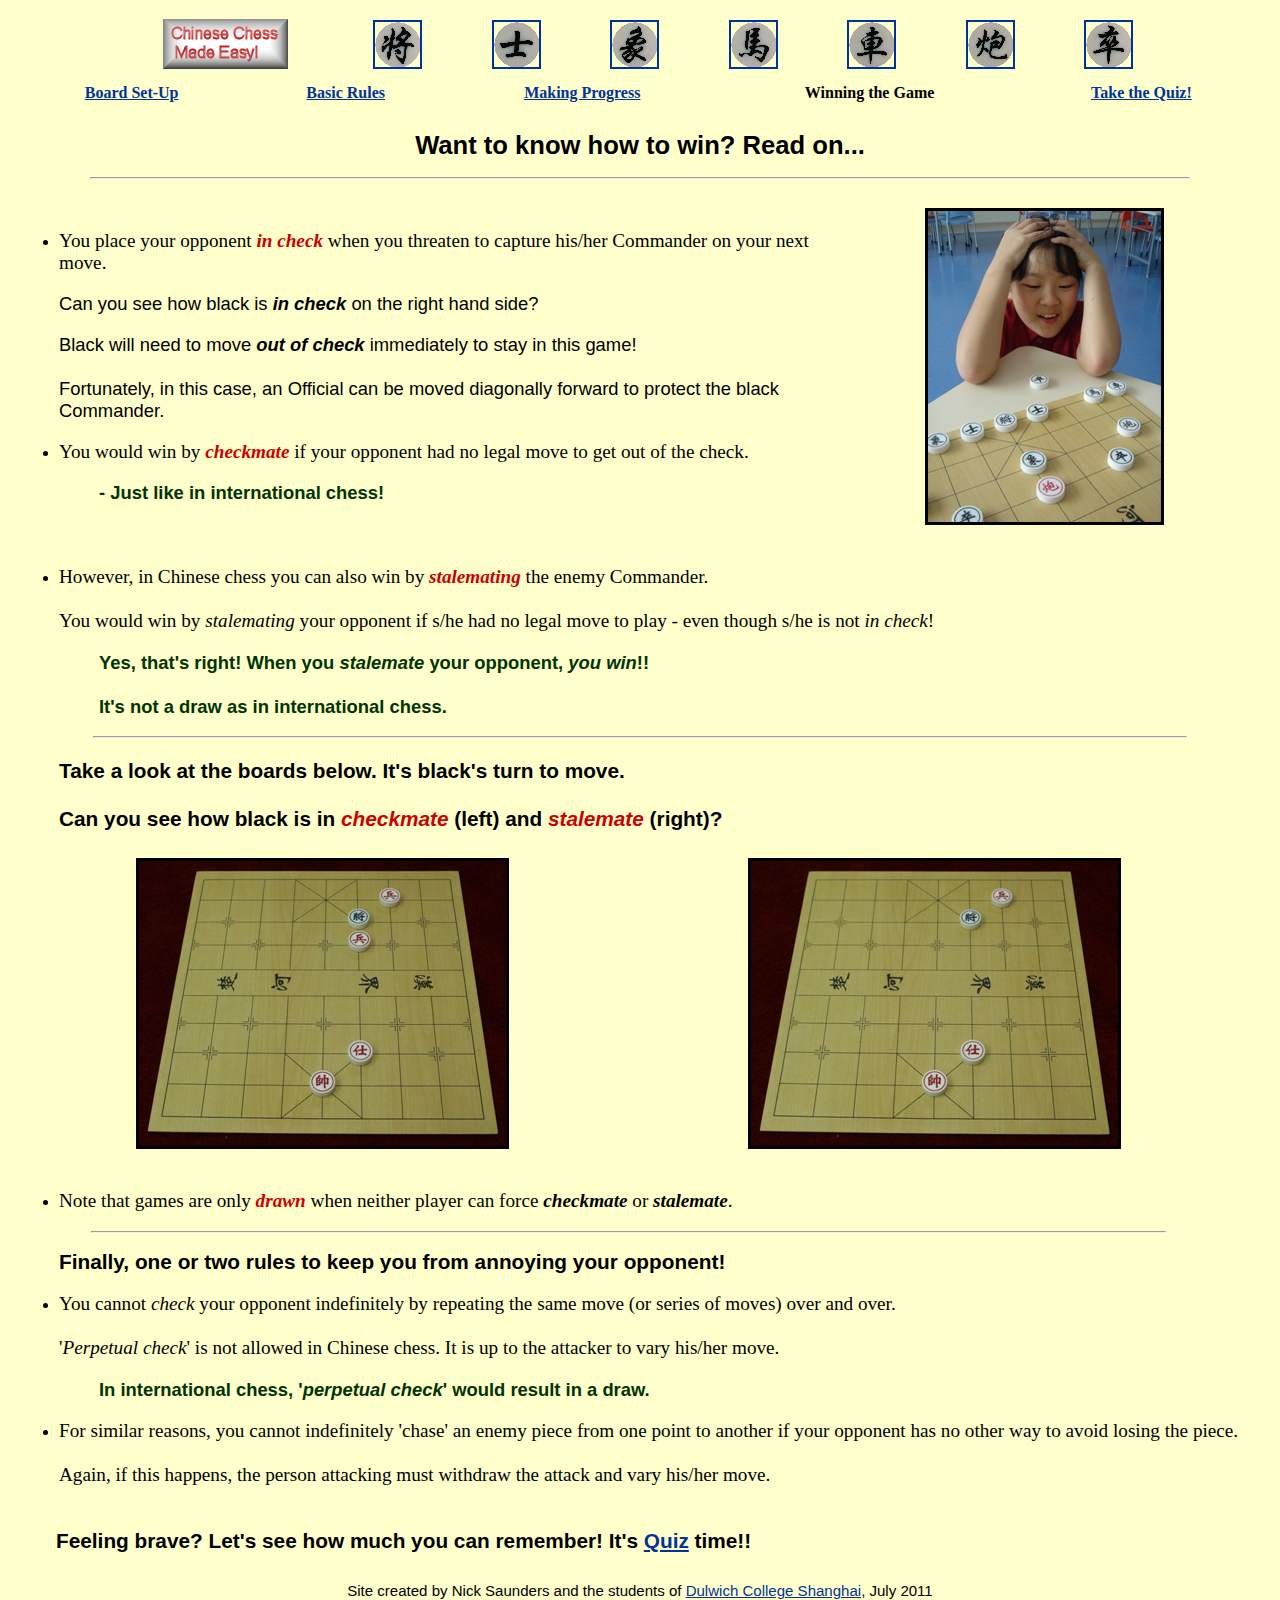
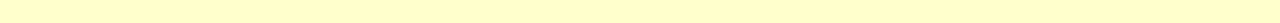
<file: html/winning.html>
<!DOCTYPE html PUBLIC "-//W3C//DTD XHTML 1.0 Transitional//EN" "http://www.w3.org/TR/xhtml1/DTD/xhtml1-transitional.dtd">
<html xmlns="http://www.w3.org/1999/xhtml">

<head>
<title>Winning the Game!</title>
<link rel="stylesheet" type="text/css" href="../css/default.css" />
<meta http-equiv="Content-Type" content="text/html;charset=utf-8" />
</head>

<body>
<table summary="This table contains links to the seven types of pieces used in Chinese Chess." width="90%" align="center">
<tr>
<td align="center"><a href="../index.html" title="Go home!"><img src="../images/gifs/logo.gif" border="0" alt="This homepage link image reads Chinese Chess Made Easy!" /></a></td>
<td><a href="../html/commander.html" title="Find out more about the Commander."><img src="../images/gifs/black_commander.gif" border="2" alt="Find out more about the Commander." /></a></td>
<td><a href="../html/officials.html" title="Find out more about the Officials."><img src="../images/gifs/black_official.gif" border="2" alt="Find out more about the Officials." /></a></td>
<td><a href="../html/elephants.html" title="Find out more about the Elephants."><img src="../images/gifs/black_elephant.gif" border="2" alt="Find out more about the Elephants." /></a></td>
<td><a href="../html/horses.html" title="Find out more about the Horses."><img src="../images/gifs/black_horse.gif" border="2" alt="Find out more about the Horses." /></a></td>
<td><a href="../html/chariots.html" title="Find out more about the Chariots."><img src="../images/gifs/black_chariot.gif" border="2" alt="Find out more about the Chariots." /></a></td>
<td><a href="../html/cannons.html" title="Find out more about the Cannons."><img src="../images/gifs/black_cannon.gif" border="2" alt="Find out more about the Cannons." /></a></td>
<td><a href="../html/soldiers.html" title="Find out more about the Soldiers."><img src="../images/gifs/black_soldier.gif" border="2" alt="Find out more about the Soldiers." /></a></td>
</tr>
</table>
<table summary="This table contains links to pages on board set-up, basic rules, recommended opening moves, winning the game and to a multiple-choice quiz." cellpadding="10" width="100%">
<tr align="center">
<td><a href="../html/setup.html" title="Find out how to set up your board here!"><strong>Board Set-Up</strong></a></td>
<td><a href="../html/rules.html" title="Learn about the objectives and rules of the game here!"><strong>Basic Rules</strong></a></td>
<td><a href="../html/progress.html" title="Follow our recommended opening moves here!"><strong>Making Progress</strong></a></td>
<td><strong>Winning the Game</strong></td>
<td><a href="../html/quiz.html" title="Are you ready to take the quiz?"><strong>Take the Quiz!</strong></a></td>
</tr>
</table>
<h1 align="center">Want to know how to win? Read on...</h1><hr width="88%" /><br />
<table>
<tr>
<td width="65%">
<ul>
<li>
<p class="fontbodylarge">You place your opponent <font color="#CC0000"><em><strong>in check</strong></em></font> when you threaten to capture his/her Commander on your next move.</p>
<p class="fontbodymedium">Can you see how black is <em><strong>in check</strong></em> on the right hand side?</p>
<p class="fontbodymedium">Black will need to move <em><strong>out of check</strong></em> immediately to stay in this game!<br /><br />Fortunately, in this case, an Official can be moved diagonally forward to protect the black Commander.</p>
</li>
<li>
<p class="fontbodylarge">You would win by <font color="#CC0000"><em><strong>checkmate</strong></em></font> if your opponent had no legal move to get out of the check.</p>
</li>
</ul>
<dl>
<dd><blockquote><p class="fontbodymedium"><font color="#003300"><strong>- Just like in international chess!</strong></font></p></blockquote></dd>
</dl>
</td>
<td align="center" valign="top">
<img src="../images/jpgs/check.jpg" border="3" alt="Oops! Black is 'in check' after only one move!" />
</td>
</tr>
<tr>
<td colspan="2">
<br />
<ul>
<li>
<p class="fontbodylarge">However, in Chinese chess you can also win by <font color="#CC0000"><em><strong>stalemating</strong></em></font> the enemy Commander.<br /><br />You would win by <em>stalemating</em> your opponent if s/he had no legal move to play - even though s/he is not <em>in check</em>!</p>
</li>
</ul>
<dl>
<dd><blockquote><p class="fontbodymedium"><font color="#003300"><strong>Yes, that's right! When you <em>stalemate</em> your opponent, <em>you win</em>!!<br /><br />It's not a draw as in international chess.</strong></font></p></blockquote></dd>
</dl>
<hr width="88%" />
<dl>
<dd><p class="fontbodylink"><strong>Take a look at the boards below. It's black's turn to move.<br /><br />Can you see how black is in <font color="#CC0000"><em>checkmate</em></font> (left) and <font color="#CC0000"><em>stalemate</em></font> (right)?</strong></p></dd>
</dl>
</td>
</tr>
</table>
<table>
<tr>
<td width="50%" align="center"><img src="../images/jpgs/checkmate.jpg" border="3" alt="Checkmate! Black loses." /></td>
<td width="50%" align="center"><img src="../images/jpgs/stalemate.jpg" border="3" alt="Stalemate! Black loses." /></td>
</tr>
<tr>
<td colspan="2">
<br />
<ul>
<li>
<p class="fontbodylarge">Note that games are only <font color="#CC0000"><em><strong>drawn</strong></em></font> when neither player can force <em><strong>checkmate</strong></em> or <em><strong>stalemate</strong></em>.</p>
</li>
</ul>
<hr width="88%" />
<dl>
<dd><h2>Finally, one or two rules to keep you from annoying your opponent!</h2></dd>
</dl>
<ul>
<li>
<p class="fontbodylarge">You cannot <em>check</em> your opponent indefinitely by repeating the same move (or series of moves) over and over. <br /><br />'<em>Perpetual check</em>' is not allowed in Chinese chess. It is up to the attacker to vary his/her move.</p>
</li>
</ul>
<dl>
<dd><blockquote><p class="fontbodymedium"><font color="#003300"><strong>In international chess, '<em>perpetual check</em>' would result in a draw.</strong></font></p></blockquote></dd>
</dl>
<ul>
<li>
<p class="fontbodylarge">For similar reasons, you cannot indefinitely 'chase' an enemy piece from one point to another if your opponent has no other way to avoid losing the piece.<br /><br />Again, if this happens, the person attacking must withdraw the attack and vary his/her move.</p>
</li>
</ul>
</td>
</tr>
</table>
<dl>
<dd><p class="fontbodylink"><strong>Feeling brave? Let's see how much you can remember! It's <a href="../html/quiz.html" title="Take the quiz!">Quiz</a> time!!</strong></p></dd>
</dl>
<div id="footer">Site created by Nick Saunders and the students of <a href="http://www.dulwich-shanghai.cn" target="_blank" title="Visit Dulwich College Shanghai in a new browser window.">Dulwich College Shanghai</a>, July 2011</div>
</body>
</html>
</file>
<file: css/default.css>
body {background-color: #FFFFCC; margin: 1em; padding: 0;}

a:link {color: #003399;} a:visited {color: #663399;} a:hover {color: #FFFF99;background-color: #333333;	text-decoration: none;} a:active {color: #CC0000;}

#footer {padding: 8px; font-family: Arial, "sans serif"; font-size: 94%; text-align: center; color: #000000;}

h1 {font-family: Arial, "sans serif"; color: #000000; font-size: 160%;}

h2 {font-family: Arial, "sans serif"; color: #000000; font-size: 130%;}

p {font-family: Arial, "sans serif"; color: #000000; font-size: 100%;}

.fontbodylink {font-family: Arial, "sans serif"; color: #000000; font-size: 130%}

.fontbodylarge {font-family: Verdana, "sans serif"; color: #000000; font-size: 120%}

.fontbodymedium {font-family: Arial, "sans serif"; color: #000000; font-size: 115%}

.fontbodysmall {font-family: Verdana, "sans serif"; color: #000000; font-size: 100%}
</file>
